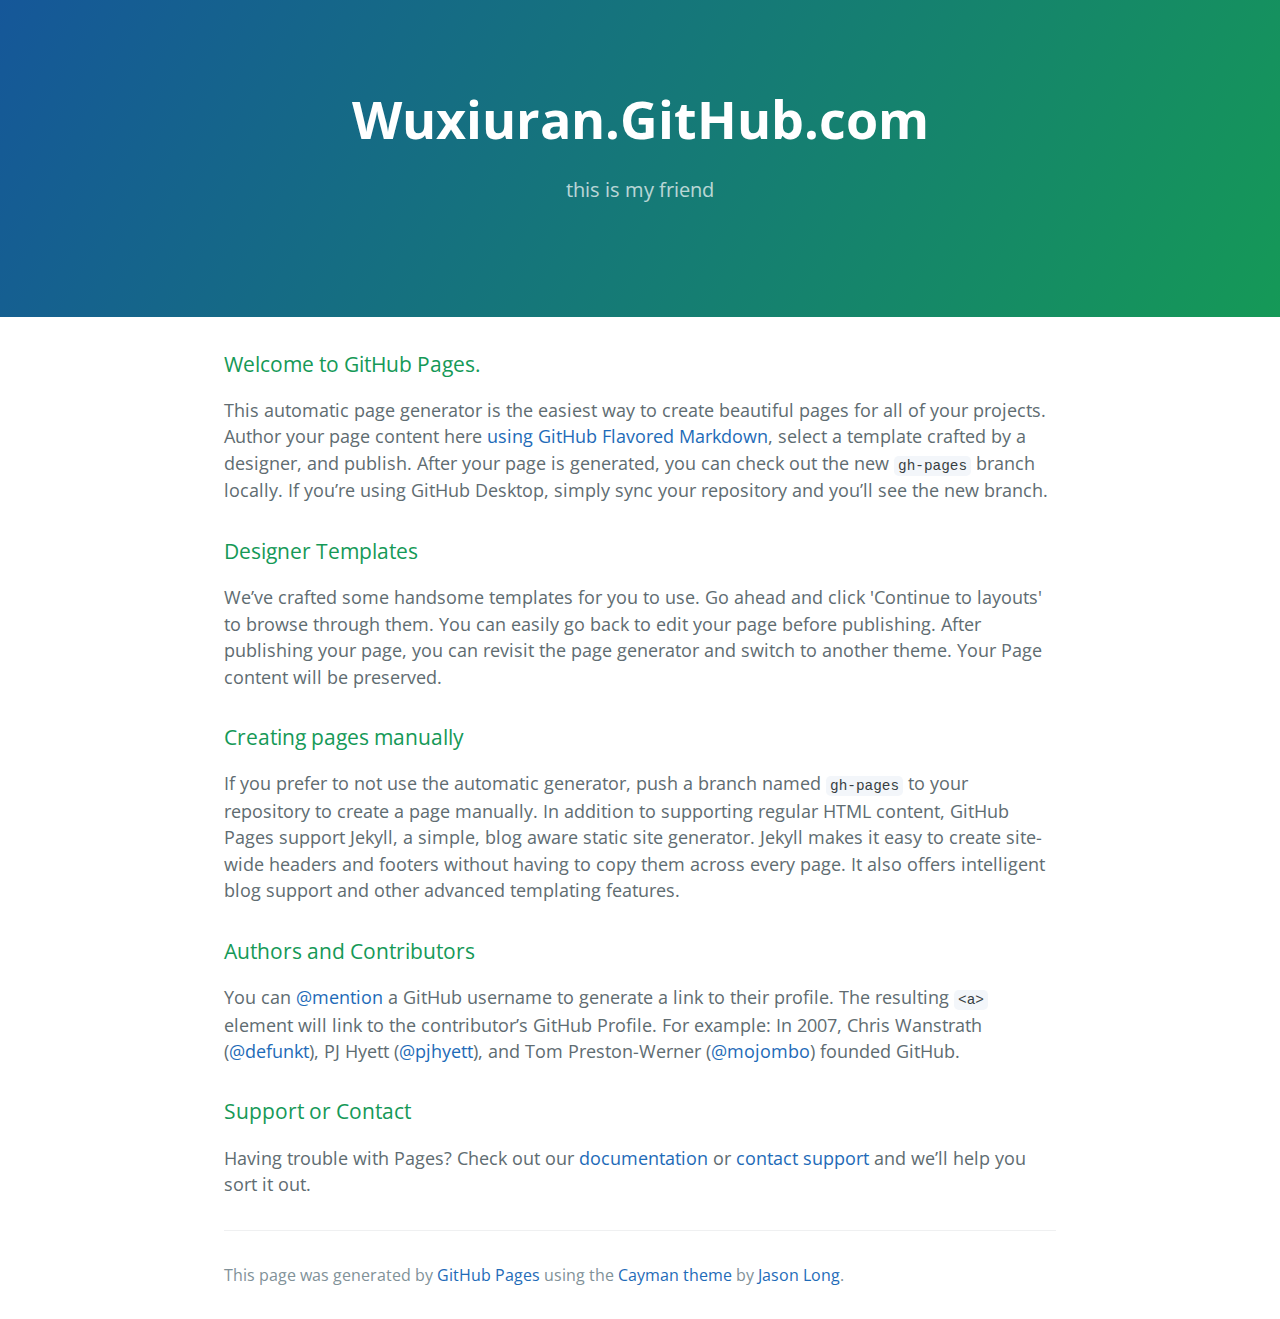
<file: index.html>
<!DOCTYPE html>
<html lang="en-us">
  <head>
    <meta charset="UTF-8">
    <title>Wuxiuran.GitHub.com by wuxiuran</title>
    <meta name="viewport" content="width=device-width, initial-scale=1">
    <link rel="stylesheet" type="text/css" href="stylesheets/normalize.css" media="screen">
    <link href='https://fonts.googleapis.com/css?family=Open+Sans:400,700' rel='stylesheet' type='text/css'>
    <link rel="stylesheet" type="text/css" href="stylesheets/stylesheet.css" media="screen">
    <link rel="stylesheet" type="text/css" href="stylesheets/github-light.css" media="screen">
  </head>
  <body>
    <section class="page-header">
      <h1 class="project-name">Wuxiuran.GitHub.com</h1>
      <h2 class="project-tagline">this is my friend</h2>
    </section>

    <section class="main-content">
      <h3>
<a id="welcome-to-github-pages" class="anchor" href="#welcome-to-github-pages" aria-hidden="true"><span aria-hidden="true" class="octicon octicon-link"></span></a>Welcome to GitHub Pages.</h3>

<p>This automatic page generator is the easiest way to create beautiful pages for all of your projects. Author your page content here <a href="https://guides.github.com/features/mastering-markdown/">using GitHub Flavored Markdown</a>, select a template crafted by a designer, and publish. After your page is generated, you can check out the new <code>gh-pages</code> branch locally. If you’re using GitHub Desktop, simply sync your repository and you’ll see the new branch.</p>

<h3>
<a id="designer-templates" class="anchor" href="#designer-templates" aria-hidden="true"><span aria-hidden="true" class="octicon octicon-link"></span></a>Designer Templates</h3>

<p>We’ve crafted some handsome templates for you to use. Go ahead and click 'Continue to layouts' to browse through them. You can easily go back to edit your page before publishing. After publishing your page, you can revisit the page generator and switch to another theme. Your Page content will be preserved.</p>

<h3>
<a id="creating-pages-manually" class="anchor" href="#creating-pages-manually" aria-hidden="true"><span aria-hidden="true" class="octicon octicon-link"></span></a>Creating pages manually</h3>

<p>If you prefer to not use the automatic generator, push a branch named <code>gh-pages</code> to your repository to create a page manually. In addition to supporting regular HTML content, GitHub Pages support Jekyll, a simple, blog aware static site generator. Jekyll makes it easy to create site-wide headers and footers without having to copy them across every page. It also offers intelligent blog support and other advanced templating features.</p>

<h3>
<a id="authors-and-contributors" class="anchor" href="#authors-and-contributors" aria-hidden="true"><span aria-hidden="true" class="octicon octicon-link"></span></a>Authors and Contributors</h3>

<p>You can <a href="https://help.github.com/articles/basic-writing-and-formatting-syntax/#mentioning-users-and-teams" class="user-mention">@mention</a> a GitHub username to generate a link to their profile. The resulting <code>&lt;a&gt;</code> element will link to the contributor’s GitHub Profile. For example: In 2007, Chris Wanstrath (<a href="https://github.com/defunkt" class="user-mention">@defunkt</a>), PJ Hyett (<a href="https://github.com/pjhyett" class="user-mention">@pjhyett</a>), and Tom Preston-Werner (<a href="https://github.com/mojombo" class="user-mention">@mojombo</a>) founded GitHub.</p>

<h3>
<a id="support-or-contact" class="anchor" href="#support-or-contact" aria-hidden="true"><span aria-hidden="true" class="octicon octicon-link"></span></a>Support or Contact</h3>

<p>Having trouble with Pages? Check out our <a href="https://help.github.com/pages">documentation</a> or <a href="https://github.com/contact">contact support</a> and we’ll help you sort it out.</p>

      <footer class="site-footer">

        <span class="site-footer-credits">This page was generated by <a href="https://pages.github.com">GitHub Pages</a> using the <a href="https://github.com/jasonlong/cayman-theme">Cayman theme</a> by <a href="https://twitter.com/jasonlong">Jason Long</a>.</span>
      </footer>

    </section>

  
  </body>
</html>
</file>
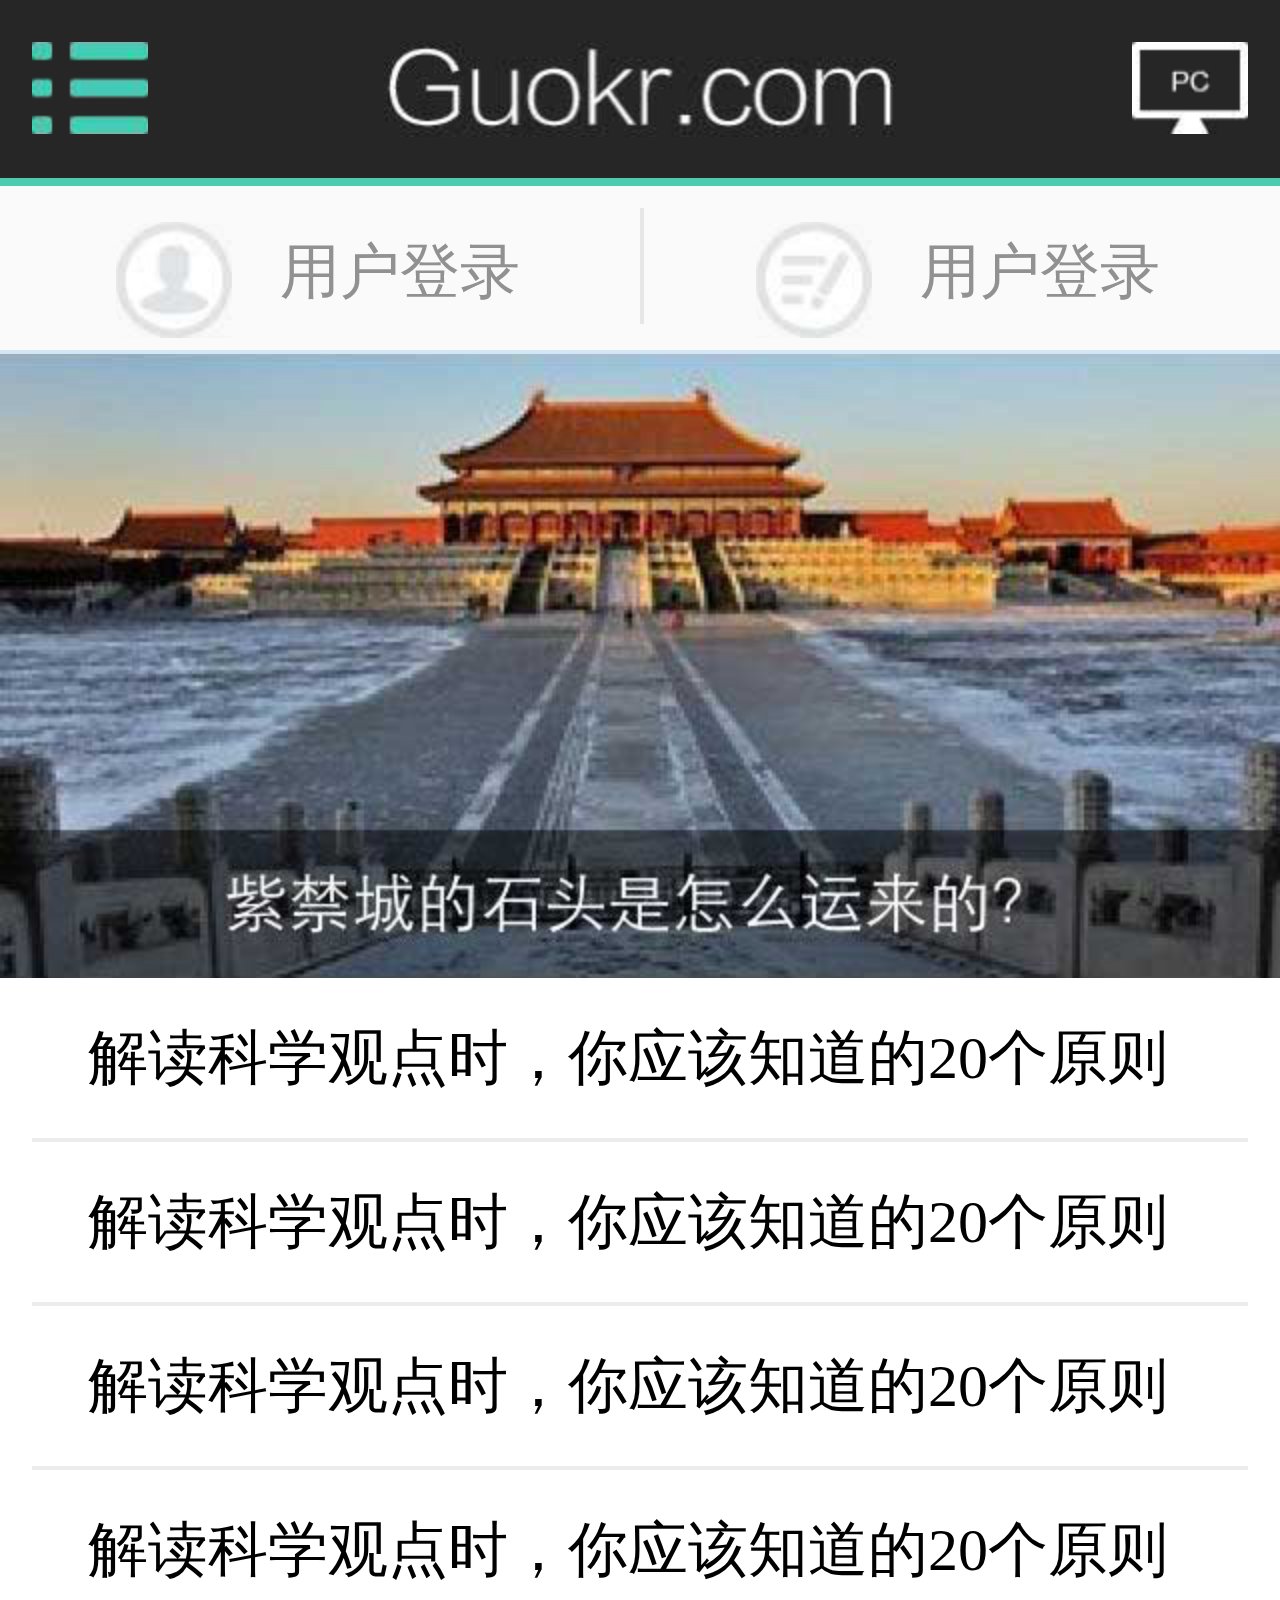
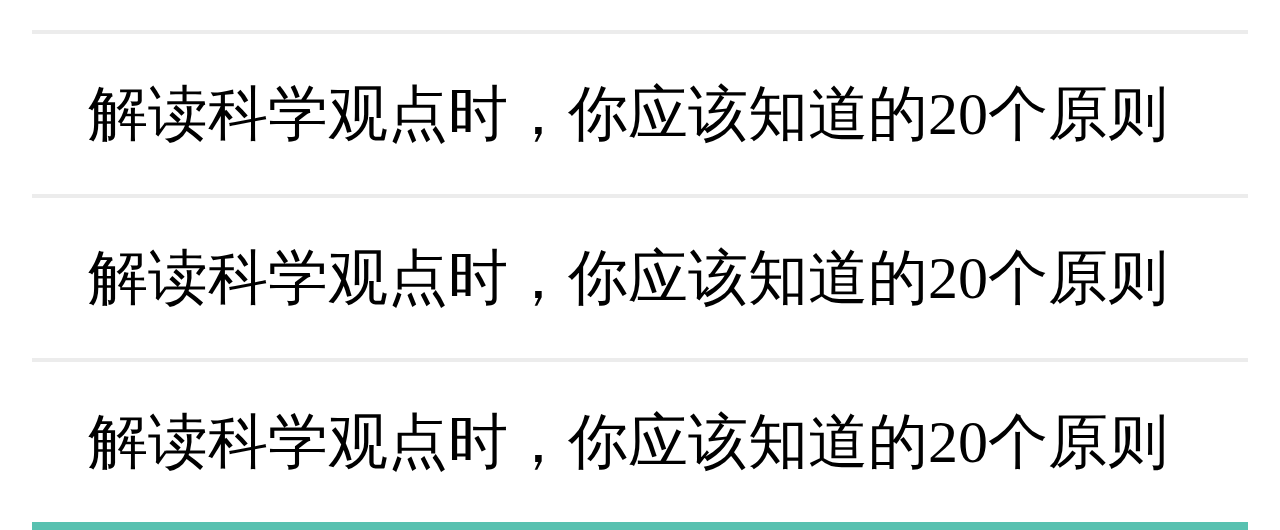
<file: aaa/相对单位布局.html>
<!doctype html>
<html>
<head>
<meta charset="utf-8">
<title>无标题文档</title>
<meta name="viewport" content="width=device-width, user-scalable=no, initial-scale=1.0">
<meta name="apple-mobile-web-app-capable" content="yes">
<meta name="apple-mobile-web-app-status-bar-style" content="black">
<link href="base.css" type="text/css" rel="stylesheet" />
<style>

html{ font-size:20px;}
header{ width:16rem; height:2.225rem; background:#262626; margin:0 auto; border-bottom:0.1rem  solid #4bccae; position:relative;}
.h_nav{ width:1.45rem; height:1.15rem; float:left; background:url(img/nav_bg.png) no-repeat; margin-top:0.525rem; margin-left:0.4rem; background-size:100%; cursor:pointer;}
.h_logo{ width:6.4rem; height:1.2rem; position:absolute; top:50%; left:50%; margin-top:-0.6rem; margin-left:-3.2rem; background:url(img/logo.png) no-repeat; text-indent:-999999rem; background-size:100%;}
.changePc{ width:1.45rem; height:1.15rem; float:right; margin-right:0.4rem; margin-top:0.525rem; background:url(img/pc_bg.png) no-repeat; background-size:100%;}
.login_box{ width:16rem; height:2.05rem; border-bottom:0.05rem solid #d1e6f7; margin:0 auto; display:-webkit-box;background:#fafafa;}
.login_box li{ -webkit-box-flex:1; box-sizing:border-box;}
.user_p,.register_p{ width:1.45rem; height:1.45rem; margin-top:0.45rem; margin-left:1.45rem; float:left;}
.user_p{ background:url(img/login.png) no-repeat; background-size:100%;}
.register_p{ background:url(img/register.png) no-repeat; background-size:100%;}
.user_login,.user_register{ float:left; font-size:0.75rem; color:#919191; height:0.75rem; line-height:0.75rem; margin-top:0.7rem; margin-left:0.6rem;}
.register_border{ width:0.05rem; height:1.45rem; background:#e6e6e6; position:absolute; top:0.275rem; left:0;}

section{ width:16rem; margin:0 auto;}

.new_box,.new_list,.new_pic{ width:16rem; height:7.8rem;}
.new_word{ width:15.2rem; margin:0 auto; border-bottom:0.1rem solid #58c1b0;}
.new_word_list{ width:15.2rem; height:2rem; border-bottom:0.05rem solid #ececec; text-overflow:ellipsis; white-space:nowrap; overflow:hidden; line-height:2rem; font-size:0.75rem; text-indent:0.7rem;}

</style>
<script>
window.onload=window.onresize=function (){
	document.documentElement.style.fontSize=document.documentElement.clientWidth/320*20+'px';	
};
</script>
</head>

<body>
<header class="clearfix">
	<nav class="h_nav"></nav>
	<h1 class="h_logo">Guokr.com</h1>
	<a href="javascript:;" class="changePc"></a>
</header>
<ul class="login_box clearfix">
	<li>
		<span class="user_p"></span>
		<a href="javascript:;" class="user_login">用户登录</a>
	</li>
	<li style=" position:relative;">
		<i class="register_border"></i>
		<span class="register_p"></span>
		<a href="javascript:;" class="user_register">用户登录</a>
	</li>
</ul>
<section>
	<ul class="new_box">
		<li class="new_list">
			<a class="new_link" href="javascript:;">
				<img class="new_pic" src="img/gugong.png" alt=""/>
			</a>
		</li>
	</ul>
	<ul class="new_word">
		<li class="new_word_list">
			<a href="javascript:;">
				解读科学观点时，你应该知道的20个原则
			</a>
		</li>
		<li class="new_word_list">
			<a href="javascript:;">
				解读科学观点时，你应该知道的20个原则
			</a>
		</li>
		<li class="new_word_list">
			<a href="javascript:;">
				解读科学观点时，你应该知道的20个原则
			</a>
		</li>
		<li class="new_word_list">
			<a href="javascript:;">
				解读科学观点时，你应该知道的20个原则
			</a>
		</li>
		<li class="new_word_list">
			<a href="javascript:;">
				解读科学观点时，你应该知道的20个原则
			</a>
		</li>
		<li class="new_word_list">
			<a href="javascript:;">
				解读科学观点时，你应该知道的20个原则
			</a>
		</li>
		<li class="new_word_list" style="border-bottom:none;">
			<a href="javascript:;">
				解读科学观点时，你应该知道的20个原则
			</a>
		</li>
	</ul>
</section>
</body>
</html>
</file>
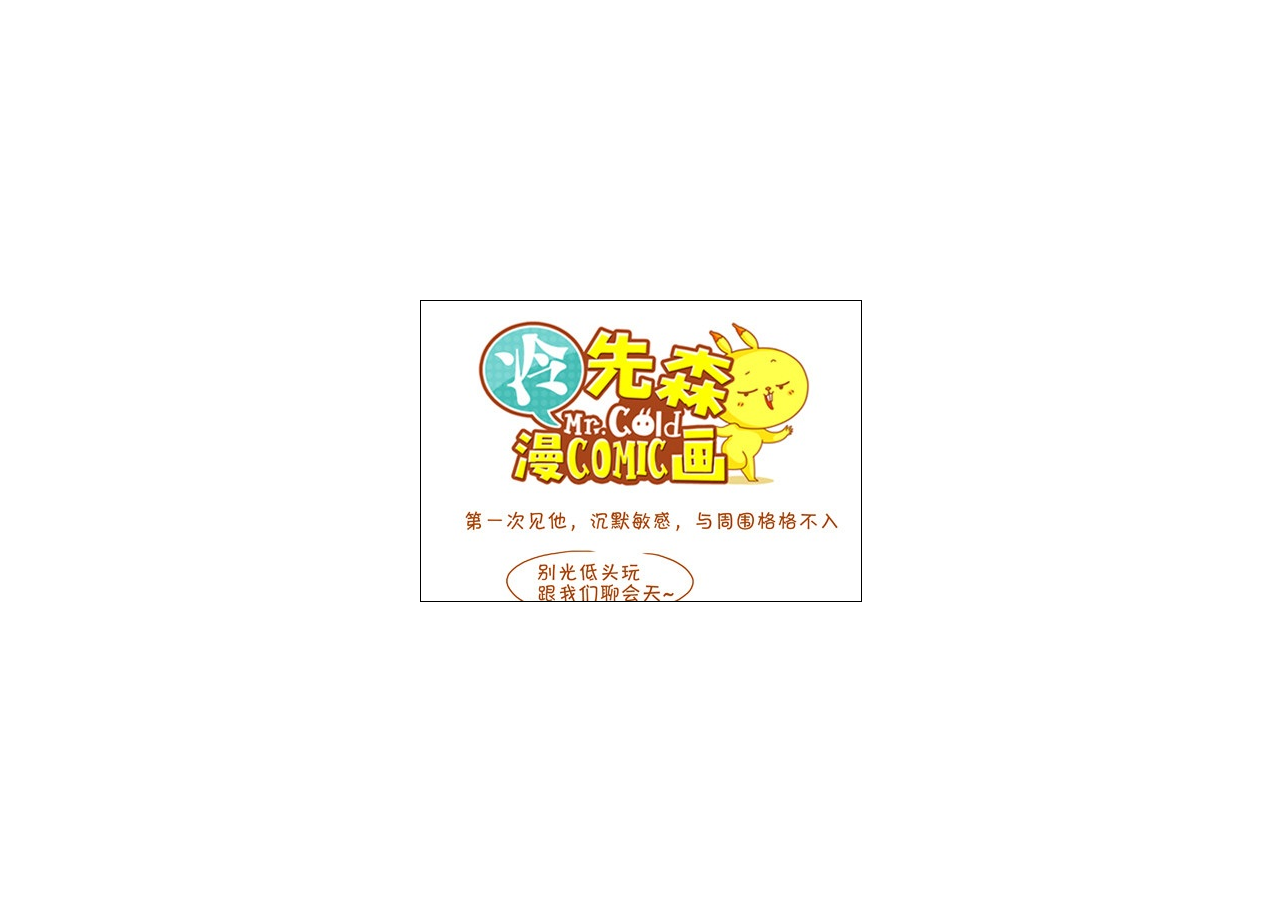
<file: wxr/html/2.html>
<!doctype html>
<html>
<head>
<meta charset="utf-8">
<meta name="author" content="智能社 - zhinengshe.com" />
<meta name="copyright" content="智能社 - zhinengshe.com" />
<meta name="description" content="智能社是一家专注于web前端开发技术的公司，目前主要提供JavaScript培训和HTML5培训两项服务，同时还推出了大量javascript基础知识教程，智能课堂为你带来全新的学习方法和快乐的学习体验。" />
<title>智能社— http://www.zhinengshe.com</title>
<style>
*{ margin:0; padding:0; list-style:none;}
#div1{ width:440px; height:300px; border:1px solid #000; position:absolute; left:50%; margin-left:-220px; margin-top:-150px; top:50%; overflow:hidden;}
#div1 img{ position:absolute; left:0; top:0; z-index:1;}
#div1 a{ position:absolute; left:0;width:100%; height:150px;  z-index:2; opacity:0; filter:alpha(opacity:0);}
#top{ top:0;background:red;}
#down{ bottom:0;background:green;}
</style>
<script>
window.onload=function (){
	var oUp=document.getElementById('top');
	var oDown=document.getElementById('down');
	var oImg=document.getElementById('img1');
	var timer=null;
	var n=0;
	oUp.onmouseover=function (){
		timer=setInterval(function (){
			n-=15;
			if(n<=-3595)
			{
				n=-3595;
			}
			oImg.style.top=n+'px';
		},30)
	};
	
	oDown.onmouseover=function (){
		timer=setInterval(function (){
			n+=15;
			if(n>=0)
			{
				n=0;
			}
			oImg.style.top=n+'px';
		},30)
	};
	
	oUp.onmouseout=oDown.onmouseout=function (){
		clearInterval(timer);
	};
};
</script>
</head>

<body>
<div id="div1">
	<img src="1.jpg" id="img1">
    <a href="javascript:;" id="top"></a>
    <a href="javascript:;" id="down"></a>
</div>
</body>
</html>
</file>
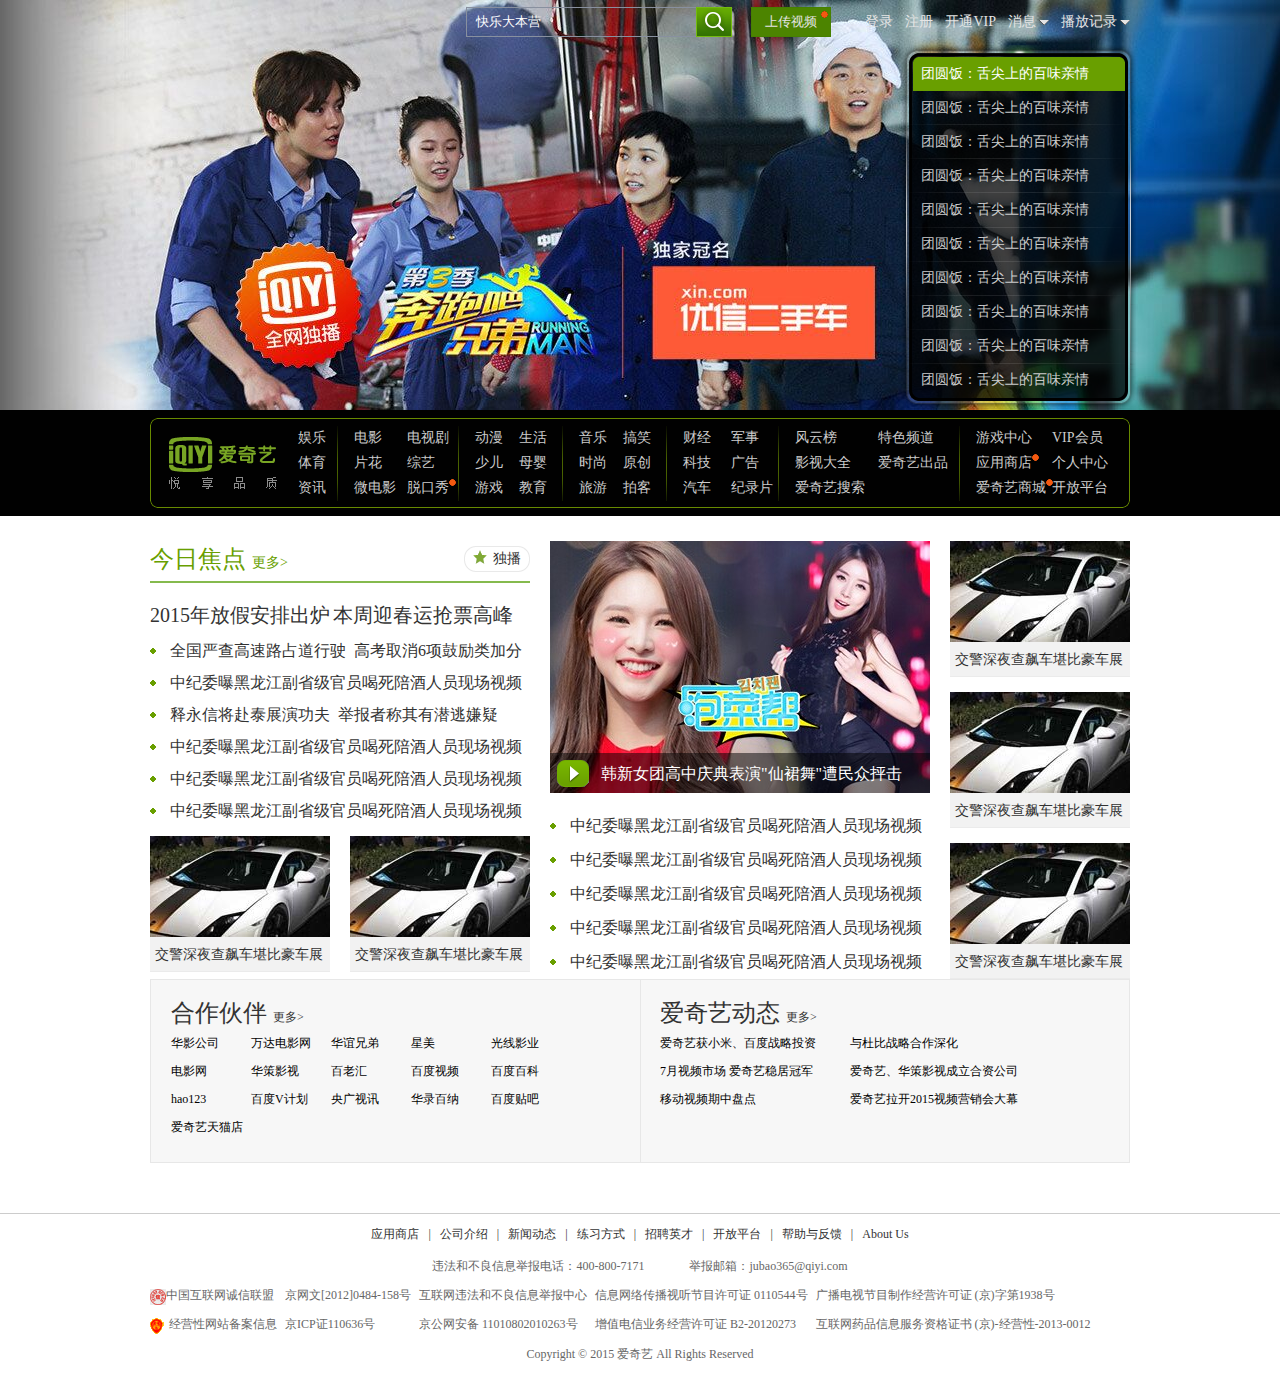
<file: wxr/html/aqy/5.html>
<!DOCTYPE html PUBLIC "-//W3C//DTD XHTML 1.0 Transitional//EN" "http://www.w3.org/TR/xhtml1/DTD/xhtml1-transitional.dtd">
<html xmlns="http://www.w3.org/1999/xhtml">
<head>
<meta http-equiv="Content-Type" content="text/html; charset=utf-8" />
<title>武修然的爱奇艺</title>
 <link rel="stylesheet" href="css/base.css" />
 <link rel="stylesheet" href="css/aqy.css" />
 <script>
   window.onload=function(){
	   var oList=document.getElementById('bannerjsbox')
	   var oKeybox=document.getElementById('bannerjsboxkey')
	   var oKeyboxF=document.getElementById('keyfirst')
	   var oKey=oKeybox.getElementsByTagName('a')
	   var oBan=oList.getElementsByTagName('li')
	   var oAnglet=oKeyboxF.getElementsByTagName('i')
	   var oKeyboxL=document.getElementById('keylast')
	   var oAngleb=oKeyboxL.getElementsByTagName('i')
	      for(var i=0;i<10;i++){
			  oKey[i].index=i;
			  oKey[i].onmouseover=function(){
				  for(var i=0;i<2;i++){
					   oAnglet[i].style.display='none';
					   oAngleb[i].style.display='none'; 
					   }
				  for(var i=0;i<10;i++){
					  oKey[i].className='header_ban_menubox_link'
					  oBan[i].style.display='none';}
				  oBan[this.index].style.display='block'; 
				  this.className='header_ban_menubox_link_js'}
			            }
			  oKeyboxF.onmouseover=function(){
				    for(var i=0;i<2;i++){oAnglet[i].style.display='block';}
				  }
			  oKeyboxL.onmouseover=function(){for(var i=0;i<2;i++){
				  oAngleb[i].style.display='block';}
			  }
	   }
 </script>

</head>

<body>
  <!--header部分-->
   <div class="header">
      <div class="header_ban">
        <div class="header_ban_box">
         <ul id="bannerjsbox">
             <li class="header_ban_box_bannerlist" style=" display:block;"><a class="header_ban_link" href="#"></a></li>
             <li class="header_ban_box_bannerlist header_ban_box_bannerlist2"><a class="header_ban_link" href="#"></a></li>
             <li class="header_ban_box_bannerlist header_ban_box_bannerlist3"><a class="header_ban_link" href="#"></a></li>
             <li class="header_ban_box_bannerlist header_ban_box_bannerlist4"><a class="header_ban_link" href="#"></a></li>
             <li class="header_ban_box_bannerlist header_ban_box_bannerlist5"><a class="header_ban_link" href="#"></a></li>
             <li class="header_ban_box_bannerlist header_ban_box_bannerlist6"><a class="header_ban_link" href="#"></a></li>
             <li class="header_ban_box_bannerlist header_ban_box_bannerlist7"><a class="header_ban_link" href="#"></a></li>
             <li class="header_ban_box_bannerlist header_ban_box_bannerlist8"><a class="header_ban_link" href="#"></a></li>
             <li class="header_ban_box_bannerlist header_ban_box_bannerlist9"><a class="header_ban_link" href="#"></a></li>
             <li class="header_ban_box_bannerlist header_ban_box_bannerlist10"><a class="header_ban_link" href="#"></a></li>
         </ul>
         
         <div class="header_ban_search clearfix">
            <ul class="header_ban_loginbar clearfix">
              <li class="header_ban_loginbar_list"><a class="header_ban_loginbar_link" href="#">登录</a></li>
              <li class="header_ban_loginbar_list"><a class="header_ban_loginbar_link" href="#">注册</a></li>
              <li class="header_ban_loginbar_list"><a class="header_ban_loginbar_link" href="#">开通VIP</a></li>
              <li class="header_ban_loginbar_list"><a class="header_ban_loginbar_link" href="#">消息<i class="header_ban_loginbar_link_bg"></i></a></li>
              <li class="header_ban_loginbar_list"><a class="header_ban_loginbar_link" href="#">播放记录<i class="header_ban_loginbar_link_bg"></i></a></li>
              
            </ul>
            <div class="header_ban_search_box">
              <form action="#">
              <div class="header_ban_search_lbox clearfix">
               <input class="header_inp_tex" type="text" placeholder="快乐大本营"  name="keyword"  />
               <input class="header_inp_sub" type="submit" value=""; />
              </div>
              <input class="header_inp_fil" type="button" value="上传视频" />
              <i class="pos_point"></i>
              </form>
            </div>
         </div>
         <div class="header_ban_menu">
             <ul class="header_ban_menubox" id="bannerjsboxkey">
                <li id="keyfirst"><a class="header_ban_menubox_link moren" href="#">团圆饭：舌尖上的百味亲情
                 <i class="header_ban_menubox_link_tl"></i>
                 <i class="header_ban_menubox_link_tr"></i>
                </a>
                  
                </li>
                <li><a class="header_ban_menubox_link" href="#">团圆饭：舌尖上的百味亲情</a></li>
                <li><a class="header_ban_menubox_link" href="#">团圆饭：舌尖上的百味亲情</a></li>
                <li><a class="header_ban_menubox_link" href="#">团圆饭：舌尖上的百味亲情</a></li>
                <li><a class="header_ban_menubox_link" href="#">团圆饭：舌尖上的百味亲情</a></li>
                <li><a class="header_ban_menubox_link" href="#">团圆饭：舌尖上的百味亲情</a></li>
                <li><a class="header_ban_menubox_link" href="#">团圆饭：舌尖上的百味亲情</a></li>
                <li><a class="header_ban_menubox_link" href="#">团圆饭：舌尖上的百味亲情</a></li>
                <li><a class="header_ban_menubox_link" href="#">团圆饭：舌尖上的百味亲情</a></li>
                <li id="keylast"><a class="header_ban_menubox_link" href="#">团圆饭：舌尖上的百味亲情
                <i class="header_ban_menubox_link_bl"></i>
                 <i class="header_ban_menubox_link_br"></i>
                </a>
                
                </li>
             </ul>
         </div>
       </div>
      </div>  
      
      <div class="header_bbox clearfix">
         <div class="header_bbox_angle_tl"></div>
         <div class="header_bbox_angle_tr"></div>
         <div class="header_bbox_angle_bl"></div>
         <div class="header_bbox_angle_br"></div>
         <div class="header_bbox_logobox clearfix">
            <h1 class="header_bbox_logo"><a class="header_bbox_logo_link" href="#">爱奇艺</a>
            </h1>
            
            <div class="header_bbox_yxpz"><img src="img/logoyxpz_new.png" /></div>
            </div>
            <ul class="header_bbox_list1">
              <li class="header_bbox_list1_con"><a class="header_bbox_list1_link" href="#">娱乐</a></li>
              <li class="header_bbox_list1_con"><a class="header_bbox_list1_link" href="#">体育</a></li>
              <li class="header_bbox_list1_con"><a class="header_bbox_list1_link" href="#">资讯</a></li>
            </ul>
            <ul class="header_bbox_list1 header_bbox_list2 clearfix">
              <li class="header_bbox_list1_con2"><a class="header_bbox_list1_link" href="#">电影</a></li>
              <li class="header_bbox_list1_con2"><a class="header_bbox_list1_link" href="#">电视剧</a></li>
              <li class="header_bbox_list1_con2"><a class="header_bbox_list1_link" href="#">片花</a></li>
              <li class="header_bbox_list1_con2"><a class="header_bbox_list1_link" href="#">综艺</a></li>
              <li class="header_bbox_list1_con2"><a class="header_bbox_list1_link" href="#">微电影</a></li>
              <li class="header_bbox_list1_con2"><a class="header_bbox_list1_link" href="#">脱口秀<i class="header_point2"></i></a></li>
            </ul>
            <ul class="header_bbox_list1 header_bbox_list3 clearfix">
              <li class="header_bbox_list1_con2"><a class="header_bbox_list1_link" href="#">动漫</a></li>
              <li class="header_bbox_list1_con2"><a class="header_bbox_list1_link" href="#">生活</a></li>
              <li class="header_bbox_list1_con2"><a class="header_bbox_list1_link" href="#">少儿</a></li>
              <li class="header_bbox_list1_con2"><a class="header_bbox_list1_link" href="#">母婴</a></li>
              <li class="header_bbox_list1_con2"><a class="header_bbox_list1_link" href="#">游戏</a></li>
              <li class="header_bbox_list1_con2"><a class="header_bbox_list1_link" href="#">教育</a></li>
            </ul>
            <ul class="header_bbox_list1 header_bbox_list3 clearfix">
              <li class="header_bbox_list1_con2"><a class="header_bbox_list1_link" href="#">音乐</a></li>
              <li class="header_bbox_list1_con2"><a class="header_bbox_list1_link" href="#">搞笑</a></li>
              <li class="header_bbox_list1_con2"><a class="header_bbox_list1_link" href="#">时尚</a></li>
              <li class="header_bbox_list1_con2"><a class="header_bbox_list1_link" href="#">原创</a></li>
              <li class="header_bbox_list1_con2"><a class="header_bbox_list1_link" href="#">旅游</a></li>
              <li class="header_bbox_list1_con2"><a class="header_bbox_list1_link" href="#">拍客</a></li>
            </ul>
            <ul class="header_bbox_list1 header_bbox_list4 clearfix">
              <li class="header_bbox_list1_con2"><a class="header_bbox_list1_link" href="#">财经</a></li>
              <li class="header_bbox_list1_con2"><a class="header_bbox_list1_link" href="#">军事</a></li>
              <li class="header_bbox_list1_con2"><a class="header_bbox_list1_link" href="#">科技</a></li>
              <li class="header_bbox_list1_con2"><a class="header_bbox_list1_link" href="#">广告</a></li>
              <li class="header_bbox_list1_con2"><a class="header_bbox_list1_link" href="#">汽车</a></li>
              <li class="header_bbox_list1_con2"><a class="header_bbox_list1_link" href="#">纪录片</a></li>
            </ul>
            <ul class="header_bbox_list1 header_bbox_list5 clearfix">
              <li class="header_bbox_list1_con2"><a class="header_bbox_list1_link" href="#">风云榜</a></li>
              <li class="header_bbox_list1_con2"><a class="header_bbox_list1_link" href="#">特色频道</a></li>
              <li class="header_bbox_list1_con2"><a class="header_bbox_list1_link" href="#">影视大全</a></li>
              <li class="header_bbox_list1_con2"><a class="header_bbox_list1_link" href="#">爱奇艺出品</a></li>
              <li class="header_bbox_list1_con2"><a class="header_bbox_list1_link" href="#">爱奇艺搜索</a></li>
              
            </ul>
            <ul class="header_bbox_list1 header_bbox_list6 clearfix">
              <li class="header_bbox_list1_con2"><a class="header_bbox_list1_link" href="#">游戏中心</a></li>
              <li class="header_bbox_list1_con2"><a class="header_bbox_list1_link" href="#">VIP会员</a></li>
              <li class="header_bbox_list1_con2"><a class="header_bbox_list1_link" href="#">应用商店<i class="header_point2"></i></a></li>
              <li class="header_bbox_list1_con2"><a class="header_bbox_list1_link" href="#">个人中心</a></li>
              <li class="header_bbox_list1_con2"><a class="header_bbox_list1_link" href="#">爱奇艺商城<i class="header_point2"></i></a></li>
              <li class="header_bbox_list1_con2"><a class="header_bbox_list1_link" href="#">开放平台</a></li>
            </ul>
      </div>
   
   </div>
  <!--header部分结束-->
   <div class="main1 clearfix">
      <div class="main1_l">
         <h2 class="main1_l_h clearfix">
            <a class="main1_l_h_link" href="#">今日焦点 <span>更多&gt;</span></a>
            <a class="main1_l_h_link2" href="#">独播</a>
         </h2>
         <h3 class="main1_l_h2 clearfix"><a class="main1_l_h2_link" href="#">2015年放假安排出炉</a> <a class="main1_l_h2_link" href="#">本周迎春运抢票高峰</a></h3>
         <ul class="main1_l_list clearfix">
             <li class="main1_l_con">
                 <i class="main1_l_con_bg"></i>
                 <a class="main1_l_con_link" href="#">全国严查高速路占道行驶</a>&nbsp;
                 <a class="main1_l_con_link" href="#">高考取消6项鼓励类加分</a>
             </li>
             <li class="main1_l_con">
                 <i class="main1_l_con_bg"></i>
                 <a class="main1_l_con_link" href="#">中纪委曝黑龙江副省级官员喝死陪酒人员现场视频</a>
                 
             </li>
             <li class="main1_l_con">
                 <i class="main1_l_con_bg"></i>
                 <a class="main1_l_con_link" href="#">释永信将赴泰展演功夫</a>&nbsp;
                 <a class="main1_l_con_link" href="#">举报者称其有潜逃嫌疑</a>
                 
             </li>
             <li class="main1_l_con">
                 <i class="main1_l_con_bg"></i>
                 <a class="main1_l_con_link" href="#">中纪委曝黑龙江副省级官员喝死陪酒人员现场视频</a>
                 
             </li>
             <li class="main1_l_con">
                 <i class="main1_l_con_bg"></i>
                 <a class="main1_l_con_link" href="#">中纪委曝黑龙江副省级官员喝死陪酒人员现场视频</a>
                 
             </li>
             <li class="main1_l_con">
                 <i class="main1_l_con_bg"></i>
                 <a class="main1_l_con_link" href="#">中纪委曝黑龙江副省级官员喝死陪酒人员现场视频</a>
                 
             </li>
          
         </ul>
         <ul class="main1_l_list_2 clearfix">
             <li class="main1_l_list_2_sp" style="margin-right:20px;">
                 <a href="#"><img src="img/19.jpg" alt="a" /></a>
                 <div class="main1_l_list_2_sp_wordbox">
                     <p class="main1_l_list_2_sp_p"><a class="main1_l_list_2_sp_link" href="#">交警深夜查飙车堪比豪车展</a></p>
                 </div>
                 
             </li>
             <li class="main1_l_list_2_sp">
                 <a href="#"><img src="img/19.jpg" alt="a" /></a>
                 <div class="main1_l_list_2_sp_wordbox">
                     <p class="main1_l_list_2_sp_p"><a class="main1_l_list_2_sp_link" href="#">交警深夜查飙车堪比豪车展</a></p>
                 </div>
                 
             </li>
           
         </ul>
         
      </div>
      <div class="main1_c">
         <div class="main1_c_t">
            <a class="main1_c_t_link" href="#">
               <img src="img/21.jpg" alt="a" />
               <div class="main1_c_t_opabox">
                   <div class="main1_c_t_opabg">
                   </div>
                   <div class="main1_c_t_opabox_wordbox clearfix">
                      <i class="main1_c_t_opabg_bf"></i>
                      <p class="main1_c_t_opabg_word">韩新女团高中庆典表演"仙裙舞"遭民众抨击</p>
                   </div>
               </div>
            </a>
         </div>
         <ul class="main1_c_b">
             <li class="main1_l_con main1_l_con2">
                 <i class="main1_l_con_bg"></i>
                 <a class="main1_l_con_link" href="#">中纪委曝黑龙江副省级官员喝死陪酒人员现场视频</a>
                 
             </li>
             <li class="main1_l_con main1_l_con2">
                 <i class="main1_l_con_bg"></i>
                 <a class="main1_l_con_link" href="#">中纪委曝黑龙江副省级官员喝死陪酒人员现场视频</a>
                 
             </li>
             <li class="main1_l_con main1_l_con2">
                 <i class="main1_l_con_bg"></i>
                 <a class="main1_l_con_link" href="#">中纪委曝黑龙江副省级官员喝死陪酒人员现场视频</a>
                 
             </li>
             <li class="main1_l_con main1_l_con2">
                 <i class="main1_l_con_bg"></i>
                 <a class="main1_l_con_link" href="#">中纪委曝黑龙江副省级官员喝死陪酒人员现场视频</a>
                 
             </li>
             <li class="main1_l_con main1_l_con2">
                 <i class="main1_l_con_bg"></i>
                 <a class="main1_l_con_link" href="#">中纪委曝黑龙江副省级官员喝死陪酒人员现场视频</a>
                 
             </li>
             
         </ul>
      </div>
      <ul class="main1_r">
          <li class="main1_l_list_2_sp main1_l_list_2_sp2">
                 <a href="#"><img src="img/19.jpg" alt="a" /></a>
                 <div class="main1_l_list_2_sp_wordbox">
                     <p class="main1_l_list_2_sp_p"><a class="main1_l_list_2_sp_link" href="#">交警深夜查飙车堪比豪车展</a></p>
                 </div>
                 
             </li>
             <li class="main1_l_list_2_sp main1_l_list_2_sp2">
                 <a href="#"><img src="img/19.jpg" alt="a" /></a>
                 <div class="main1_l_list_2_sp_wordbox">
                     <p class="main1_l_list_2_sp_p"><a class="main1_l_list_2_sp_link" href="#">交警深夜查飙车堪比豪车展</a></p>
                 </div>
                 
             </li>
             <li class="main1_l_list_2_sp main1_l_list_2_sp2">
                 <a href="#"><img src="img/19.jpg" alt="a" /></a>
                 <div class="main1_l_list_2_sp_wordbox">
                     <p class="main1_l_list_2_sp_p"><a class="main1_l_list_2_sp_link" href="#">交警深夜查飙车堪比豪车展</a></p>
                 </div>
                 
             </li>
      
      </ul>
   </div> 
  <!--footer部分--> 
   <div class="footer_t">
      <div class="footer_t_l">
         <h2 class="footer_t_l_h">
            <a class="footer_t_l_h_link" href="#">合作伙伴&nbsp;<span>更多&gt;</span></a>
         </h2>
         <ul class="footer_t_l_list clearfix">
            <li class="footer_t_l_con">
                <a class="footer_t_l_list_link" href="#">华影公司</a>
            </li>
            <li class="footer_t_l_con">
                <a class="footer_t_l_list_link" href="#">万达电影网</a>
            </li>
            <li class="footer_t_l_con">
                <a class="footer_t_l_list_link" href="#">华谊兄弟</a>
            </li>
            <li class="footer_t_l_con">
                <a class="footer_t_l_list_link" href="#">星美</a>
            </li>
            <li class="footer_t_l_con">
                <a class="footer_t_l_list_link" href="#">光线影业</a>
            </li>
            <li class="footer_t_l_con">
                <a class="footer_t_l_list_link" href="#">电影网</a>
            </li>
            <li class="footer_t_l_con">
                <a class="footer_t_l_list_link" href="#">华策影视</a>
            </li>
            <li class="footer_t_l_con">
                <a class="footer_t_l_list_link" href="#">百老汇</a>
            </li>
            <li class="footer_t_l_con">
                <a class="footer_t_l_list_link" href="#">百度视频</a>
            </li>
            <li class="footer_t_l_con">
                <a class="footer_t_l_list_link" href="#">百度百科</a>
            </li>
            <li class="footer_t_l_con">
                <a class="footer_t_l_list_link" href="#">hao123</a>
            </li>
            <li class="footer_t_l_con">
                <a class="footer_t_l_list_link" href="#">百度V计划</a>
            </li>
            <li class="footer_t_l_con">
                <a class="footer_t_l_list_link" href="#">央广视讯</a>
            </li>
            <li class="footer_t_l_con">
                <a class="footer_t_l_list_link" href="#">华录百纳</a>
            </li>
            <li class="footer_t_l_con">
                <a class="footer_t_l_list_link" href="#">百度贴吧</a>
            </li>
            <li class="footer_t_l_con">
                <a class="footer_t_l_list_link" href="#">爱奇艺天猫店</a>
            </li>
         </ul>
      </div>
      
      <div class="footer_t_r clearfix">
         <h2 class="footer_t_l_h">
            <a class="footer_t_l_h_link" href="#">爱奇艺动态&nbsp;<span>更多&gt;</span></a>
         </h2>
          <ul class="footer_t_l_list clearfix">
            <li class="footer_t_l_con footer_t_l_con2">
                <a class="footer_t_l_list_link" href="#">爱奇艺获小米、百度战略投资</a>
            </li>
            <li class="footer_t_l_con footer_t_l_con2">
                <a class="footer_t_l_list_link" href="#">与杜比战略合作深化</a>
            </li>
            <li class="footer_t_l_con footer_t_l_con2">
                <a class="footer_t_l_list_link" href="#">7月视频市场 爱奇艺稳居冠军</a>
            </li>
            <li class="footer_t_l_con footer_t_l_con2">
                <a class="footer_t_l_list_link" href="#">爱奇艺、华策影视成立合资公司</a>
            </li>
            <li class="footer_t_l_con footer_t_l_con2">
                <a class="footer_t_l_list_link" href="#">移动视频期中盘点</a>
            </li>
            <li class="footer_t_l_con footer_t_l_con2">
                <a class="footer_t_l_list_link" href="#">爱奇艺拉开2015视频营销会大幕</a>
            </li>
           
            
         </ul>
        
      </div>
   
   </div>
   <div class="footer_b">
     
      <div class="footer_b_t_p clearfix">
          <a class="footer_b_t_link" href="#">应用商店</a>
          <i class="footer_b_t_i">|</i>
          <a class="footer_b_t_link" href="#">公司介绍</a>
          <i class="footer_b_t_i">|</i>
          <a class="footer_b_t_link" href="#">新闻动态</a>
          <i class="footer_b_t_i">|</i>
          <a class="footer_b_t_link" href="#">练习方式</a>
          <i class="footer_b_t_i">|</i>
          <a class="footer_b_t_link" href="#">招聘英才</a>
          <i class="footer_b_t_i">|</i>
          <a class="footer_b_t_link" href="#">开放平台</a>
          <i class="footer_b_t_i">|</i>
          <a class="footer_b_t_link" href="#">帮助与反馈</a>
          <i class="footer_b_t_i">|</i>
          <a class="footer_b_t_link" href="#">About Us</a>
      </div>
    
      <p class="footer_b_t_p2">
         违法和不良信息举报电话：400-800-7171&nbsp;&nbsp;&nbsp;&nbsp;&nbsp;&nbsp;&nbsp;&nbsp;&nbsp;&nbsp;&nbsp;&nbsp;&nbsp;&nbsp; 举报邮箱：jubao365@qiyi.com
      </p>
      <ul class="footer_b_t_list clearfix">
         <li class="footer_b_t_con">
            <p class="footer_b_t_con_p1 clearfix"><i class="footer_b_t_con_i1"></i><a class="footer_b_t_con_a" href="#">中国互联网诚信联盟</a></p>
            <p class="footer_b_t_con_p2 clearfix"><i class="footer_b_t_con_i2"></i><a class="footer_b_t_con_a" href="#">经营性网站备案信息</a></p>
         </li>
         
         <li class="footer_b_t_con">
            <p class="footer_b_t_con_p1 clearfix"><a class="footer_b_t_con_a" href="#">京网文[2012]0484-158号</a></p>
            <p class="footer_b_t_con_p2 clearfix"><a class="footer_b_t_con_a" href="#">京ICP证110636号</a></p>
         </li>
         <li class="footer_b_t_con">
            <p class="footer_b_t_con_p1 clearfix"><a class="footer_b_t_con_a" href="#">互联网违法和不良信息举报中心</a></p>
            <p class="footer_b_t_con_p2 clearfix">京公网安备 11010802010263号</p>
         </li>
         <li class="footer_b_t_con">
            <p class="footer_b_t_con_p1 clearfix"><a class="footer_b_t_con_a" href="#">信息网络传播视听节目许可证 0110544号</a></p>
            <p class="footer_b_t_con_p2 clearfix"><a class="footer_b_t_con_a" href="#">增值电信业务经营许可证 B2-20120273</a></p>
         </li>
         <li class="footer_b_t_con" style=" margin-right:0px;">
            <p class="footer_b_t_con_p1 clearfix"><a class="footer_b_t_con_a" href="#">广播电视节目制作经营许可证 (京)字第1938号</a></p>
            <p class="footer_b_t_con_p2 clearfix"><a class="footer_b_t_con_a" href="#">互联网药品信息服务资格证书 (京)-经营性-2013-0012</a></p>
         </li>
      </ul>
      <p class="footer_b_t_p_last">Copyright © 2015 爱奇艺 All Rights Reserved</p>
      
      
   </div>
  
</body>
</html>
</file>
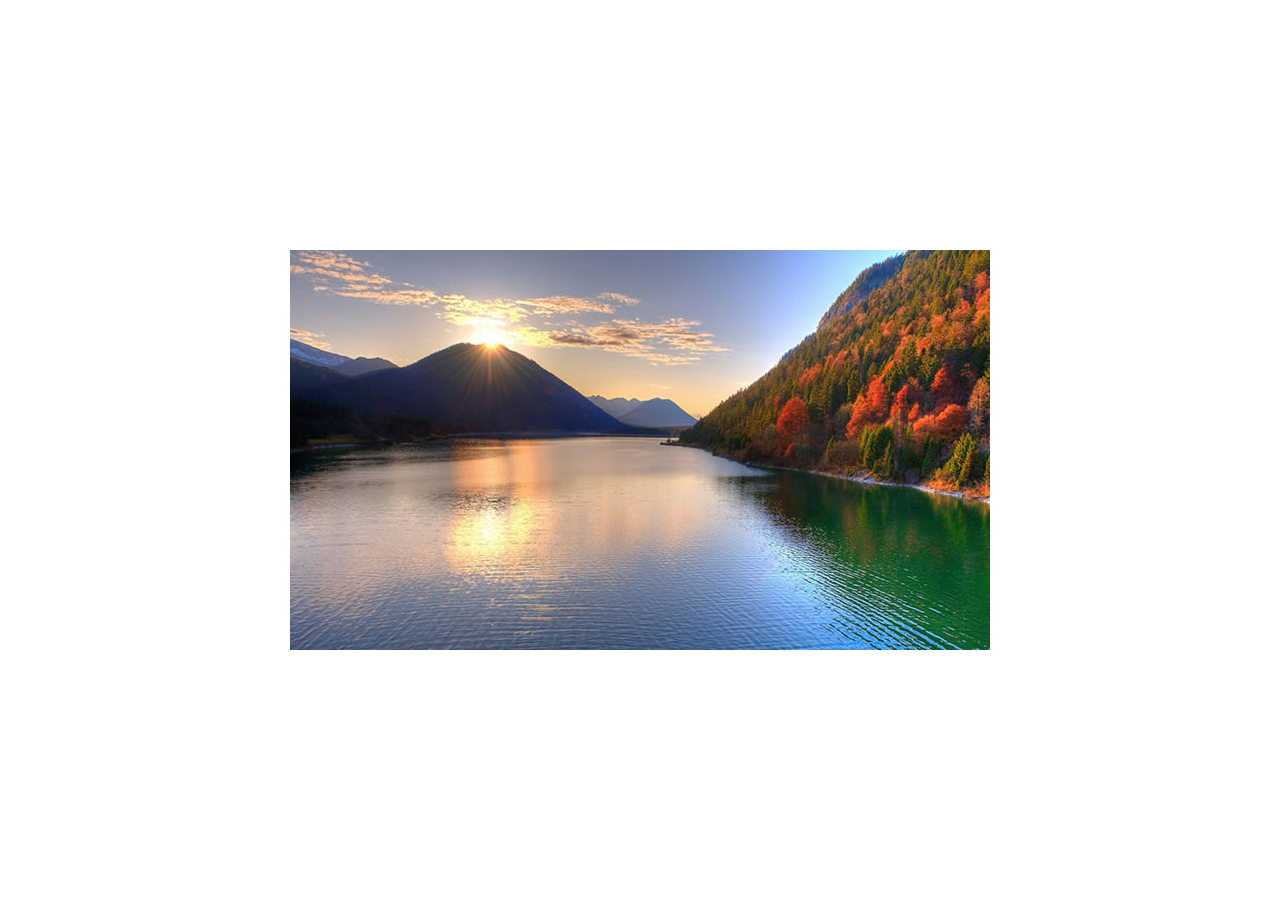
<file: wxr/html/boom/3.html>
<!doctype html>
<html>
<head>
<meta charset="utf-8">
<title>无标题文档</title>
<style>
div{ width:700px; height:400px; position:absolute; top:50%; left:50%; margin-left:-350px; margin-top:-200px; background:url(img/1.jpg) no-repeat; transform-style:preserve-3d;}
div span{ transform: perspective(800px) translate(0px,0px)  rotateX(0deg) rotateY(0deg); transition:0.6s all ease; opacity:1;}
</style>
<script>
window.onload=function (){
	var oBox=document.getElementById('box');
	var iNow=0;
	var row=4;
	var C=7;
	var xArr=[];
	var yArr=[];
	var bFlag=false;
	for(var r=0; r<row; r++)
	{
		for(var c=0; c<C; c++)
		{
			var oSpan=document.createElement('span');
			
			oSpan.style.position='absolute';
			
			oSpan.style.width=oBox.offsetWidth/C+'px';
			oSpan.style.height=oBox.offsetHeight/row+'px';
			
			
			
			oSpan.style.left=oBox.offsetWidth/C*c+'px';
			oSpan.style.top=oBox.offsetHeight/row*r+'px';
			
			oSpan.style.background='url(img/'+iNow%3+'.jpg) no-repeat';
			xArr.push(oBox.offsetWidth/C*c);
			yArr.push(oBox.offsetHeight/row*r);
			oSpan.style.backgroundPosition='-'+oBox.offsetWidth/C*c+'px -'+oBox.offsetHeight/row*r+'px';
			oSpan.style.transform='perspective(800px) translate(0px,0px) rotateX(0deg) rotateY(0deg)';
			oBox.appendChild(oSpan);
		}
	}
	
	var aSpan=oBox.children;
	document.onclick=function (){
		console.log(bFlag);
		if(bFlag)return;
		bFlag=true;
		iNow++;
		oBox.style.background='url(img/'+iNow%3+'.jpg) no-repeat';
		for(var i=0; i<aSpan.length; i++)
		{
			aSpan[i].style.transition='0.4s all ease';
			
			var x=aSpan[i].offsetLeft+aSpan[i].offsetWidth/2-oBox.offsetWidth/2;
			var y=aSpan[i].offsetTop+aSpan[i].offsetHeight/2-oBox.offsetHeight/2;	
			var xR=getRandom(-180,180);
			var yR=getRandom(-180,180);
			aSpan[i].style.transform='translate('+x+'px,'+y+'px) rotateX('+xR+'deg) rotateY('+yR+'deg) scale(1.5)';
			aSpan[i].style.opacity=0;
		}
		
		
		
		aSpan[0].addEventListener('transitionend', function (){
			bFlag=false;
			for(var i=0; i<aSpan.length; i++)
			{
				aSpan[i].style.transition='none';
				aSpan[i].style.transform='translate(0px,0px)  rotateX(0deg) rotateY(0deg)';
				aSpan[i].style.background='url(img/'+iNow%3+'.jpg) no-repeat';
				aSpan[i].style.backgroundPosition='-'+xArr[i]+'px -'+yArr[i]+'px';
				aSpan[i].style.opacity=1;
			}
			
		}, false);
			
			
				
	};
	
	function getRandom(n,m)
	{
		return Math.floor(Math.random()*(m-n)+n);	
	}
};
</script>
</head>

<body>
<div id="box">
	
</div>
</body>
</html>
</file>
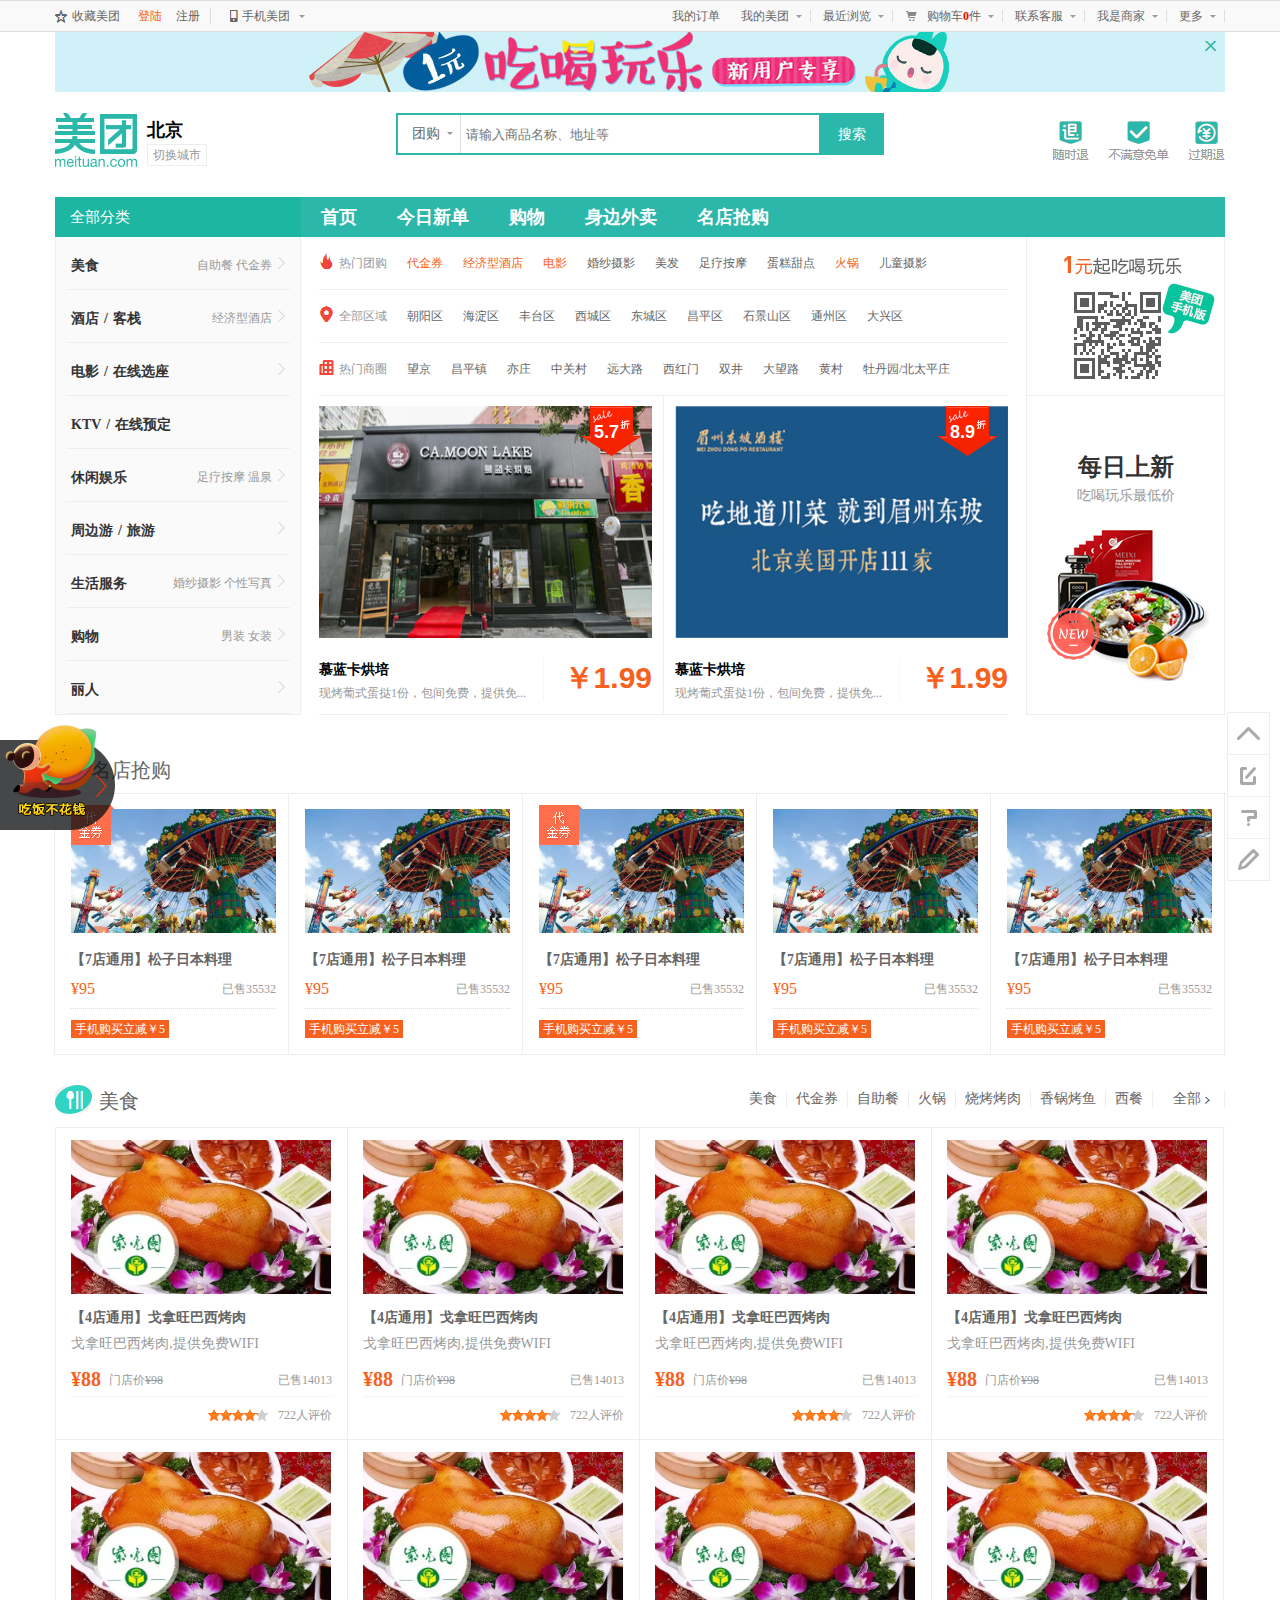
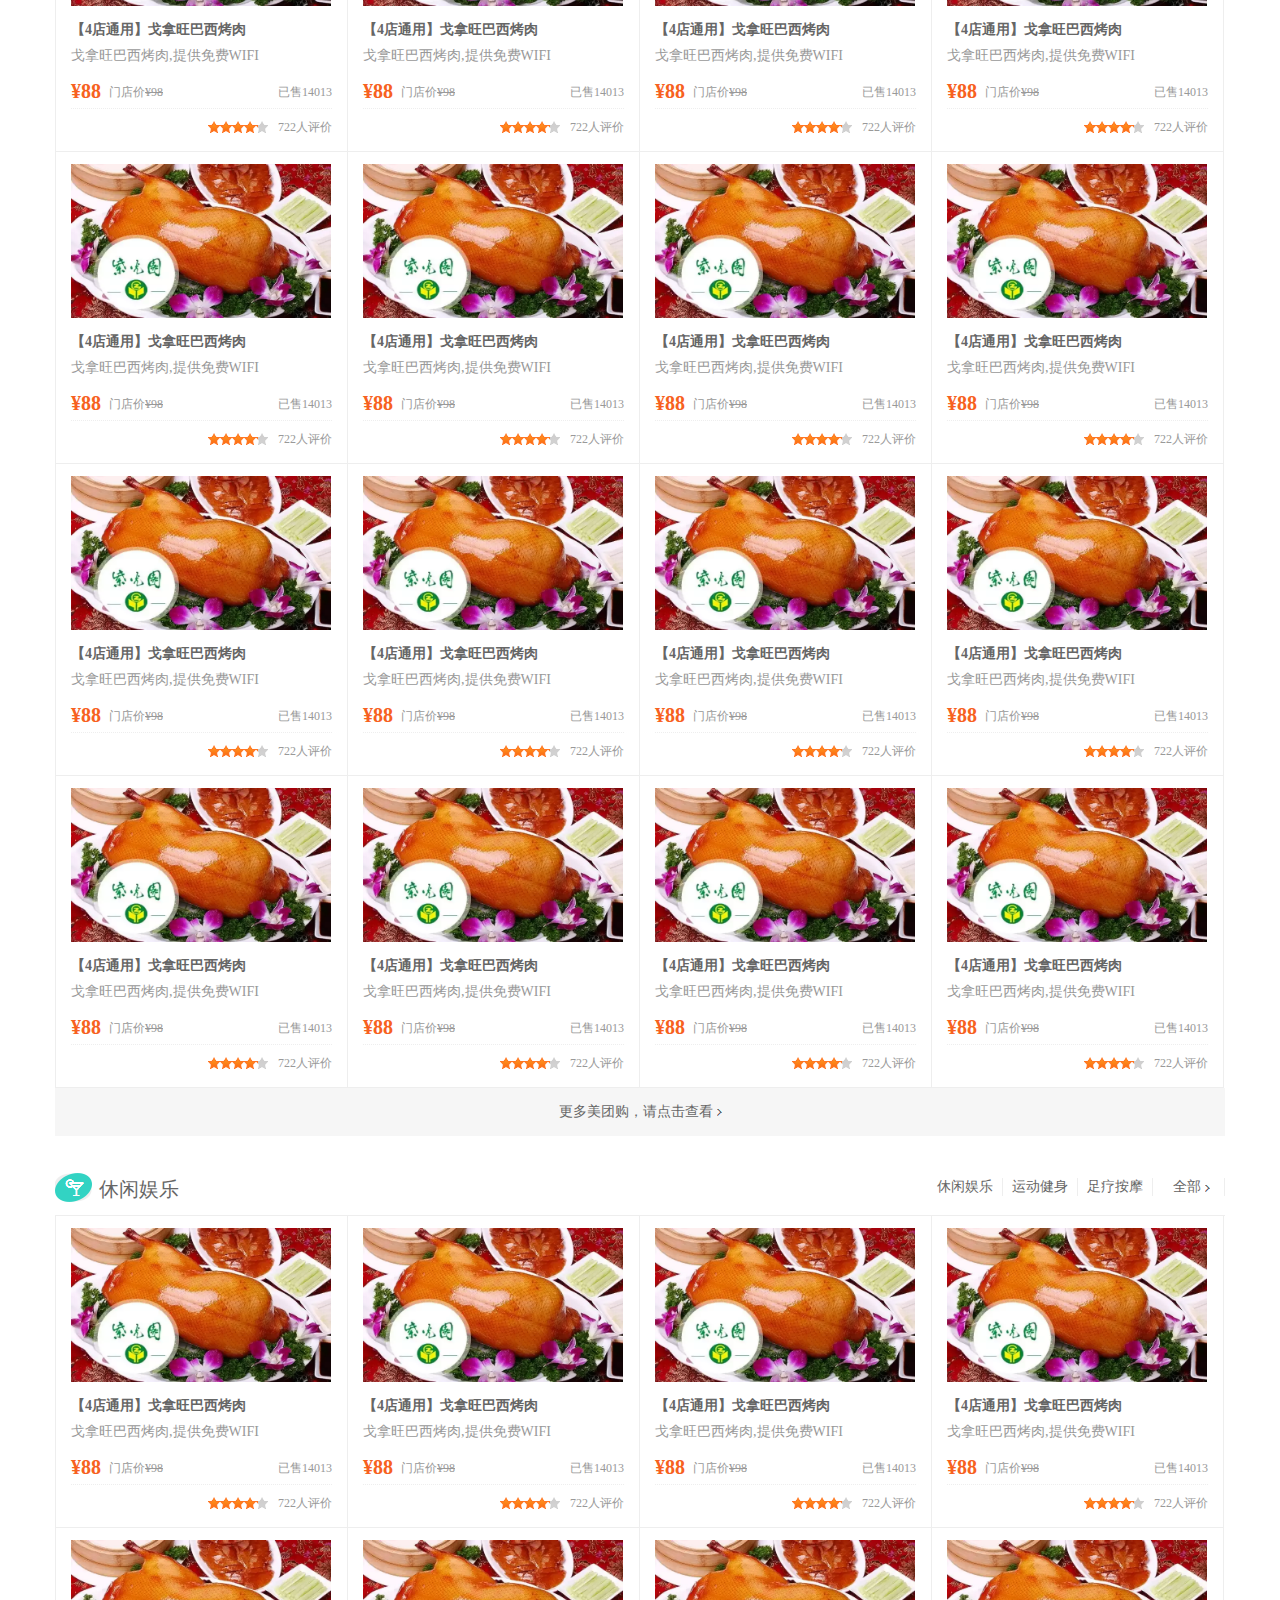
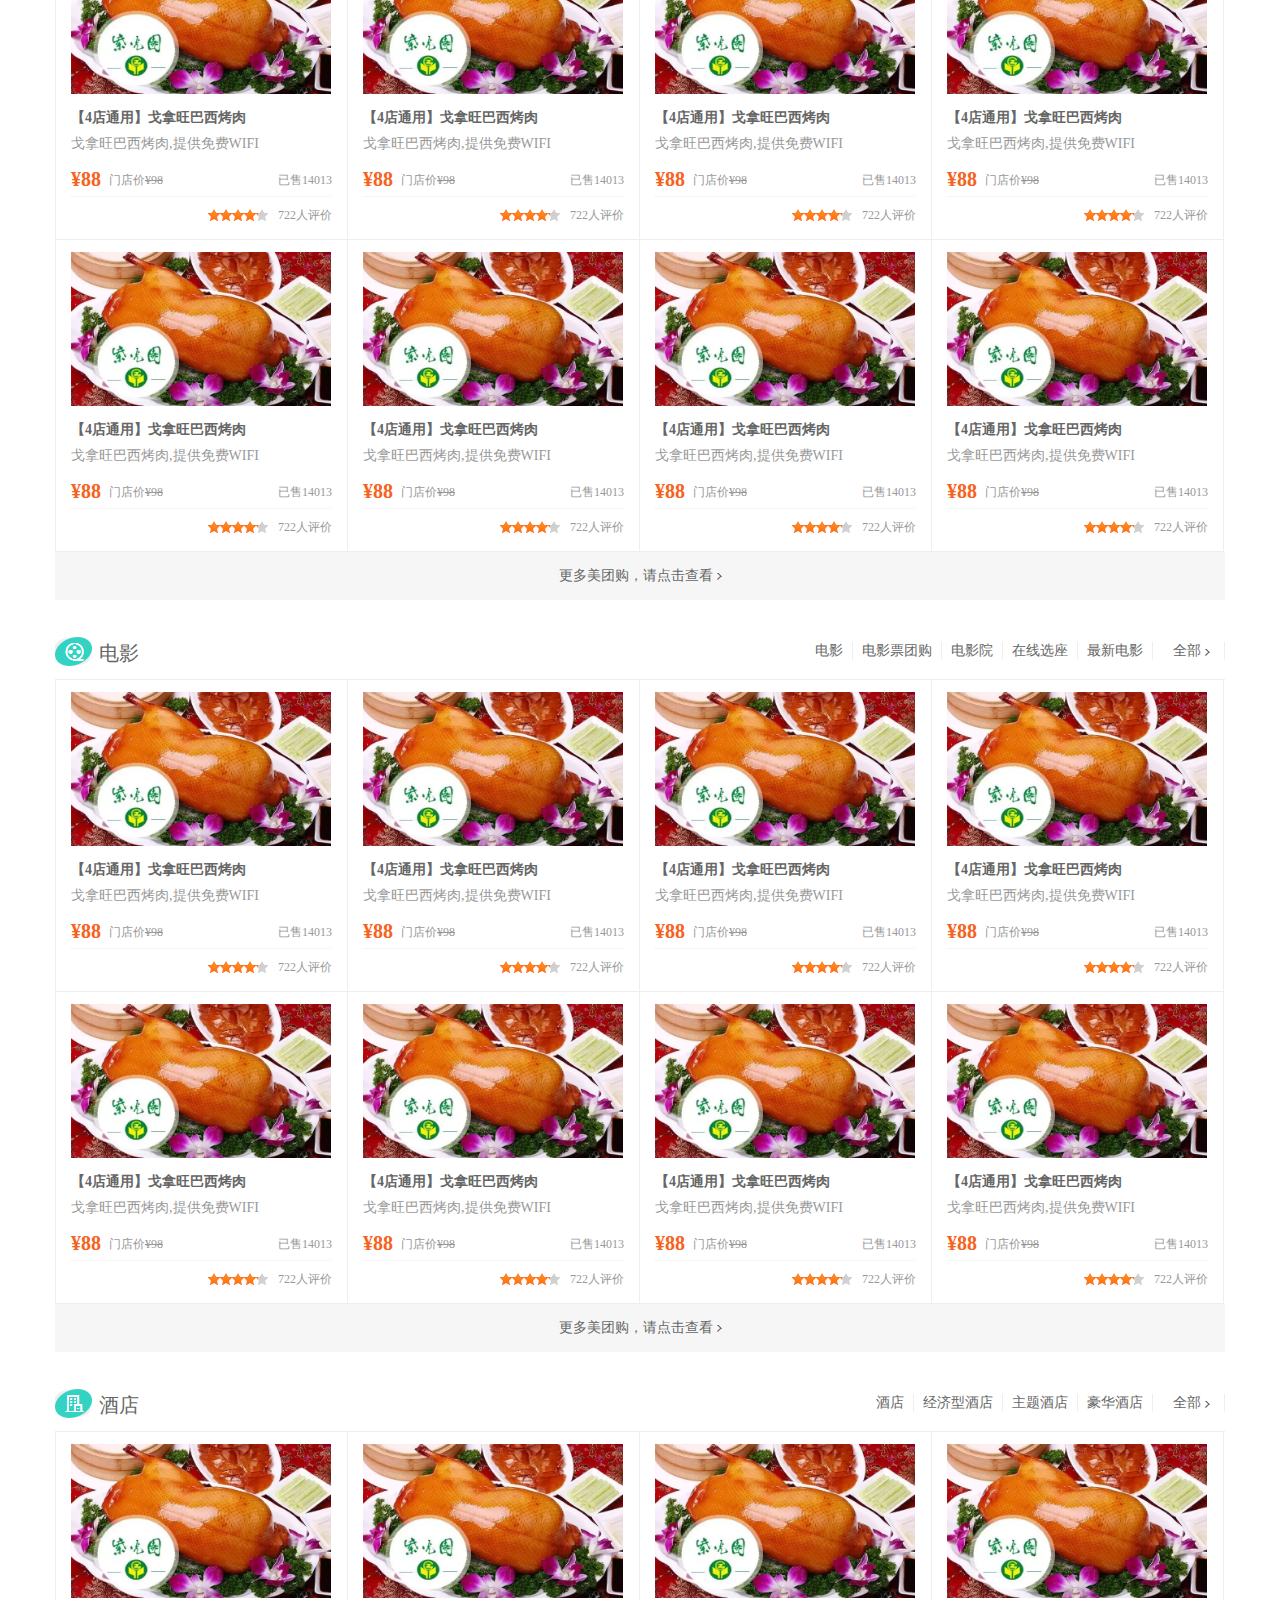
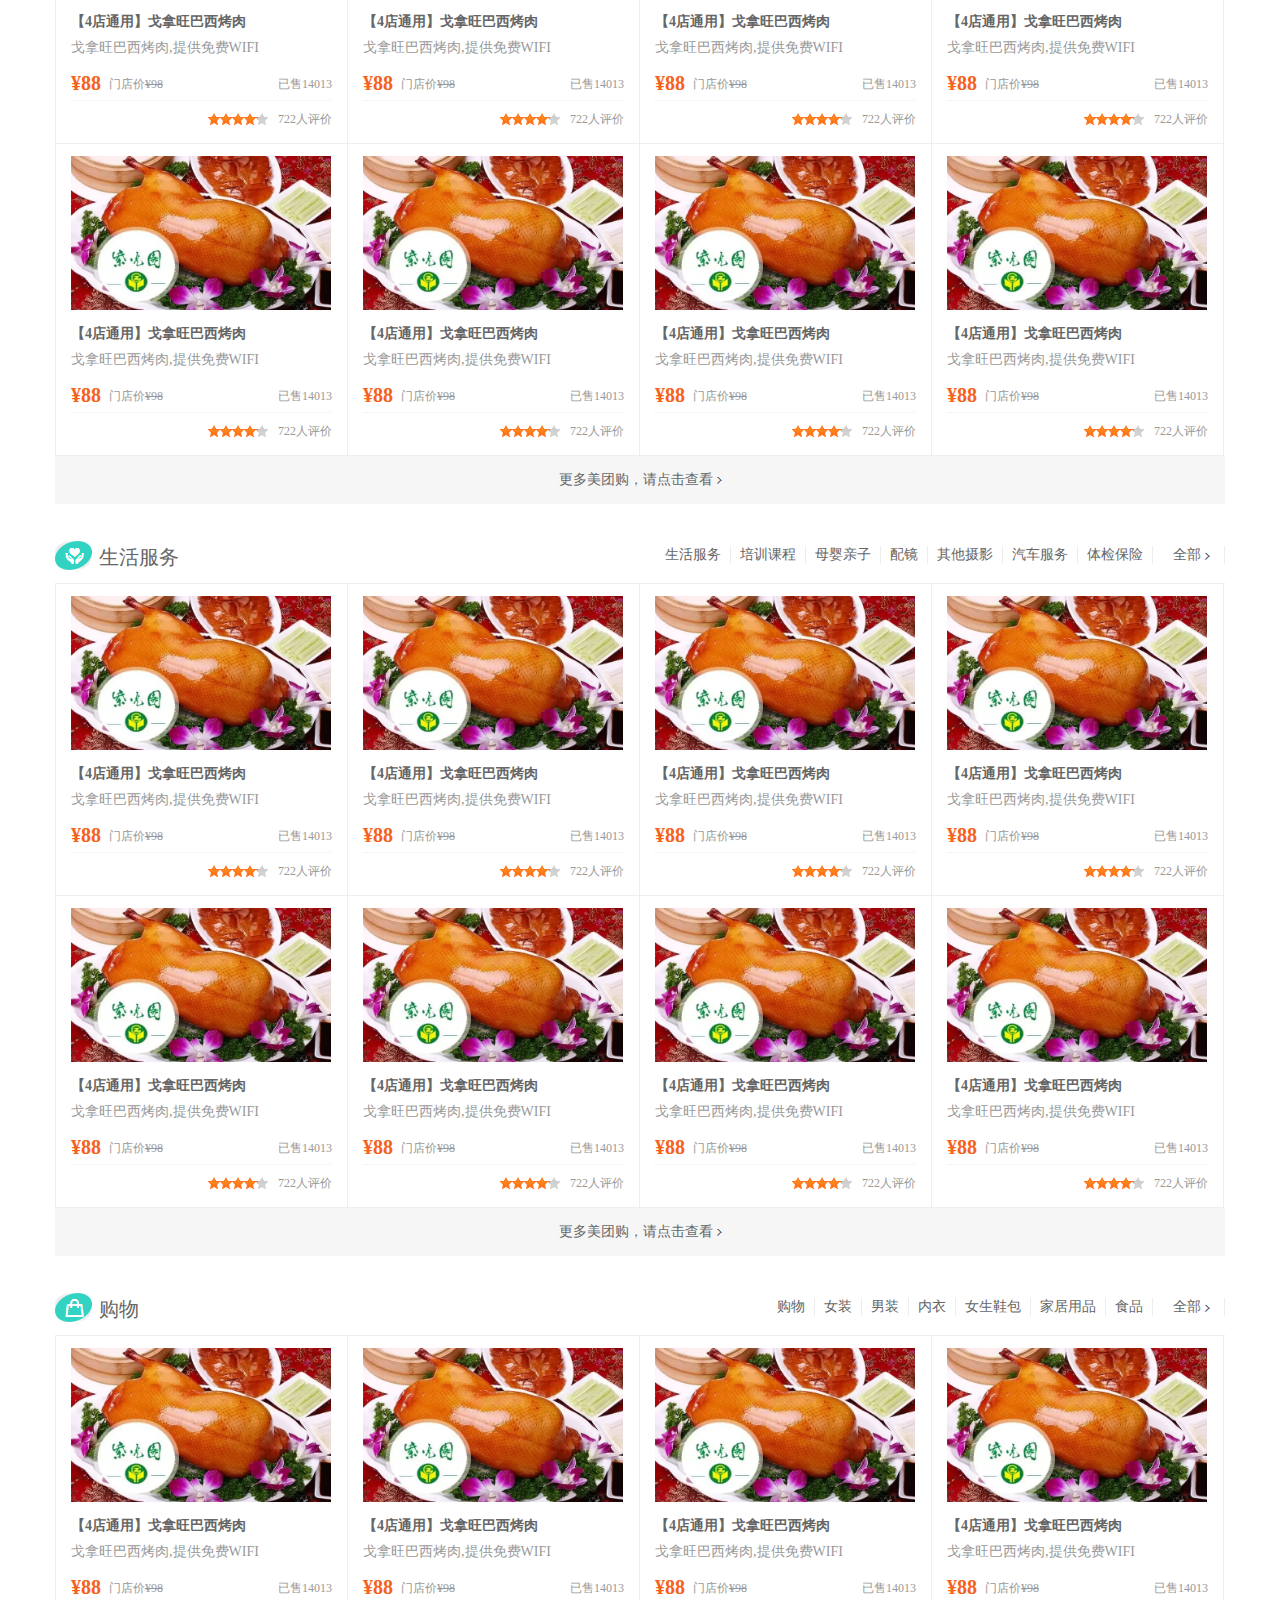
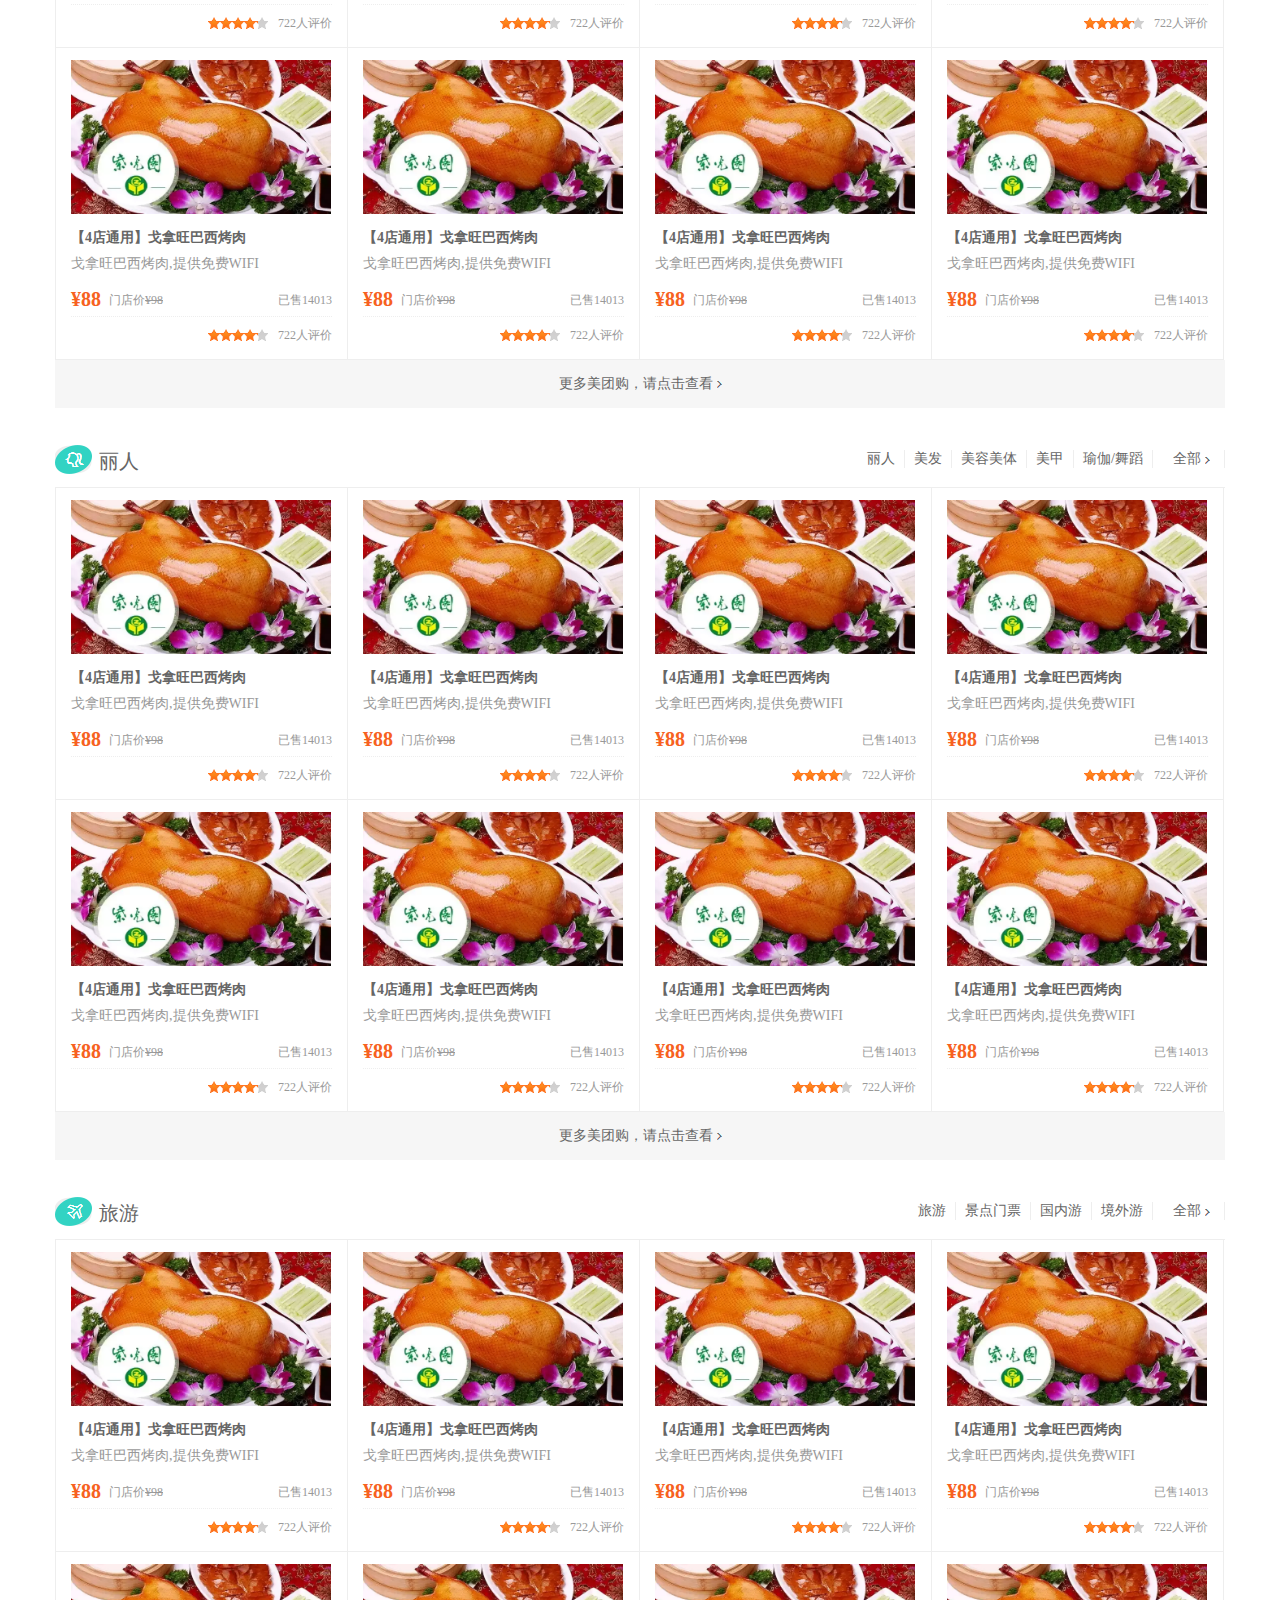
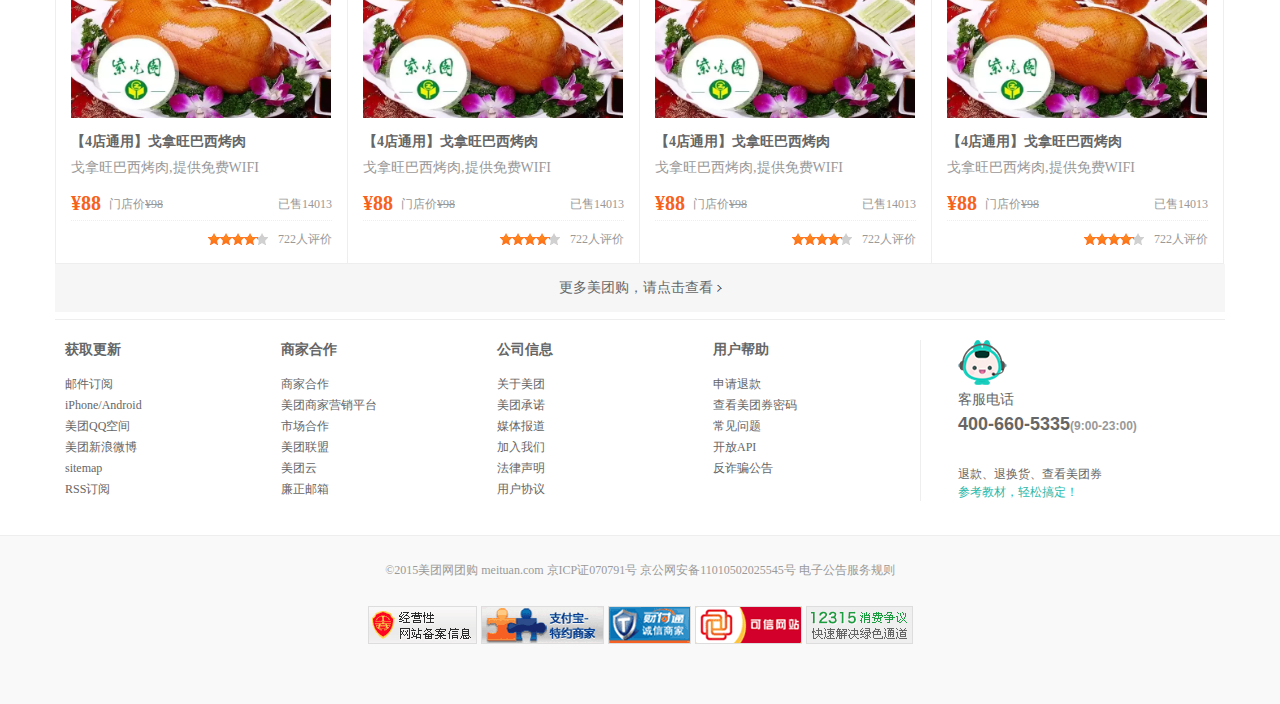
<file: wxr/html/meituan/6.html>
<!DOCTYPE html PUBLIC "-//W3C//DTD XHTML 1.0 Transitional//EN" "http://www.w3.org/TR/xhtml1/DTD/xhtml1-transitional.dtd">
<html xmlns="http://www.w3.org/1999/xhtml">
<head>
<meta http-equiv="Content-Type" content="text/html; charset=utf-8" />
<title>无标题文档</title>
<link rel="stylesheet" href="css/index.css" />
<link rel="stylesheet" href="css/base.css" />
<script src="js/jquery-1.7.2.js"></script>
<script src="js/jquery.easing.1.3.js"></script>
<script src="js/index.js"></script>
<script>
$(function (){
	zns.public.client();
	zns.public.topBanner();
	zns.public.searchBox();
	zns.index.banner();
	zns.index.leftNav();
	zns.public.clientTotop();
});

</script>
</head>

<body>
<!--右下角可视区-->

<div class="fixed_rb_box">
	
		<a class="fixed_rb_box_a fixed_rb_box_a1 j_to_top" href="javascript:;"></a>
	
	
		<a class="fixed_rb_box_a fixed_rb_box_a2" href="javascript:;"></a>
	
	
		<a class="fixed_rb_box_a fixed_rb_box_a3" href="javascript:;"></a>
	
	
		<a class="fixed_rb_box_a fixed_rb_box_a4" href="javascript:;"></a>
	
</div>

<!--右下角可视区结束-->

<!--左下角可视区-->

<a id="j_lb_box_start" class="fixed_lb_box_start" href="javascript:;"></a>
<div id="j_lb_box_end" class="fixed_lb_box_end">
	<div class="fixed_lb_box_end_opa">
		<a id="j_lb_box_close" class="fixed_lb_box_end_close" href="javascript:;"></a>
	</div>
	<img src="img/new_year.png" />
	
</div>

<!--左下角可视区结束-->

<div class="header_top">
	<div class="header_topbox clearfix">
		<ul class="header_left_list clearfix">
		
			<li class="header_topbox_list1">
				<a href="#" class="header_topbox_link1 clearfix">
					<i></i>
					收藏美团
				</a>
			</li>
			
			<li class="header_topbox_list1 clearfix">
				<a class="header_login" href="#">登陆</a>
				<a class="header_regsiter" href="#">注册</a>
			</li>
			
			<li class="header_topbox_list2">
				<a class="header_phone_link" href="#">
					<i class="header_phone_link_phonebg"></i>
					手机美团
					<i class="header_phone_link_downbg"></i>
				</a>
				
				
				<!--JS隐藏块~-->
				<div></div>
				
				
			</li>
			
		</ul>
		
		
		<ul class="header_right_list clearfix">
			<li class="header_topbox_list3">
				<a href="#">我的订单</a>
			</li>
			
			<li class="header_topbox_list4">
				<a class="header_topbox_list4_link" href="#">
					我的美团
					<i class="header_topbox_list4_link_i1"></i>
					<i class="header_topbox_list4_link_i2"></i>
				</a>
				
			</li>
			<li class="header_topbox_list4">
				<a class="header_topbox_list4_link" href="#">
					最近浏览
					<i class="header_topbox_list4_link_i1"></i>
					<i class="header_topbox_list4_link_i2"></i>
				</a>
				
			</li>
			<li class="header_topbox_list4">
				<a class="header_topbox_list4_link" style="padding-left:34px;" href="#">
					购物车<span>0</span>件
					<i class="header_topbox_list4_link_buycar"></i>
					<i class="header_topbox_list4_link_i1"></i>
					<i class="header_topbox_list4_link_i2"></i>
				</a>
				
			</li>
			<li class="header_topbox_list4">
				<a class="header_topbox_list4_link" href="#">
					联系客服
					<i class="header_topbox_list4_link_i1"></i>
					<i class="header_topbox_list4_link_i2"></i>
				</a>
				
			</li>
			<li class="header_topbox_list4">
				<a class="header_topbox_list4_link" href="#">
					我是商家
					<i class="header_topbox_list4_link_i1"></i>
					<i class="header_topbox_list4_link_i2"></i>
				</a>
				
			</li>
			<li class="header_topbox_list4">
				<a class="header_topbox_list4_link" href="#">
					更多
					<i class="header_topbox_list4_link_i1"></i>
					<i class="header_topbox_list4_link_i2"></i>
				</a>
				
			</li>
		</ul>
	</div>
</div>
<!-- 头部广告-->
<div id="header_topbanner" class="header_topbanner">
	<a class="header_topbanner_a1" href="#"></a>
	<a id="header_topbanner_closed" class="header_topbanner_closed" href="javascript:;"></a>
</div>
<!-- logo-->
<div class="header_hBox">
	<h1 class="header_logo">
		<a class="header_logo_link" href="#">
			美团网
		</a>
	</h1>
	<div class="header_h2box">
		<h2 class="header_h2box_h2">
			<a class="header_h2box_h2_a" href="#">北京</a>
		</h2>
		<a class="header_h2box_citylink" href="#">切换城市</a>
	</div>
	
	
	<div class="header_searchbox">
		<form action="#" class="clearfix">
			<div class="header_searchbox_sel">
				<select id="header_search" style="display:none;">
					<option value="团购">团购</option>
					<option value="商家">商家</option>
				</select>
				<a class="header_searchbox_sel_a1" href="javascript:;">
					<span>团购</span>
					<i></i>
					<!--<b class="header_searchbox_sel_a1_b">
						<span id="search_selected"></span>
						<span id="search_select"></span>
					</b>-->
				</a>
			</div>
			<input type="text" name="keyword" class="header_search_text" placeholder="请输入商品名称、地址等" />
			<input type="submit"  value="搜索" class="header_search_btn" />
		</form>
	</div>
	
	<a class="header_service" href="#">
	
	</a>
</div>

<!-- 头部结束-->

<div class="nav_box clearfix">
	<div class="nav_left">
		<h3>全部分类</h3>
		<div class="nav_left_pos_father j_nav_left_pos_father">
			<ul>
				<li class="j_nav_left">
					<div class="clearfix nav_left_h">
						<a class="nav_left_h_h" href="#">美食</a>
					</div>
					<p class="nav_left_h_sonh">
							<a href="#">自助餐</a>
							<a href="#">代金券</a>
						</p>
					<i></i>
				</li>
				<li class="j_nav_left">
					<div class="clearfix nav_left_h">
						<a class="nav_left_h_h" href="#">酒店</a>
						<span class="nav_left_h_h">/</span>
						<a class="nav_left_h_h" href="#">客栈</a>
					</div>
					<p class="nav_left_h_sonh">
							<a href="#">经济型酒店</a>
						</p>
					<i></i>
				</li>
				<li class="j_nav_left">
					<div class="clearfix nav_left_h">
						<a class="nav_left_h_h" href="#">电影</a>
						<span class="nav_left_h_h">/</span>
						<a class="nav_left_h_h" href="#">在线选座</a>
					</div>
					<i></i>
				</li>
				<li class="j_nav_left">
					<div class="clearfix nav_left_h">
						<a class="nav_left_h_h" href="#">KTV</a>
						<span class="nav_left_h_h">/</span>
						<a class="nav_left_h_h" href="#">在线预定</a>
					</div>
					
				</li>
				<li class="j_nav_left">
					<div class="clearfix nav_left_h">
						<a class="nav_left_h_h" href="#">休闲娱乐</a>
						
					</div>
					<p class="nav_left_h_sonh">
							<a href="#">足疗按摩</a>
							<a href="#">温泉</a>
						</p>
					<i></i>
				</li>
				<li class="j_nav_left">
					<div class="clearfix nav_left_h">
						<a class="nav_left_h_h" href="#">周边游</a>
						<span class="nav_left_h_h">/</span>
						<a class="nav_left_h_h" href="#">旅游</a>
					</div>
					<i></i>
				</li>
				<li class="j_nav_left">
					<div class="clearfix nav_left_h">
						<a class="nav_left_h_h" href="#">生活服务</a>
						
					</div>
					<p class="nav_left_h_sonh">
							<a href="#">婚纱摄影</a>
							<a href="#">个性写真</a>
						</p>
					<i></i>
				</li>
				<li class="j_nav_left">
					<div class="clearfix nav_left_h">
						<a class="nav_left_h_h" href="#">购物</a>
						
					</div>
					<p class="nav_left_h_sonh">
							<a href="#">男装</a>
							<a href="#">女装</a>
						</p>
					<i></i>
				</li>
				<li class="j_nav_left">
					<div class="clearfix nav_left_h">
						<a class="nav_left_h_h" href="#">丽人</a>
					</div>
					<i></i>
				</li>
			</ul>
			<div class="nav_left_hide j_nav_left_hide clearfix"></div>
		</div>
	</div>
	
	<div class="nav_right">
		<div class="nav_right_top">
			<ul class="clearfix">
				<li class="nav_right_top_list">
					<a class="nav_right_top_list_link" href="#">首页</a>
				</li>
				<li class="nav_right_top_list">
					<a class="nav_right_top_list_link" href="#">今日新单</a>
				</li>
				<li class="nav_right_top_list">
					<a class="nav_right_top_list_link" href="#">购物</a>
				</li>
				<li class="nav_right_top_list">
					<a class="nav_right_top_list_link" href="#">身边外卖</a>
				</li>
				<li class="nav_right_top_list">
					<a class="nav_right_top_list_link" href="#">名店抢购</a>
				</li>
			</ul>
		</div>
		
		<div class="nav_right_bottom clearfix">
				
			<div class="nav_center">
				<div class="nav_center_top">
					<div class="nav_center_top_box clearfix">
						<i class="nav_center_top_box_bg1"></i>
						<h3 class="nav_center_top_h">热门团购</h3>
						<a class="nav_center_top_link2" href="#">代金券</a>
						<a class="nav_center_top_link2" href="#">经济型酒店</a>
						<a class="nav_center_top_link2" href="#">电影</a>
						<a class="nav_center_top_link1" href="#">婚纱摄影</a>
						<a class="nav_center_top_link1" href="#">美发</a>
						<a class="nav_center_top_link1" href="#">足疗按摩</a>
						<a class="nav_center_top_link1" href="#">蛋糕甜点</a>
						<a class="nav_center_top_link2" href="#">火锅</a>
						<a class="nav_center_top_link1" href="#">儿童摄影</a>
					</div>
					<div class="nav_center_top_box clearfix">
						<i class="nav_center_top_box_bg2"></i>
						<h3 class="nav_center_top_h">全部区域</h3>
						<a class="nav_center_top_link1" href="#">朝阳区</a>
						<a class="nav_center_top_link1" href="#">海淀区</a>
						<a class="nav_center_top_link1" href="#">丰台区</a>
						<a class="nav_center_top_link1" href="#">西城区</a>
						<a class="nav_center_top_link1" href="#">东城区</a>
						<a class="nav_center_top_link1" href="#">昌平区</a>
						<a class="nav_center_top_link1" href="#">石景山区</a>
						<a class="nav_center_top_link1" href="#">通州区</a>
						<a class="nav_center_top_link1" href="#">大兴区</a>
					</div>
					<div class="nav_center_top_box clearfix">
						<i class="nav_center_top_box_bg3"></i>
						<h3 class="nav_center_top_h">热门商圈</h3>
						<a class="nav_center_top_link1" href="#">望京</a>
						<a class="nav_center_top_link1" href="#">昌平镇</a>
						<a class="nav_center_top_link1" href="#">亦庄</a>
						<a class="nav_center_top_link1" href="#">中关村</a>
						<a class="nav_center_top_link1" href="#">远大路</a>
						<a class="nav_center_top_link1" href="#">西红门</a>
						<a class="nav_center_top_link1" href="#">双井</a>
						<a class="nav_center_top_link1" href="#">大望路</a>
						<a class="nav_center_top_link1" href="#">黄村</a>
						<a class="nav_center_top_link1" href="#">牡丹园/北太平庄</a>
					</div>
				</div>
				<div id="nav_center_bottom" class="nav_center_bottom">
					<ul id="nav_center_banner"  class="nav_center_bottom_box clearfix">
						<li class="nav_center_list j_nav_center_list clearfix">
							<div class="nav_center_list_left">
								<a class="nav_center_list_word_left_h_a" href="#">
									<div class="price_war">
										<i>5.7</i>
									</div>
									<img src="img/399a231febb08c6acbbfbc229812699397528.jpg" />
								</a>
								<div class="nav_center_list_word clearfix">
									<div class="nav_center_list_word_left">
										<p class="nav_center_list_word_left_h">
											<a href="#">
												慕蓝卡烘培
											</a>
										</p>
										<p class="nav_center_list_word_left_cont">
											现烤葡式蛋挞1份，包间免费，提供免...
										</p>
									</div>
									<div class="nav_center_list_price">
										￥1.99
									</div>
								</div>
							</div>
							
							<div class="nav_center_list_right">
								<a class="nav_center_list_word_left_h_a" href="#">
									<div class="price_war">
										<i>8.9</i>
									</div>
									<img src="img/93e5ede30d6c14072951a96e1d69239b45688.jpg" />
								</a>
								<div class="nav_center_list_word clearfix">
									<div class="nav_center_list_word_left">
										<p class="nav_center_list_word_left_h">
											<a href="#">
												慕蓝卡烘培
											</a>
										</p>
										<p class="nav_center_list_word_left_cont">
											现烤葡式蛋挞1份，包间免费，提供免...
										</p>
									</div>
									<div class="nav_center_list_price">
										￥1.99
									</div>
								</div>
							</div>
						</li>
						
						<li class="nav_center_list j_nav_center_list clearfix">
							<div class="nav_center_list_left">
								<a class="nav_center_list_word_left_h_a" href="#">
									<div class="price_war">
										<i>5.7</i>
									</div>
									<img src="img/14b0c9c33f9549589e868eefa8dc5a9535569 (1).jpg@0_22_720_436a-388h_640w_2e_90q.jpg" />
								</a>
								<div class="nav_center_list_word clearfix">
									<div class="nav_center_list_word_left">
										<p class="nav_center_list_word_left_h">
											<a href="#">
												慕蓝卡烘培
											</a>
										</p>
										<p class="nav_center_list_word_left_cont">
											现烤葡式蛋挞1份，包间免费，提供免...
										</p>
									</div>
									<div class="nav_center_list_price">
										￥1.99
									</div>
								</div>
							</div>
							
							<div class="nav_center_list_right">
								<a class="nav_center_list_word_left_h_a" href="#">
									<div class="price_war">
										<i>8.9</i>
									</div>
									<img src="img/8dd96dc770c5a5f9b11cb9b29801d63664406.jpg" />
								</a>
								<div class="nav_center_list_word clearfix">
									<div class="nav_center_list_word_left">
										<p class="nav_center_list_word_left_h">
											<a href="#">
												慕蓝卡烘培
											</a>
										</p>
										<p class="nav_center_list_word_left_cont">
											现烤葡式蛋挞1份，包间免费，提供免...
										</p>
									</div>
									<div class="nav_center_list_price">
										￥1.99
									</div>
								</div>
							</div>
						</li>
						
						<li class="nav_center_list j_nav_center_list clearfix">
							<div class="nav_center_list_left">
								<a class="nav_center_list_word_left_h_a" href="#">
									<div class="price_war">
										<i>5.7</i>
									</div>
									<img src="img/7c5387150a43d451f2e18c69b2300533385556.jpg" />
								</a>
								<div class="nav_center_list_word clearfix">
									<div class="nav_center_list_word_left">
										<p class="nav_center_list_word_left_h">
											<a href="#">
												慕蓝卡烘培
											</a>
										</p>
										<p class="nav_center_list_word_left_cont">
											现烤葡式蛋挞1份，包间免费，提供免...
										</p>
									</div>
									<div class="nav_center_list_price">
										￥1.99
									</div>
								</div>
							</div>
							
							<div class="nav_center_list_right">
								<a class="nav_center_list_word_left_h_a" href="#">
									<div class="price_war">
										<i>8.9</i>
									</div>
									<img src="img/09131f9b07569780ad8a8908c12a8ddd138334.jpg" />
								</a>
								<div class="nav_center_list_word clearfix">
									<div class="nav_center_list_word_left">
										<p class="nav_center_list_word_left_h">
											<a href="#">
												慕蓝卡烘培
											</a>
										</p>
										<p class="nav_center_list_word_left_cont">
											现烤葡式蛋挞1份，包间免费，提供免...
										</p>
									</div>
									<div class="nav_center_list_price">
										￥1.99
									</div>
								</div>
							</div>
						</li>
						
						<li class="nav_center_list j_nav_center_list clearfix">
							<div class="nav_center_list_left">
								<a class="nav_center_list_word_left_h_a" href="#">
									<div class="price_war">
										<i>5.7</i>
									</div>
									<img src="img/86e8347635fd4bf9373cfc0561b57aa3233734.jpg" />
								</a>
								<div class="nav_center_list_word clearfix">
									<div class="nav_center_list_word_left">
										<p class="nav_center_list_word_left_h">
											<a href="#">
												慕蓝卡烘培
											</a>
										</p>
										<p class="nav_center_list_word_left_cont">
											现烤葡式蛋挞1份，包间免费，提供免...
										</p>
									</div>
									<div class="nav_center_list_price">
										￥1.99
									</div>
								</div>
							</div>
							
							<div class="nav_center_list_right">
								<a class="nav_center_list_word_left_h_a" href="#">
									<div class="price_war">
										<i>8.9</i>
									</div>
									<img src="img/732623827e138be7166187bf7217b8de85780.jpg" />
								</a>
								<div class="nav_center_list_word clearfix">
									<div class="nav_center_list_word_left">
										<p class="nav_center_list_word_left_h">
											<a href="#">
												慕蓝卡烘培
											</a>
										</p>
										<p class="nav_center_list_word_left_cont">
											现烤葡式蛋挞1份，包间免费，提供免...
										</p>
									</div>
									<div class="nav_center_list_price">
										￥1.99
									</div>
								</div>
							</div>
						</li>
						
						<li class="nav_center_list j_nav_center_list clearfix">
							<div class="nav_center_list_left">
								<a class="nav_center_list_word_left_h_a" href="#">
									<div class="price_war">
										<i>5.7</i>
									</div>
									<img src="img/75263af32e252b12b300c3c5a802260e304778.jpg" />
								</a>
								<div class="nav_center_list_word clearfix">
									<div class="nav_center_list_word_left">
										<p class="nav_center_list_word_left_h">
											<a href="#">
												慕蓝卡烘培
											</a>
										</p>
										<p class="nav_center_list_word_left_cont">
											现烤葡式蛋挞1份，包间免费，提供免...
										</p>
									</div>
									<div class="nav_center_list_price">
										￥1.99
									</div>
								</div>
							</div>
							
							<div class="nav_center_list_right">
								<a class="nav_center_list_word_left_h_a" href="#">
									<div class="price_war">
										<i>8.9</i>
									</div>
									<img src="img/__37526989__7384294.jpg" />
								</a>
								<div class="nav_center_list_word clearfix">
									<div class="nav_center_list_word_left">
										<p class="nav_center_list_word_left_h">
											<a href="#">
												慕蓝卡烘培
											</a>
										</p>
										<p class="nav_center_list_word_left_cont">
											现烤葡式蛋挞1份，包间免费，提供免...
										</p>
									</div>
									<div class="nav_center_list_price">
										￥1.99
									</div>
								</div>
							</div>
						</li>
						
						<li class="nav_center_list j_nav_center_list clearfix">
							<div class="nav_center_list_left">
								<a class="nav_center_list_word_left_h_a" href="#">
									<div class="price_war">
										<i>5.7</i>
									</div>
									<img src="img/732623827e138be7166187bf7217b8de85780.jpg" />
								</a>
								<div class="nav_center_list_word clearfix">
									<div class="nav_center_list_word_left">
										<p class="nav_center_list_word_left_h">
											<a href="#">
												慕蓝卡烘培
											</a>
										</p>
										<p class="nav_center_list_word_left_cont">
											现烤葡式蛋挞1份，包间免费，提供免...
										</p>
									</div>
									<div class="nav_center_list_price">
										￥1.99
									</div>
								</div>
							</div>
							
							<div class="nav_center_list_right">
								<a class="nav_center_list_word_left_h_a" href="#">
									<div class="price_war">
										<i>8.9</i>
									</div>
									<img src="img/cc459e2a03f0ad88836745ca7a7956d5109979.jpg" />
								</a>
								<div class="nav_center_list_word clearfix">
									<div class="nav_center_list_word_left">
										<p class="nav_center_list_word_left_h">
											<a href="#">
												慕蓝卡烘培
											</a>
										</p>
										<p class="nav_center_list_word_left_cont">
											现烤葡式蛋挞1份，包间免费，提供免...
										</p>
									</div>
									<div class="nav_center_list_price">
										￥1.99
									</div>
								</div>
							</div>
						</li>
					</ul>
					<a class="nav_center_bottom_toleft" href="javascript:;"></a>
					<a class="nav_center_bottom_toright" href="javascript:;">
						<span class="nav_center_bottom_toright_word">1/6</span>
					</a>
				</div>
			</div>
		
			<div class="nav_right_bottom_right">
				<div class="nav_right_bottom_right_phonedown">
				</div>
				<div class="nav_right_bottom_right_b">
					<p class="nav_right_bottom_right_b_p1">
						<a href="#">
							每日上新
						</a>
					</p>
					<p class="nav_right_bottom_right_b_p2">
						<a href="#">
							吃喝玩乐最低价
						</a>
					</p>
					<a class="nav_right_bottom_right_b_piclink" href="#">
						<img src="img/a90e6f506f86cb29f4b4eb70a628ccba37411.png" />
					</a>
				</div>
			</div>
		</div>
		
		
	
	</div>
	
</div>

<!-- 导航结束-->

<!--第一部分-->

<div class="main1">
	<div class="main1_top">
		<a class="main1_top_h clearfix" href="#">
			<i class="main1_top_h_bg"></i>
			<span class="main1_top_h_word">名店抢购</span>
		</a>
	</div>
	<ul class="main1_tab clearfix">
		<li class="main1_tab_list">
			<div class="main1_tab_list_box clearfix">
			
			
				<div class="main1_tab_list_cont">
					<a class="main1_tab_list_cont_pic_link" href="#">
						<div class="main1_tab_list_cont_pic_link_pos_money"></div>
						<img src="img/4db1933f3bb915a8bedd58c8ed044798135993.jpg" />
					</a>
					<div class="main1_tab_list_cont_word_box">
						<a class="main1_tab_list_cont_word_link" href="#">【7店通用】松子日本料理</a>
						<div class="main1_tab_list_cont_word_price clearfix">
							<span>¥95</span>
							<i>已售35532</i> 
						</div>
					</div>
					<div class="main1_tab_list_cont_bottom clearfix">
						<p class="main1_tab_list_cont_bottom_word">
							手机购买立减￥5
						</p>
					</div>
				</div>
				
				<div class="main1_tab_list_cont">
					<a class="main1_tab_list_cont_pic_link" href="#">
						<img src="img/4db1933f3bb915a8bedd58c8ed044798135993.jpg" />
					</a>
					<div class="main1_tab_list_cont_word_box">
						<a class="main1_tab_list_cont_word_link" href="#">【7店通用】松子日本料理</a>
						<div class="main1_tab_list_cont_word_price clearfix">
							<span>¥95</span>
							<i>已售35532</i> 
						</div>
					</div>
					<div class="main1_tab_list_cont_bottom clearfix">
						<p class="main1_tab_list_cont_bottom_word">
							手机购买立减￥5
						</p>
					</div>
				</div>
				
				<div class="main1_tab_list_cont">
					<a class="main1_tab_list_cont_pic_link" href="#">
						<div class="main1_tab_list_cont_pic_link_pos_money"></div>
						<img src="img/4db1933f3bb915a8bedd58c8ed044798135993.jpg" />
					</a>
					<div class="main1_tab_list_cont_word_box">
						<a class="main1_tab_list_cont_word_link" href="#">【7店通用】松子日本料理</a>
						<div class="main1_tab_list_cont_word_price clearfix">
							<span>¥95</span>
							<i>已售35532</i> 
						</div>
					</div>
					<div class="main1_tab_list_cont_bottom clearfix">
						<p class="main1_tab_list_cont_bottom_word">
							手机购买立减￥5
						</p>
					</div>
				</div>
				
				<div class="main1_tab_list_cont">
					<a class="main1_tab_list_cont_pic_link" href="#">
						<img src="img/4db1933f3bb915a8bedd58c8ed044798135993.jpg" />
					</a>
					<div class="main1_tab_list_cont_word_box">
						<a class="main1_tab_list_cont_word_link" href="#">【7店通用】松子日本料理</a>
						<div class="main1_tab_list_cont_word_price clearfix">
							<span>¥95</span>
							<i>已售35532</i> 
						</div>
					</div>
					<div class="main1_tab_list_cont_bottom clearfix">
						<p class="main1_tab_list_cont_bottom_word">
							手机购买立减￥5
						</p>
					</div>
				</div>
				
				<div class="main1_tab_list_cont">
					<a class="main1_tab_list_cont_pic_link" href="#">
						<img src="img/4db1933f3bb915a8bedd58c8ed044798135993.jpg" />
					</a>
					<div class="main1_tab_list_cont_word_box">
						<a class="main1_tab_list_cont_word_link" href="#">【7店通用】松子日本料理</a>
						<div class="main1_tab_list_cont_word_price clearfix">
							<span>¥95</span>
							<i>已售35532</i> 
						</div>
					</div>
					<div class="main1_tab_list_cont_bottom clearfix">
						<p class="main1_tab_list_cont_bottom_word">
							手机购买立减￥5
						</p>
					</div>
				</div>
			</div>
		</li>
	</ul>
</div>

<!--第二部分-->

<div class="main2">
	<h2 class="main2_h clearfix">
		<a class="main2_h_link clearfix" href="#">
			<i></i>
			<span>
				美食
			</span>
		</a>
		<ul class="main2_h_list clearfix">
			<li>
				<a class="main2_h_list_link" href="#">
					美食
				</a>
			</li>
			<li>
				<a class="main2_h_list_link" href="#">
					代金券
				</a>
			</li>
			<li>
				<a class="main2_h_list_link" href="#">
					自助餐
				</a>
			</li>
			<li>
				<a class="main2_h_list_link" href="#">
					火锅
				</a>
			</li>
			<li>
				<a class="main2_h_list_link" href="#">
					烧烤烤肉
				</a>
			</li>
			<li>
				<a class="main2_h_list_link" href="#">
					香锅烤鱼
				</a>
			</li>
			<li>
				<a class="main2_h_list_link" href="#">
					西餐
				</a>
			</li>
			<li>
				<a class="main2_h_list_lastlink" href="#">
					全部
					<i></i>
				</a>
			</li>
		</ul>
	</h2>
	
	<ul class="main2_cont clearfix">
		<li class="main2_cont_list">
			<a class="main2_cont_list_pic_link" href="#">
				<img src="img/fc54561ba467257c85b470e2a37ac899106396.jpg" />
			</a>
			<a class="main2_cont_list_word_link" href="#">
				<span>【4店通用】戈拿旺巴西烤肉</span>
				<i>戈拿旺巴西烤肉,提供免费WIFI</i>
			</a>
			<p class="main2_cont_list_word_cont clearfix">
				<span class="main2_cont_list_word_cont_s1">
					¥88
				</span>
				<span class="main2_cont_list_word_cont_s2">
					门店价<i>¥98</i>
				</span>
				<span class="main2_cont_list_word_cont_s3">
					已售14013
				</span>
			</p>
			<div class="main2_cont_list_bottom clearfix">
				<a class="main2_cont_list_bottom_link" href="#">
					<span></span>
					722人评价
				</a>
			</div>
		</li>
		
		<li class="main2_cont_list">
			<a class="main2_cont_list_pic_link" href="#">
				<img src="img/fc54561ba467257c85b470e2a37ac899106396.jpg" />			</a>
			<a class="main2_cont_list_word_link" href="#">
				<span>【4店通用】戈拿旺巴西烤肉</span>
				<i>戈拿旺巴西烤肉,提供免费WIFI</i>
			</a>
			<p class="main2_cont_list_word_cont clearfix">
				<span class="main2_cont_list_word_cont_s1">
					¥88
				</span>
				<span class="main2_cont_list_word_cont_s2">
					门店价<i>¥98</i>
				</span>
				<span class="main2_cont_list_word_cont_s3">
					已售14013
				</span>
			</p>
			<div class="main2_cont_list_bottom clearfix">
				<a class="main2_cont_list_bottom_link" href="#">
					<span></span>
					722人评价
				</a>
			</div>
		</li>
		
		<li class="main2_cont_list">
			<a class="main2_cont_list_pic_link" href="#">
				<img src="img/fc54561ba467257c85b470e2a37ac899106396.jpg" />			</a>
			<a class="main2_cont_list_word_link" href="#">
				<span>【4店通用】戈拿旺巴西烤肉</span>
				<i>戈拿旺巴西烤肉,提供免费WIFI</i>
			</a>
			<p class="main2_cont_list_word_cont clearfix">
				<span class="main2_cont_list_word_cont_s1">
					¥88
				</span>
				<span class="main2_cont_list_word_cont_s2">
					门店价<i>¥98</i>
				</span>
				<span class="main2_cont_list_word_cont_s3">
					已售14013
				</span>
			</p>
			<div class="main2_cont_list_bottom clearfix">
				<a class="main2_cont_list_bottom_link" href="#">
					<span></span>
					722人评价
				</a>
			</div>
		</li>
		
		<li class="main2_cont_list">
			<a class="main2_cont_list_pic_link" href="#">
				<img src="img/fc54561ba467257c85b470e2a37ac899106396.jpg" />			</a>
			<a class="main2_cont_list_word_link" href="#">
				<span>【4店通用】戈拿旺巴西烤肉</span>
				<i>戈拿旺巴西烤肉,提供免费WIFI</i>
			</a>
			<p class="main2_cont_list_word_cont clearfix">
				<span class="main2_cont_list_word_cont_s1">
					¥88
				</span>
				<span class="main2_cont_list_word_cont_s2">
					门店价<i>¥98</i>
				</span>
				<span class="main2_cont_list_word_cont_s3">
					已售14013
				</span>
			</p>
			<div class="main2_cont_list_bottom clearfix">
				<a class="main2_cont_list_bottom_link" href="#">
					<span></span>
					722人评价
				</a>
			</div>
		</li>
		
		
		<li class="main2_cont_list">
			<a class="main2_cont_list_pic_link" href="#">
				<img src="img/fc54561ba467257c85b470e2a37ac899106396.jpg" />			</a>
			<a class="main2_cont_list_word_link" href="#">
				<span>【4店通用】戈拿旺巴西烤肉</span>
				<i>戈拿旺巴西烤肉,提供免费WIFI</i>
			</a>
			<p class="main2_cont_list_word_cont clearfix">
				<span class="main2_cont_list_word_cont_s1">
					¥88
				</span>
				<span class="main2_cont_list_word_cont_s2">
					门店价<i>¥98</i>
				</span>
				<span class="main2_cont_list_word_cont_s3">
					已售14013
				</span>
			</p>
			<div class="main2_cont_list_bottom clearfix">
				<a class="main2_cont_list_bottom_link" href="#">
					<span></span>
					722人评价
				</a>
			</div>
		</li>
		
		<li class="main2_cont_list">
			<a class="main2_cont_list_pic_link" href="#">
				<img src="img/fc54561ba467257c85b470e2a37ac899106396.jpg" />			</a>
			<a class="main2_cont_list_word_link" href="#">
				<span>【4店通用】戈拿旺巴西烤肉</span>
				<i>戈拿旺巴西烤肉,提供免费WIFI</i>
			</a>
			<p class="main2_cont_list_word_cont clearfix">
				<span class="main2_cont_list_word_cont_s1">
					¥88
				</span>
				<span class="main2_cont_list_word_cont_s2">
					门店价<i>¥98</i>
				</span>
				<span class="main2_cont_list_word_cont_s3">
					已售14013
				</span>
			</p>
			<div class="main2_cont_list_bottom clearfix">
				<a class="main2_cont_list_bottom_link" href="#">
					<span></span>
					722人评价
				</a>
			</div>
		</li>
		
		<li class="main2_cont_list">
			<a class="main2_cont_list_pic_link" href="#">
				<img src="img/fc54561ba467257c85b470e2a37ac899106396.jpg" />			</a>
			<a class="main2_cont_list_word_link" href="#">
				<span>【4店通用】戈拿旺巴西烤肉</span>
				<i>戈拿旺巴西烤肉,提供免费WIFI</i>
			</a>
			<p class="main2_cont_list_word_cont clearfix">
				<span class="main2_cont_list_word_cont_s1">
					¥88
				</span>
				<span class="main2_cont_list_word_cont_s2">
					门店价<i>¥98</i>
				</span>
				<span class="main2_cont_list_word_cont_s3">
					已售14013
				</span>
			</p>
			<div class="main2_cont_list_bottom clearfix">
				<a class="main2_cont_list_bottom_link" href="#">
					<span></span>
					722人评价
				</a>
			</div>
		</li>
		
		<li class="main2_cont_list">
			<a class="main2_cont_list_pic_link" href="#">
				<img src="img/fc54561ba467257c85b470e2a37ac899106396.jpg" />			</a>
			<a class="main2_cont_list_word_link" href="#">
				<span>【4店通用】戈拿旺巴西烤肉</span>
				<i>戈拿旺巴西烤肉,提供免费WIFI</i>
			</a>
			<p class="main2_cont_list_word_cont clearfix">
				<span class="main2_cont_list_word_cont_s1">
					¥88
				</span>
				<span class="main2_cont_list_word_cont_s2">
					门店价<i>¥98</i>
				</span>
				<span class="main2_cont_list_word_cont_s3">
					已售14013
				</span>
			</p>
			<div class="main2_cont_list_bottom clearfix">
				<a class="main2_cont_list_bottom_link" href="#">
					<span></span>
					722人评价
				</a>
			</div>
		</li>
		
		
		<li class="main2_cont_list">
			<a class="main2_cont_list_pic_link" href="#">
				<img src="img/fc54561ba467257c85b470e2a37ac899106396.jpg" />			</a>
			<a class="main2_cont_list_word_link" href="#">
				<span>【4店通用】戈拿旺巴西烤肉</span>
				<i>戈拿旺巴西烤肉,提供免费WIFI</i>
			</a>
			<p class="main2_cont_list_word_cont clearfix">
				<span class="main2_cont_list_word_cont_s1">
					¥88
				</span>
				<span class="main2_cont_list_word_cont_s2">
					门店价<i>¥98</i>
				</span>
				<span class="main2_cont_list_word_cont_s3">
					已售14013
				</span>
			</p>
			<div class="main2_cont_list_bottom clearfix">
				<a class="main2_cont_list_bottom_link" href="#">
					<span></span>
					722人评价
				</a>
			</div>
		</li>
		
		<li class="main2_cont_list">
			<a class="main2_cont_list_pic_link" href="#">
				<img src="img/fc54561ba467257c85b470e2a37ac899106396.jpg" />			</a>
			<a class="main2_cont_list_word_link" href="#">
				<span>【4店通用】戈拿旺巴西烤肉</span>
				<i>戈拿旺巴西烤肉,提供免费WIFI</i>
			</a>
			<p class="main2_cont_list_word_cont clearfix">
				<span class="main2_cont_list_word_cont_s1">
					¥88
				</span>
				<span class="main2_cont_list_word_cont_s2">
					门店价<i>¥98</i>
				</span>
				<span class="main2_cont_list_word_cont_s3">
					已售14013
				</span>
			</p>
			<div class="main2_cont_list_bottom clearfix">
				<a class="main2_cont_list_bottom_link" href="#">
					<span></span>
					722人评价
				</a>
			</div>
		</li>
		
		<li class="main2_cont_list">
			<a class="main2_cont_list_pic_link" href="#">
				<img src="img/fc54561ba467257c85b470e2a37ac899106396.jpg" />			</a>
			<a class="main2_cont_list_word_link" href="#">
				<span>【4店通用】戈拿旺巴西烤肉</span>
				<i>戈拿旺巴西烤肉,提供免费WIFI</i>
			</a>
			<p class="main2_cont_list_word_cont clearfix">
				<span class="main2_cont_list_word_cont_s1">
					¥88
				</span>
				<span class="main2_cont_list_word_cont_s2">
					门店价<i>¥98</i>
				</span>
				<span class="main2_cont_list_word_cont_s3">
					已售14013
				</span>
			</p>
			<div class="main2_cont_list_bottom clearfix">
				<a class="main2_cont_list_bottom_link" href="#">
					<span></span>
					722人评价
				</a>
			</div>
		</li>
		
		<li class="main2_cont_list">
			<a class="main2_cont_list_pic_link" href="#">
				<img src="img/fc54561ba467257c85b470e2a37ac899106396.jpg" />			</a>
			<a class="main2_cont_list_word_link" href="#">
				<span>【4店通用】戈拿旺巴西烤肉</span>
				<i>戈拿旺巴西烤肉,提供免费WIFI</i>
			</a>
			<p class="main2_cont_list_word_cont clearfix">
				<span class="main2_cont_list_word_cont_s1">
					¥88
				</span>
				<span class="main2_cont_list_word_cont_s2">
					门店价<i>¥98</i>
				</span>
				<span class="main2_cont_list_word_cont_s3">
					已售14013
				</span>
			</p>
			<div class="main2_cont_list_bottom clearfix">
				<a class="main2_cont_list_bottom_link" href="#">
					<span></span>
					722人评价
				</a>
			</div>
		</li>
		
		
		<li class="main2_cont_list">
			<a class="main2_cont_list_pic_link" href="#">
				<img src="img/fc54561ba467257c85b470e2a37ac899106396.jpg" />			</a>
			<a class="main2_cont_list_word_link" href="#">
				<span>【4店通用】戈拿旺巴西烤肉</span>
				<i>戈拿旺巴西烤肉,提供免费WIFI</i>
			</a>
			<p class="main2_cont_list_word_cont clearfix">
				<span class="main2_cont_list_word_cont_s1">
					¥88
				</span>
				<span class="main2_cont_list_word_cont_s2">
					门店价<i>¥98</i>
				</span>
				<span class="main2_cont_list_word_cont_s3">
					已售14013
				</span>
			</p>
			<div class="main2_cont_list_bottom clearfix">
				<a class="main2_cont_list_bottom_link" href="#">
					<span></span>
					722人评价
				</a>
			</div>
		</li>
		
		<li class="main2_cont_list">
			<a class="main2_cont_list_pic_link" href="#">
				<img src="img/fc54561ba467257c85b470e2a37ac899106396.jpg" />			</a>
			<a class="main2_cont_list_word_link" href="#">
				<span>【4店通用】戈拿旺巴西烤肉</span>
				<i>戈拿旺巴西烤肉,提供免费WIFI</i>
			</a>
			<p class="main2_cont_list_word_cont clearfix">
				<span class="main2_cont_list_word_cont_s1">
					¥88
				</span>
				<span class="main2_cont_list_word_cont_s2">
					门店价<i>¥98</i>
				</span>
				<span class="main2_cont_list_word_cont_s3">
					已售14013
				</span>
			</p>
			<div class="main2_cont_list_bottom clearfix">
				<a class="main2_cont_list_bottom_link" href="#">
					<span></span>
					722人评价
				</a>
			</div>
		</li>
		
		<li class="main2_cont_list">
			<a class="main2_cont_list_pic_link" href="#">
				<img src="img/fc54561ba467257c85b470e2a37ac899106396.jpg" />			</a>
			<a class="main2_cont_list_word_link" href="#">
				<span>【4店通用】戈拿旺巴西烤肉</span>
				<i>戈拿旺巴西烤肉,提供免费WIFI</i>
			</a>
			<p class="main2_cont_list_word_cont clearfix">
				<span class="main2_cont_list_word_cont_s1">
					¥88
				</span>
				<span class="main2_cont_list_word_cont_s2">
					门店价<i>¥98</i>
				</span>
				<span class="main2_cont_list_word_cont_s3">
					已售14013
				</span>
			</p>
			<div class="main2_cont_list_bottom clearfix">
				<a class="main2_cont_list_bottom_link" href="#">
					<span></span>
					722人评价
				</a>
			</div>
		</li>
		
		<li class="main2_cont_list">
			<a class="main2_cont_list_pic_link" href="#">
				<img src="img/fc54561ba467257c85b470e2a37ac899106396.jpg" />			</a>
			<a class="main2_cont_list_word_link" href="#">
				<span>【4店通用】戈拿旺巴西烤肉</span>
				<i>戈拿旺巴西烤肉,提供免费WIFI</i>
			</a>
			<p class="main2_cont_list_word_cont clearfix">
				<span class="main2_cont_list_word_cont_s1">
					¥88
				</span>
				<span class="main2_cont_list_word_cont_s2">
					门店价<i>¥98</i>
				</span>
				<span class="main2_cont_list_word_cont_s3">
					已售14013
				</span>
			</p>
			<div class="main2_cont_list_bottom clearfix">
				<a class="main2_cont_list_bottom_link" href="#">
					<span></span>
					722人评价
				</a>
			</div>
		</li>
		
		
		<li class="main2_cont_list">
			<a class="main2_cont_list_pic_link" href="#">
				<img src="img/fc54561ba467257c85b470e2a37ac899106396.jpg" />			</a>
			<a class="main2_cont_list_word_link" href="#">
				<span>【4店通用】戈拿旺巴西烤肉</span>
				<i>戈拿旺巴西烤肉,提供免费WIFI</i>
			</a>
			<p class="main2_cont_list_word_cont clearfix">
				<span class="main2_cont_list_word_cont_s1">
					¥88
				</span>
				<span class="main2_cont_list_word_cont_s2">
					门店价<i>¥98</i>
				</span>
				<span class="main2_cont_list_word_cont_s3">
					已售14013
				</span>
			</p>
			<div class="main2_cont_list_bottom clearfix">
				<a class="main2_cont_list_bottom_link" href="#">
					<span></span>
					722人评价
				</a>
			</div>
		</li>
		
		<li class="main2_cont_list">
			<a class="main2_cont_list_pic_link" href="#">
				<img src="img/fc54561ba467257c85b470e2a37ac899106396.jpg" />			</a>
			<a class="main2_cont_list_word_link" href="#">
				<span>【4店通用】戈拿旺巴西烤肉</span>
				<i>戈拿旺巴西烤肉,提供免费WIFI</i>
			</a>
			<p class="main2_cont_list_word_cont clearfix">
				<span class="main2_cont_list_word_cont_s1">
					¥88
				</span>
				<span class="main2_cont_list_word_cont_s2">
					门店价<i>¥98</i>
				</span>
				<span class="main2_cont_list_word_cont_s3">
					已售14013
				</span>
			</p>
			<div class="main2_cont_list_bottom clearfix">
				<a class="main2_cont_list_bottom_link" href="#">
					<span></span>
					722人评价
				</a>
			</div>
		</li>
		
		<li class="main2_cont_list">
			<a class="main2_cont_list_pic_link" href="#">
				<img src="img/fc54561ba467257c85b470e2a37ac899106396.jpg" />			</a>
			<a class="main2_cont_list_word_link" href="#">
				<span>【4店通用】戈拿旺巴西烤肉</span>
				<i>戈拿旺巴西烤肉,提供免费WIFI</i>
			</a>
			<p class="main2_cont_list_word_cont clearfix">
				<span class="main2_cont_list_word_cont_s1">
					¥88
				</span>
				<span class="main2_cont_list_word_cont_s2">
					门店价<i>¥98</i>
				</span>
				<span class="main2_cont_list_word_cont_s3">
					已售14013
				</span>
			</p>
			<div class="main2_cont_list_bottom clearfix">
				<a class="main2_cont_list_bottom_link" href="#">
					<span></span>
					722人评价
				</a>
			</div>
		</li>
		
		<li class="main2_cont_list">
			<a class="main2_cont_list_pic_link" href="#">
				<img src="img/fc54561ba467257c85b470e2a37ac899106396.jpg" />			</a>
			<a class="main2_cont_list_word_link" href="#">
				<span>【4店通用】戈拿旺巴西烤肉</span>
				<i>戈拿旺巴西烤肉,提供免费WIFI</i>
			</a>
			<p class="main2_cont_list_word_cont clearfix">
				<span class="main2_cont_list_word_cont_s1">
					¥88
				</span>
				<span class="main2_cont_list_word_cont_s2">
					门店价<i>¥98</i>
				</span>
				<span class="main2_cont_list_word_cont_s3">
					已售14013
				</span>
			</p>
			<div class="main2_cont_list_bottom clearfix">
				<a class="main2_cont_list_bottom_link" href="#">
					<span></span>
					722人评价
				</a>
			</div>
		</li>
	</ul>
	<div class="main2_footer">
		<a class="main2_footer_link" href="#">
			更多美团购，请点击查看<span></span>
		</a>
	</div>
</div>


<div class="main3">
	<h2 class="main2_h clearfix">
		<a class="main2_h_link main3_h_link clearfix" href="#">
			<i></i>
			<span>
				休闲娱乐
			</span>
		</a>
		<ul class="main2_h_list clearfix">
			<li>
				<a class="main2_h_list_link" href="#">
					休闲娱乐
				</a>
			</li>
			<li>
				<a class="main2_h_list_link" href="#">
					运动健身
				</a>
			</li>
			<li>
				<a class="main2_h_list_link" href="#">
					足疗按摩
				</a>
			</li>
			
			<li>
				<a class="main2_h_list_lastlink" href="#">
					全部
					<i></i>
				</a>
			</li>
		</ul>
	</h2>
	
	<ul class="main3_cont">
		<li class="main2_cont_list">
			<a class="main2_cont_list_pic_link" href="#">
				<img src="img/fc54561ba467257c85b470e2a37ac899106396.jpg" />			</a>
			<a class="main2_cont_list_word_link" href="#">
				<span>【4店通用】戈拿旺巴西烤肉</span>
				<i>戈拿旺巴西烤肉,提供免费WIFI</i>
			</a>
			<p class="main2_cont_list_word_cont clearfix">
				<span class="main2_cont_list_word_cont_s1">
					¥88
				</span>
				<span class="main2_cont_list_word_cont_s2">
					门店价<i>¥98</i>
				</span>
				<span class="main2_cont_list_word_cont_s3">
					已售14013
				</span>
			</p>
			<div class="main2_cont_list_bottom clearfix">
				<a class="main2_cont_list_bottom_link" href="#">
					<span></span>
					722人评价
				</a>
			</div>
		</li>
		
		<li class="main2_cont_list">
			<a class="main2_cont_list_pic_link" href="#">
				<img src="img/fc54561ba467257c85b470e2a37ac899106396.jpg" />			</a>
			<a class="main2_cont_list_word_link" href="#">
				<span>【4店通用】戈拿旺巴西烤肉</span>
				<i>戈拿旺巴西烤肉,提供免费WIFI</i>
			</a>
			<p class="main2_cont_list_word_cont clearfix">
				<span class="main2_cont_list_word_cont_s1">
					¥88
				</span>
				<span class="main2_cont_list_word_cont_s2">
					门店价<i>¥98</i>
				</span>
				<span class="main2_cont_list_word_cont_s3">
					已售14013
				</span>
			</p>
			<div class="main2_cont_list_bottom clearfix">
				<a class="main2_cont_list_bottom_link" href="#">
					<span></span>
					722人评价
				</a>
			</div>
		</li>
		
		<li class="main2_cont_list">
			<a class="main2_cont_list_pic_link" href="#">
				<img src="img/fc54561ba467257c85b470e2a37ac899106396.jpg" />			</a>
			<a class="main2_cont_list_word_link" href="#">
				<span>【4店通用】戈拿旺巴西烤肉</span>
				<i>戈拿旺巴西烤肉,提供免费WIFI</i>
			</a>
			<p class="main2_cont_list_word_cont clearfix">
				<span class="main2_cont_list_word_cont_s1">
					¥88
				</span>
				<span class="main2_cont_list_word_cont_s2">
					门店价<i>¥98</i>
				</span>
				<span class="main2_cont_list_word_cont_s3">
					已售14013
				</span>
			</p>
			<div class="main2_cont_list_bottom clearfix">
				<a class="main2_cont_list_bottom_link" href="#">
					<span></span>
					722人评价
				</a>
			</div>
		</li>
		
		<li class="main2_cont_list">
			<a class="main2_cont_list_pic_link" href="#">
				<img src="img/fc54561ba467257c85b470e2a37ac899106396.jpg" />			</a>
			<a class="main2_cont_list_word_link" href="#">
				<span>【4店通用】戈拿旺巴西烤肉</span>
				<i>戈拿旺巴西烤肉,提供免费WIFI</i>
			</a>
			<p class="main2_cont_list_word_cont clearfix">
				<span class="main2_cont_list_word_cont_s1">
					¥88
				</span>
				<span class="main2_cont_list_word_cont_s2">
					门店价<i>¥98</i>
				</span>
				<span class="main2_cont_list_word_cont_s3">
					已售14013
				</span>
			</p>
			<div class="main2_cont_list_bottom clearfix">
				<a class="main2_cont_list_bottom_link" href="#">
					<span></span>
					722人评价
				</a>
			</div>
		</li>
		
		
		<li class="main2_cont_list">
			<a class="main2_cont_list_pic_link" href="#">
				<img src="img/fc54561ba467257c85b470e2a37ac899106396.jpg" />			</a>
			<a class="main2_cont_list_word_link" href="#">
				<span>【4店通用】戈拿旺巴西烤肉</span>
				<i>戈拿旺巴西烤肉,提供免费WIFI</i>
			</a>
			<p class="main2_cont_list_word_cont clearfix">
				<span class="main2_cont_list_word_cont_s1">
					¥88
				</span>
				<span class="main2_cont_list_word_cont_s2">
					门店价<i>¥98</i>
				</span>
				<span class="main2_cont_list_word_cont_s3">
					已售14013
				</span>
			</p>
			<div class="main2_cont_list_bottom clearfix">
				<a class="main2_cont_list_bottom_link" href="#">
					<span></span>
					722人评价
				</a>
			</div>
		</li>
		
		<li class="main2_cont_list">
			<a class="main2_cont_list_pic_link" href="#">
				<img src="img/fc54561ba467257c85b470e2a37ac899106396.jpg" />			</a>
			<a class="main2_cont_list_word_link" href="#">
				<span>【4店通用】戈拿旺巴西烤肉</span>
				<i>戈拿旺巴西烤肉,提供免费WIFI</i>
			</a>
			<p class="main2_cont_list_word_cont clearfix">
				<span class="main2_cont_list_word_cont_s1">
					¥88
				</span>
				<span class="main2_cont_list_word_cont_s2">
					门店价<i>¥98</i>
				</span>
				<span class="main2_cont_list_word_cont_s3">
					已售14013
				</span>
			</p>
			<div class="main2_cont_list_bottom clearfix">
				<a class="main2_cont_list_bottom_link" href="#">
					<span></span>
					722人评价
				</a>
			</div>
		</li>
		
		<li class="main2_cont_list">
			<a class="main2_cont_list_pic_link" href="#">
				<img src="img/fc54561ba467257c85b470e2a37ac899106396.jpg" />			</a>
			<a class="main2_cont_list_word_link" href="#">
				<span>【4店通用】戈拿旺巴西烤肉</span>
				<i>戈拿旺巴西烤肉,提供免费WIFI</i>
			</a>
			<p class="main2_cont_list_word_cont clearfix">
				<span class="main2_cont_list_word_cont_s1">
					¥88
				</span>
				<span class="main2_cont_list_word_cont_s2">
					门店价<i>¥98</i>
				</span>
				<span class="main2_cont_list_word_cont_s3">
					已售14013
				</span>
			</p>
			<div class="main2_cont_list_bottom clearfix">
				<a class="main2_cont_list_bottom_link" href="#">
					<span></span>
					722人评价
				</a>
			</div>
		</li>
		
		<li class="main2_cont_list">
			<a class="main2_cont_list_pic_link" href="#">
				<img src="img/fc54561ba467257c85b470e2a37ac899106396.jpg" />			</a>
			<a class="main2_cont_list_word_link" href="#">
				<span>【4店通用】戈拿旺巴西烤肉</span>
				<i>戈拿旺巴西烤肉,提供免费WIFI</i>
			</a>
			<p class="main2_cont_list_word_cont clearfix">
				<span class="main2_cont_list_word_cont_s1">
					¥88
				</span>
				<span class="main2_cont_list_word_cont_s2">
					门店价<i>¥98</i>
				</span>
				<span class="main2_cont_list_word_cont_s3">
					已售14013
				</span>
			</p>
			<div class="main2_cont_list_bottom clearfix">
				<a class="main2_cont_list_bottom_link" href="#">
					<span></span>
					722人评价
				</a>
			</div>
		</li>
		
		
		<li class="main2_cont_list">
			<a class="main2_cont_list_pic_link" href="#">
				<img src="img/fc54561ba467257c85b470e2a37ac899106396.jpg" />			</a>
			<a class="main2_cont_list_word_link" href="#">
				<span>【4店通用】戈拿旺巴西烤肉</span>
				<i>戈拿旺巴西烤肉,提供免费WIFI</i>
			</a>
			<p class="main2_cont_list_word_cont clearfix">
				<span class="main2_cont_list_word_cont_s1">
					¥88
				</span>
				<span class="main2_cont_list_word_cont_s2">
					门店价<i>¥98</i>
				</span>
				<span class="main2_cont_list_word_cont_s3">
					已售14013
				</span>
			</p>
			<div class="main2_cont_list_bottom clearfix">
				<a class="main2_cont_list_bottom_link" href="#">
					<span></span>
					722人评价
				</a>
			</div>
		</li>
		
		<li class="main2_cont_list">
			<a class="main2_cont_list_pic_link" href="#">
				<img src="img/fc54561ba467257c85b470e2a37ac899106396.jpg" />			</a>
			<a class="main2_cont_list_word_link" href="#">
				<span>【4店通用】戈拿旺巴西烤肉</span>
				<i>戈拿旺巴西烤肉,提供免费WIFI</i>
			</a>
			<p class="main2_cont_list_word_cont clearfix">
				<span class="main2_cont_list_word_cont_s1">
					¥88
				</span>
				<span class="main2_cont_list_word_cont_s2">
					门店价<i>¥98</i>
				</span>
				<span class="main2_cont_list_word_cont_s3">
					已售14013
				</span>
			</p>
			<div class="main2_cont_list_bottom clearfix">
				<a class="main2_cont_list_bottom_link" href="#">
					<span></span>
					722人评价
				</a>
			</div>
		</li>
		
		<li class="main2_cont_list">
			<a class="main2_cont_list_pic_link" href="#">
				<img src="img/fc54561ba467257c85b470e2a37ac899106396.jpg" />			</a>
			<a class="main2_cont_list_word_link" href="#">
				<span>【4店通用】戈拿旺巴西烤肉</span>
				<i>戈拿旺巴西烤肉,提供免费WIFI</i>
			</a>
			<p class="main2_cont_list_word_cont clearfix">
				<span class="main2_cont_list_word_cont_s1">
					¥88
				</span>
				<span class="main2_cont_list_word_cont_s2">
					门店价<i>¥98</i>
				</span>
				<span class="main2_cont_list_word_cont_s3">
					已售14013
				</span>
			</p>
			<div class="main2_cont_list_bottom clearfix">
				<a class="main2_cont_list_bottom_link" href="#">
					<span></span>
					722人评价
				</a>
			</div>
		</li>
		
		<li class="main2_cont_list">
			<a class="main2_cont_list_pic_link" href="#">
				<img src="img/fc54561ba467257c85b470e2a37ac899106396.jpg" />			</a>
			<a class="main2_cont_list_word_link" href="#">
				<span>【4店通用】戈拿旺巴西烤肉</span>
				<i>戈拿旺巴西烤肉,提供免费WIFI</i>
			</a>
			<p class="main2_cont_list_word_cont clearfix">
				<span class="main2_cont_list_word_cont_s1">
					¥88
				</span>
				<span class="main2_cont_list_word_cont_s2">
					门店价<i>¥98</i>
				</span>
				<span class="main2_cont_list_word_cont_s3">
					已售14013
				</span>
			</p>
			<div class="main2_cont_list_bottom clearfix">
				<a class="main2_cont_list_bottom_link" href="#">
					<span></span>
					722人评价
				</a>
			</div>
		</li>
	</ul>
	
	<div class="main2_footer">
		<a class="main2_footer_link" href="#">
			更多美团购，请点击查看<span></span>
		</a>
	</div>
</div>


<div class="main4">
	<h2 class="main2_h clearfix">
		<a class="main2_h_link main4_h_link clearfix" href="#">
			<i></i>
			<span>
				电影
			</span>
		</a>
		<ul class="main2_h_list clearfix">
			<li>
				<a class="main2_h_list_link" href="#">
					电影
				</a>
			</li>
			<li>
				<a class="main2_h_list_link" href="#">
					电影票团购
				</a>
			</li>
			<li>
				<a class="main2_h_list_link" href="#">
					电影院
				</a>
			</li>
			
			<li>
				<a class="main2_h_list_link" href="#">
					在线选座
				</a>
			</li>
			
			<li>
				<a class="main2_h_list_link" href="#">
					最新电影
				</a>
			</li>


			<li>
				<a class="main2_h_list_lastlink" href="#">
					全部
					<i></i>
				</a>
			</li>
		</ul>
	</h2>
	
	<ul class="main4_cont clearfix">
		<li class="main2_cont_list">
			<a class="main2_cont_list_pic_link" href="#">
				<img src="img/fc54561ba467257c85b470e2a37ac899106396.jpg" />			</a>
			<a class="main2_cont_list_word_link" href="#">
				<span>【4店通用】戈拿旺巴西烤肉</span>
				<i>戈拿旺巴西烤肉,提供免费WIFI</i>
			</a>
			<p class="main2_cont_list_word_cont clearfix">
				<span class="main2_cont_list_word_cont_s1">
					¥88
				</span>
				<span class="main2_cont_list_word_cont_s2">
					门店价<i>¥98</i>
				</span>
				<span class="main2_cont_list_word_cont_s3">
					已售14013
				</span>
			</p>
			<div class="main2_cont_list_bottom clearfix">
				<a class="main2_cont_list_bottom_link" href="#">
					<span></span>
					722人评价
				</a>
			</div>
		</li>
		
		<li class="main2_cont_list">
			<a class="main2_cont_list_pic_link" href="#">
				<img src="img/fc54561ba467257c85b470e2a37ac899106396.jpg" />			</a>
			<a class="main2_cont_list_word_link" href="#">
				<span>【4店通用】戈拿旺巴西烤肉</span>
				<i>戈拿旺巴西烤肉,提供免费WIFI</i>
			</a>
			<p class="main2_cont_list_word_cont clearfix">
				<span class="main2_cont_list_word_cont_s1">
					¥88
				</span>
				<span class="main2_cont_list_word_cont_s2">
					门店价<i>¥98</i>
				</span>
				<span class="main2_cont_list_word_cont_s3">
					已售14013
				</span>
			</p>
			<div class="main2_cont_list_bottom clearfix">
				<a class="main2_cont_list_bottom_link" href="#">
					<span></span>
					722人评价
				</a>
			</div>
		</li>
		
		<li class="main2_cont_list">
			<a class="main2_cont_list_pic_link" href="#">
				<img src="img/fc54561ba467257c85b470e2a37ac899106396.jpg" />			</a>
			<a class="main2_cont_list_word_link" href="#">
				<span>【4店通用】戈拿旺巴西烤肉</span>
				<i>戈拿旺巴西烤肉,提供免费WIFI</i>
			</a>
			<p class="main2_cont_list_word_cont clearfix">
				<span class="main2_cont_list_word_cont_s1">
					¥88
				</span>
				<span class="main2_cont_list_word_cont_s2">
					门店价<i>¥98</i>
				</span>
				<span class="main2_cont_list_word_cont_s3">
					已售14013
				</span>
			</p>
			<div class="main2_cont_list_bottom clearfix">
				<a class="main2_cont_list_bottom_link" href="#">
					<span></span>
					722人评价
				</a>
			</div>
		</li>
		
		<li class="main2_cont_list">
			<a class="main2_cont_list_pic_link" href="#">
				<img src="img/fc54561ba467257c85b470e2a37ac899106396.jpg" />			</a>
			<a class="main2_cont_list_word_link" href="#">
				<span>【4店通用】戈拿旺巴西烤肉</span>
				<i>戈拿旺巴西烤肉,提供免费WIFI</i>
			</a>
			<p class="main2_cont_list_word_cont clearfix">
				<span class="main2_cont_list_word_cont_s1">
					¥88
				</span>
				<span class="main2_cont_list_word_cont_s2">
					门店价<i>¥98</i>
				</span>
				<span class="main2_cont_list_word_cont_s3">
					已售14013
				</span>
			</p>
			<div class="main2_cont_list_bottom clearfix">
				<a class="main2_cont_list_bottom_link" href="#">
					<span></span>
					722人评价
				</a>
			</div>
		</li>
		
		
		<li class="main2_cont_list">
			<a class="main2_cont_list_pic_link" href="#">
				<img src="img/fc54561ba467257c85b470e2a37ac899106396.jpg" />			</a>
			<a class="main2_cont_list_word_link" href="#">
				<span>【4店通用】戈拿旺巴西烤肉</span>
				<i>戈拿旺巴西烤肉,提供免费WIFI</i>
			</a>
			<p class="main2_cont_list_word_cont clearfix">
				<span class="main2_cont_list_word_cont_s1">
					¥88
				</span>
				<span class="main2_cont_list_word_cont_s2">
					门店价<i>¥98</i>
				</span>
				<span class="main2_cont_list_word_cont_s3">
					已售14013
				</span>
			</p>
			<div class="main2_cont_list_bottom clearfix">
				<a class="main2_cont_list_bottom_link" href="#">
					<span></span>
					722人评价
				</a>
			</div>
		</li>
		
		<li class="main2_cont_list">
			<a class="main2_cont_list_pic_link" href="#">
				<img src="img/fc54561ba467257c85b470e2a37ac899106396.jpg" />			</a>
			<a class="main2_cont_list_word_link" href="#">
				<span>【4店通用】戈拿旺巴西烤肉</span>
				<i>戈拿旺巴西烤肉,提供免费WIFI</i>
			</a>
			<p class="main2_cont_list_word_cont clearfix">
				<span class="main2_cont_list_word_cont_s1">
					¥88
				</span>
				<span class="main2_cont_list_word_cont_s2">
					门店价<i>¥98</i>
				</span>
				<span class="main2_cont_list_word_cont_s3">
					已售14013
				</span>
			</p>
			<div class="main2_cont_list_bottom clearfix">
				<a class="main2_cont_list_bottom_link" href="#">
					<span></span>
					722人评价
				</a>
			</div>
		</li>
		
		<li class="main2_cont_list">
			<a class="main2_cont_list_pic_link" href="#">
				<img src="img/fc54561ba467257c85b470e2a37ac899106396.jpg" />			</a>
			<a class="main2_cont_list_word_link" href="#">
				<span>【4店通用】戈拿旺巴西烤肉</span>
				<i>戈拿旺巴西烤肉,提供免费WIFI</i>
			</a>
			<p class="main2_cont_list_word_cont clearfix">
				<span class="main2_cont_list_word_cont_s1">
					¥88
				</span>
				<span class="main2_cont_list_word_cont_s2">
					门店价<i>¥98</i>
				</span>
				<span class="main2_cont_list_word_cont_s3">
					已售14013
				</span>
			</p>
			<div class="main2_cont_list_bottom clearfix">
				<a class="main2_cont_list_bottom_link" href="#">
					<span></span>
					722人评价
				</a>
			</div>
		</li>
		
		<li class="main2_cont_list">
			<a class="main2_cont_list_pic_link" href="#">
				<img src="img/fc54561ba467257c85b470e2a37ac899106396.jpg" />			</a>
			<a class="main2_cont_list_word_link" href="#">
				<span>【4店通用】戈拿旺巴西烤肉</span>
				<i>戈拿旺巴西烤肉,提供免费WIFI</i>
			</a>
			<p class="main2_cont_list_word_cont clearfix">
				<span class="main2_cont_list_word_cont_s1">
					¥88
				</span>
				<span class="main2_cont_list_word_cont_s2">
					门店价<i>¥98</i>
				</span>
				<span class="main2_cont_list_word_cont_s3">
					已售14013
				</span>
			</p>
			<div class="main2_cont_list_bottom clearfix">
				<a class="main2_cont_list_bottom_link" href="#">
					<span></span>
					722人评价
				</a>
			</div>
		</li>
	</ul>
	
	<div class="main2_footer">
		<a class="main2_footer_link" href="#">
			更多美团购，请点击查看<span></span>
		</a>
	</div>
</div>


<div class="main5">
	<h2 class="main2_h clearfix">
		<a class="main2_h_link main5_h_link clearfix" href="#">
			<i></i>
			<span>
				酒店
			</span>
		</a>
		<ul class="main2_h_list clearfix">
			<li>
				<a class="main2_h_list_link" href="#">
					酒店
				</a>
			</li>
			<li>
				<a class="main2_h_list_link" href="#">
					经济型酒店
				</a>
			</li>
			<li>
				<a class="main2_h_list_link" href="#">
					主题酒店
				</a>
			</li>
			<li>
				<a class="main2_h_list_link" href="#">
					豪华酒店
				</a>
			</li>
			
			<li>
				<a class="main2_h_list_lastlink" href="#">
					全部
					<i></i>
				</a>
			</li>
		</ul>
	</h2>
	
	<ul class="main5_cont clearfix">
		<li class="main2_cont_list">
			<a class="main2_cont_list_pic_link" href="#">
				<img src="img/fc54561ba467257c85b470e2a37ac899106396.jpg" />			</a>
			<a class="main2_cont_list_word_link" href="#">
				<span>【4店通用】戈拿旺巴西烤肉</span>
				<i>戈拿旺巴西烤肉,提供免费WIFI</i>
			</a>
			<p class="main2_cont_list_word_cont clearfix">
				<span class="main2_cont_list_word_cont_s1">
					¥88
				</span>
				<span class="main2_cont_list_word_cont_s2">
					门店价<i>¥98</i>
				</span>
				<span class="main2_cont_list_word_cont_s3">
					已售14013
				</span>
			</p>
			<div class="main2_cont_list_bottom clearfix">
				<a class="main2_cont_list_bottom_link" href="#">
					<span></span>
					722人评价
				</a>
			</div>
		</li>
		
		<li class="main2_cont_list">
			<a class="main2_cont_list_pic_link" href="#">
				<img src="img/fc54561ba467257c85b470e2a37ac899106396.jpg" />			</a>
			<a class="main2_cont_list_word_link" href="#">
				<span>【4店通用】戈拿旺巴西烤肉</span>
				<i>戈拿旺巴西烤肉,提供免费WIFI</i>
			</a>
			<p class="main2_cont_list_word_cont clearfix">
				<span class="main2_cont_list_word_cont_s1">
					¥88
				</span>
				<span class="main2_cont_list_word_cont_s2">
					门店价<i>¥98</i>
				</span>
				<span class="main2_cont_list_word_cont_s3">
					已售14013
				</span>
			</p>
			<div class="main2_cont_list_bottom clearfix">
				<a class="main2_cont_list_bottom_link" href="#">
					<span></span>
					722人评价
				</a>
			</div>
		</li>
		
		<li class="main2_cont_list">
			<a class="main2_cont_list_pic_link" href="#">
				<img src="img/fc54561ba467257c85b470e2a37ac899106396.jpg" />			</a>
			<a class="main2_cont_list_word_link" href="#">
				<span>【4店通用】戈拿旺巴西烤肉</span>
				<i>戈拿旺巴西烤肉,提供免费WIFI</i>
			</a>
			<p class="main2_cont_list_word_cont clearfix">
				<span class="main2_cont_list_word_cont_s1">
					¥88
				</span>
				<span class="main2_cont_list_word_cont_s2">
					门店价<i>¥98</i>
				</span>
				<span class="main2_cont_list_word_cont_s3">
					已售14013
				</span>
			</p>
			<div class="main2_cont_list_bottom clearfix">
				<a class="main2_cont_list_bottom_link" href="#">
					<span></span>
					722人评价
				</a>
			</div>
		</li>
		
		<li class="main2_cont_list">
			<a class="main2_cont_list_pic_link" href="#">
				<img src="img/fc54561ba467257c85b470e2a37ac899106396.jpg" />			</a>
			<a class="main2_cont_list_word_link" href="#">
				<span>【4店通用】戈拿旺巴西烤肉</span>
				<i>戈拿旺巴西烤肉,提供免费WIFI</i>
			</a>
			<p class="main2_cont_list_word_cont clearfix">
				<span class="main2_cont_list_word_cont_s1">
					¥88
				</span>
				<span class="main2_cont_list_word_cont_s2">
					门店价<i>¥98</i>
				</span>
				<span class="main2_cont_list_word_cont_s3">
					已售14013
				</span>
			</p>
			<div class="main2_cont_list_bottom clearfix">
				<a class="main2_cont_list_bottom_link" href="#">
					<span></span>
					722人评价
				</a>
			</div>
		</li>
		
		
		<li class="main2_cont_list">
			<a class="main2_cont_list_pic_link" href="#">
				<img src="img/fc54561ba467257c85b470e2a37ac899106396.jpg" />			</a>
			<a class="main2_cont_list_word_link" href="#">
				<span>【4店通用】戈拿旺巴西烤肉</span>
				<i>戈拿旺巴西烤肉,提供免费WIFI</i>
			</a>
			<p class="main2_cont_list_word_cont clearfix">
				<span class="main2_cont_list_word_cont_s1">
					¥88
				</span>
				<span class="main2_cont_list_word_cont_s2">
					门店价<i>¥98</i>
				</span>
				<span class="main2_cont_list_word_cont_s3">
					已售14013
				</span>
			</p>
			<div class="main2_cont_list_bottom clearfix">
				<a class="main2_cont_list_bottom_link" href="#">
					<span></span>
					722人评价
				</a>
			</div>
		</li>
		
		<li class="main2_cont_list">
			<a class="main2_cont_list_pic_link" href="#">
				<img src="img/fc54561ba467257c85b470e2a37ac899106396.jpg" />			</a>
			<a class="main2_cont_list_word_link" href="#">
				<span>【4店通用】戈拿旺巴西烤肉</span>
				<i>戈拿旺巴西烤肉,提供免费WIFI</i>
			</a>
			<p class="main2_cont_list_word_cont clearfix">
				<span class="main2_cont_list_word_cont_s1">
					¥88
				</span>
				<span class="main2_cont_list_word_cont_s2">
					门店价<i>¥98</i>
				</span>
				<span class="main2_cont_list_word_cont_s3">
					已售14013
				</span>
			</p>
			<div class="main2_cont_list_bottom clearfix">
				<a class="main2_cont_list_bottom_link" href="#">
					<span></span>
					722人评价
				</a>
			</div>
		</li>
		
		<li class="main2_cont_list">
			<a class="main2_cont_list_pic_link" href="#">
				<img src="img/fc54561ba467257c85b470e2a37ac899106396.jpg" />			</a>
			<a class="main2_cont_list_word_link" href="#">
				<span>【4店通用】戈拿旺巴西烤肉</span>
				<i>戈拿旺巴西烤肉,提供免费WIFI</i>
			</a>
			<p class="main2_cont_list_word_cont clearfix">
				<span class="main2_cont_list_word_cont_s1">
					¥88
				</span>
				<span class="main2_cont_list_word_cont_s2">
					门店价<i>¥98</i>
				</span>
				<span class="main2_cont_list_word_cont_s3">
					已售14013
				</span>
			</p>
			<div class="main2_cont_list_bottom clearfix">
				<a class="main2_cont_list_bottom_link" href="#">
					<span></span>
					722人评价
				</a>
			</div>
		</li>
		
		<li class="main2_cont_list">
			<a class="main2_cont_list_pic_link" href="#">
				<img src="img/fc54561ba467257c85b470e2a37ac899106396.jpg" />			</a>
			<a class="main2_cont_list_word_link" href="#">
				<span>【4店通用】戈拿旺巴西烤肉</span>
				<i>戈拿旺巴西烤肉,提供免费WIFI</i>
			</a>
			<p class="main2_cont_list_word_cont clearfix">
				<span class="main2_cont_list_word_cont_s1">
					¥88
				</span>
				<span class="main2_cont_list_word_cont_s2">
					门店价<i>¥98</i>
				</span>
				<span class="main2_cont_list_word_cont_s3">
					已售14013
				</span>
			</p>
			<div class="main2_cont_list_bottom clearfix">
				<a class="main2_cont_list_bottom_link" href="#">
					<span></span>
					722人评价
				</a>
			</div>
		</li>
	</ul>
	
	<div class="main2_footer">
		<a class="main2_footer_link" href="#">
			更多美团购，请点击查看<span></span>
		</a>
	</div>
</div>


<div class="main6">
	<h2 class="main2_h clearfix">
		<a class="main2_h_link main6_h_link clearfix" href="#">
			<i></i>
			<span>
				生活服务
			</span>
		</a>
		<ul class="main2_h_list clearfix">
			<li>
				<a class="main2_h_list_link" href="#">
					生活服务
				</a>
			</li>
			<li>
				<a class="main2_h_list_link" href="#">
					培训课程
				</a>
			</li>
			<li>
				<a class="main2_h_list_link" href="#">
					母婴亲子
				</a>
			</li>
			<li>
				<a class="main2_h_list_link" href="#">
					配镜
				</a>
			</li>
			<li>
				<a class="main2_h_list_link" href="#">
					其他摄影
				</a>
			</li>
			<li>
				<a class="main2_h_list_link" href="#">
					汽车服务
				</a>
			</li>
			<li>
				<a class="main2_h_list_link" href="#">
					体检保险
				</a>
			</li>
			
			<li>
				<a class="main2_h_list_lastlink" href="#">
					全部
					<i></i>
				</a>
			</li>
		</ul>
	</h2>
	
	<ul class="main6_cont clearfix">
		<li class="main2_cont_list">
			<a class="main2_cont_list_pic_link" href="#">
				<img src="img/fc54561ba467257c85b470e2a37ac899106396.jpg" />			</a>
			<a class="main2_cont_list_word_link" href="#">
				<span>【4店通用】戈拿旺巴西烤肉</span>
				<i>戈拿旺巴西烤肉,提供免费WIFI</i>
			</a>
			<p class="main2_cont_list_word_cont clearfix">
				<span class="main2_cont_list_word_cont_s1">
					¥88
				</span>
				<span class="main2_cont_list_word_cont_s2">
					门店价<i>¥98</i>
				</span>
				<span class="main2_cont_list_word_cont_s3">
					已售14013
				</span>
			</p>
			<div class="main2_cont_list_bottom clearfix">
				<a class="main2_cont_list_bottom_link" href="#">
					<span></span>
					722人评价
				</a>
			</div>
		</li>
		
		<li class="main2_cont_list">
			<a class="main2_cont_list_pic_link" href="#">
				<img src="img/fc54561ba467257c85b470e2a37ac899106396.jpg" />			</a>
			<a class="main2_cont_list_word_link" href="#">
				<span>【4店通用】戈拿旺巴西烤肉</span>
				<i>戈拿旺巴西烤肉,提供免费WIFI</i>
			</a>
			<p class="main2_cont_list_word_cont clearfix">
				<span class="main2_cont_list_word_cont_s1">
					¥88
				</span>
				<span class="main2_cont_list_word_cont_s2">
					门店价<i>¥98</i>
				</span>
				<span class="main2_cont_list_word_cont_s3">
					已售14013
				</span>
			</p>
			<div class="main2_cont_list_bottom clearfix">
				<a class="main2_cont_list_bottom_link" href="#">
					<span></span>
					722人评价
				</a>
			</div>
		</li>
		
		<li class="main2_cont_list">
			<a class="main2_cont_list_pic_link" href="#">
				<img src="img/fc54561ba467257c85b470e2a37ac899106396.jpg" />			</a>
			<a class="main2_cont_list_word_link" href="#">
				<span>【4店通用】戈拿旺巴西烤肉</span>
				<i>戈拿旺巴西烤肉,提供免费WIFI</i>
			</a>
			<p class="main2_cont_list_word_cont clearfix">
				<span class="main2_cont_list_word_cont_s1">
					¥88
				</span>
				<span class="main2_cont_list_word_cont_s2">
					门店价<i>¥98</i>
				</span>
				<span class="main2_cont_list_word_cont_s3">
					已售14013
				</span>
			</p>
			<div class="main2_cont_list_bottom clearfix">
				<a class="main2_cont_list_bottom_link" href="#">
					<span></span>
					722人评价
				</a>
			</div>
		</li>
		
		<li class="main2_cont_list">
			<a class="main2_cont_list_pic_link" href="#">
				<img src="img/fc54561ba467257c85b470e2a37ac899106396.jpg" />			</a>
			<a class="main2_cont_list_word_link" href="#">
				<span>【4店通用】戈拿旺巴西烤肉</span>
				<i>戈拿旺巴西烤肉,提供免费WIFI</i>
			</a>
			<p class="main2_cont_list_word_cont clearfix">
				<span class="main2_cont_list_word_cont_s1">
					¥88
				</span>
				<span class="main2_cont_list_word_cont_s2">
					门店价<i>¥98</i>
				</span>
				<span class="main2_cont_list_word_cont_s3">
					已售14013
				</span>
			</p>
			<div class="main2_cont_list_bottom clearfix">
				<a class="main2_cont_list_bottom_link" href="#">
					<span></span>
					722人评价
				</a>
			</div>
		</li>
		
		
		<li class="main2_cont_list">
			<a class="main2_cont_list_pic_link" href="#">
				<img src="img/fc54561ba467257c85b470e2a37ac899106396.jpg" />			</a>
			<a class="main2_cont_list_word_link" href="#">
				<span>【4店通用】戈拿旺巴西烤肉</span>
				<i>戈拿旺巴西烤肉,提供免费WIFI</i>
			</a>
			<p class="main2_cont_list_word_cont clearfix">
				<span class="main2_cont_list_word_cont_s1">
					¥88
				</span>
				<span class="main2_cont_list_word_cont_s2">
					门店价<i>¥98</i>
				</span>
				<span class="main2_cont_list_word_cont_s3">
					已售14013
				</span>
			</p>
			<div class="main2_cont_list_bottom clearfix">
				<a class="main2_cont_list_bottom_link" href="#">
					<span></span>
					722人评价
				</a>
			</div>
		</li>
		
		<li class="main2_cont_list">
			<a class="main2_cont_list_pic_link" href="#">
				<img src="img/fc54561ba467257c85b470e2a37ac899106396.jpg" />			</a>
			<a class="main2_cont_list_word_link" href="#">
				<span>【4店通用】戈拿旺巴西烤肉</span>
				<i>戈拿旺巴西烤肉,提供免费WIFI</i>
			</a>
			<p class="main2_cont_list_word_cont clearfix">
				<span class="main2_cont_list_word_cont_s1">
					¥88
				</span>
				<span class="main2_cont_list_word_cont_s2">
					门店价<i>¥98</i>
				</span>
				<span class="main2_cont_list_word_cont_s3">
					已售14013
				</span>
			</p>
			<div class="main2_cont_list_bottom clearfix">
				<a class="main2_cont_list_bottom_link" href="#">
					<span></span>
					722人评价
				</a>
			</div>
		</li>
		
		<li class="main2_cont_list">
			<a class="main2_cont_list_pic_link" href="#">
				<img src="img/fc54561ba467257c85b470e2a37ac899106396.jpg" />			</a>
			<a class="main2_cont_list_word_link" href="#">
				<span>【4店通用】戈拿旺巴西烤肉</span>
				<i>戈拿旺巴西烤肉,提供免费WIFI</i>
			</a>
			<p class="main2_cont_list_word_cont clearfix">
				<span class="main2_cont_list_word_cont_s1">
					¥88
				</span>
				<span class="main2_cont_list_word_cont_s2">
					门店价<i>¥98</i>
				</span>
				<span class="main2_cont_list_word_cont_s3">
					已售14013
				</span>
			</p>
			<div class="main2_cont_list_bottom clearfix">
				<a class="main2_cont_list_bottom_link" href="#">
					<span></span>
					722人评价
				</a>
			</div>
		</li>
		
		<li class="main2_cont_list">
			<a class="main2_cont_list_pic_link" href="#">
				<img src="img/fc54561ba467257c85b470e2a37ac899106396.jpg" />			</a>
			<a class="main2_cont_list_word_link" href="#">
				<span>【4店通用】戈拿旺巴西烤肉</span>
				<i>戈拿旺巴西烤肉,提供免费WIFI</i>
			</a>
			<p class="main2_cont_list_word_cont clearfix">
				<span class="main2_cont_list_word_cont_s1">
					¥88
				</span>
				<span class="main2_cont_list_word_cont_s2">
					门店价<i>¥98</i>
				</span>
				<span class="main2_cont_list_word_cont_s3">
					已售14013
				</span>
			</p>
			<div class="main2_cont_list_bottom clearfix">
				<a class="main2_cont_list_bottom_link" href="#">
					<span></span>
					722人评价
				</a>
			</div>
		</li>
	</ul>
	
	<div class="main2_footer">
		<a class="main2_footer_link" href="#">
			更多美团购，请点击查看<span></span>
		</a>
	</div>
</div>


<div class="main7">
	<h2 class="main2_h clearfix">
		<a class="main2_h_link main7_h_link clearfix" href="#">
			<i></i>
			<span>
				购物
			</span>
		</a>
		<ul class="main2_h_list clearfix">
			<li>
				<a class="main2_h_list_link" href="#">
					购物
				</a>
			</li>
			<li>
				<a class="main2_h_list_link" href="#">
					女装
				</a>
			</li>
			<li>
				<a class="main2_h_list_link" href="#">
					男装
				</a>
			</li>
			<li>
				<a class="main2_h_list_link" href="#">
					内衣
				</a>
			</li>
			<li>
				<a class="main2_h_list_link" href="#">
					女生鞋包
				</a>
			</li>
			<li>
				<a class="main2_h_list_link" href="#">
					家居用品
				</a>
			</li>
			<li>
				<a class="main2_h_list_link" href="#">
					食品
				</a>
			</li>
			
			<li>
				<a class="main2_h_list_lastlink" href="#">
					全部
					<i></i>
				</a>
			</li>
		</ul>
	</h2>
	
	<ul class="main7_cont clearfix">
		<li class="main2_cont_list">
			<a class="main2_cont_list_pic_link" href="#">
				<img src="img/fc54561ba467257c85b470e2a37ac899106396.jpg" />			</a>
			<a class="main2_cont_list_word_link" href="#">
				<span>【4店通用】戈拿旺巴西烤肉</span>
				<i>戈拿旺巴西烤肉,提供免费WIFI</i>
			</a>
			<p class="main2_cont_list_word_cont clearfix">
				<span class="main2_cont_list_word_cont_s1">
					¥88
				</span>
				<span class="main2_cont_list_word_cont_s2">
					门店价<i>¥98</i>
				</span>
				<span class="main2_cont_list_word_cont_s3">
					已售14013
				</span>
			</p>
			<div class="main2_cont_list_bottom clearfix">
				<a class="main2_cont_list_bottom_link" href="#">
					<span></span>
					722人评价
				</a>
			</div>
		</li>
		
		<li class="main2_cont_list">
			<a class="main2_cont_list_pic_link" href="#">
				<img src="img/fc54561ba467257c85b470e2a37ac899106396.jpg" />			</a>
			<a class="main2_cont_list_word_link" href="#">
				<span>【4店通用】戈拿旺巴西烤肉</span>
				<i>戈拿旺巴西烤肉,提供免费WIFI</i>
			</a>
			<p class="main2_cont_list_word_cont clearfix">
				<span class="main2_cont_list_word_cont_s1">
					¥88
				</span>
				<span class="main2_cont_list_word_cont_s2">
					门店价<i>¥98</i>
				</span>
				<span class="main2_cont_list_word_cont_s3">
					已售14013
				</span>
			</p>
			<div class="main2_cont_list_bottom clearfix">
				<a class="main2_cont_list_bottom_link" href="#">
					<span></span>
					722人评价
				</a>
			</div>
		</li>
		
		<li class="main2_cont_list">
			<a class="main2_cont_list_pic_link" href="#">
				<img src="img/fc54561ba467257c85b470e2a37ac899106396.jpg" />			</a>
			<a class="main2_cont_list_word_link" href="#">
				<span>【4店通用】戈拿旺巴西烤肉</span>
				<i>戈拿旺巴西烤肉,提供免费WIFI</i>
			</a>
			<p class="main2_cont_list_word_cont clearfix">
				<span class="main2_cont_list_word_cont_s1">
					¥88
				</span>
				<span class="main2_cont_list_word_cont_s2">
					门店价<i>¥98</i>
				</span>
				<span class="main2_cont_list_word_cont_s3">
					已售14013
				</span>
			</p>
			<div class="main2_cont_list_bottom clearfix">
				<a class="main2_cont_list_bottom_link" href="#">
					<span></span>
					722人评价
				</a>
			</div>
		</li>
		
		<li class="main2_cont_list">
			<a class="main2_cont_list_pic_link" href="#">
				<img src="img/fc54561ba467257c85b470e2a37ac899106396.jpg" />			</a>
			<a class="main2_cont_list_word_link" href="#">
				<span>【4店通用】戈拿旺巴西烤肉</span>
				<i>戈拿旺巴西烤肉,提供免费WIFI</i>
			</a>
			<p class="main2_cont_list_word_cont clearfix">
				<span class="main2_cont_list_word_cont_s1">
					¥88
				</span>
				<span class="main2_cont_list_word_cont_s2">
					门店价<i>¥98</i>
				</span>
				<span class="main2_cont_list_word_cont_s3">
					已售14013
				</span>
			</p>
			<div class="main2_cont_list_bottom clearfix">
				<a class="main2_cont_list_bottom_link" href="#">
					<span></span>
					722人评价
				</a>
			</div>
		</li>
		
		
		<li class="main2_cont_list">
			<a class="main2_cont_list_pic_link" href="#">
				<img src="img/fc54561ba467257c85b470e2a37ac899106396.jpg" />			</a>
			<a class="main2_cont_list_word_link" href="#">
				<span>【4店通用】戈拿旺巴西烤肉</span>
				<i>戈拿旺巴西烤肉,提供免费WIFI</i>
			</a>
			<p class="main2_cont_list_word_cont clearfix">
				<span class="main2_cont_list_word_cont_s1">
					¥88
				</span>
				<span class="main2_cont_list_word_cont_s2">
					门店价<i>¥98</i>
				</span>
				<span class="main2_cont_list_word_cont_s3">
					已售14013
				</span>
			</p>
			<div class="main2_cont_list_bottom clearfix">
				<a class="main2_cont_list_bottom_link" href="#">
					<span></span>
					722人评价
				</a>
			</div>
		</li>
		
		<li class="main2_cont_list">
			<a class="main2_cont_list_pic_link" href="#">
				<img src="img/fc54561ba467257c85b470e2a37ac899106396.jpg" />			</a>
			<a class="main2_cont_list_word_link" href="#">
				<span>【4店通用】戈拿旺巴西烤肉</span>
				<i>戈拿旺巴西烤肉,提供免费WIFI</i>
			</a>
			<p class="main2_cont_list_word_cont clearfix">
				<span class="main2_cont_list_word_cont_s1">
					¥88
				</span>
				<span class="main2_cont_list_word_cont_s2">
					门店价<i>¥98</i>
				</span>
				<span class="main2_cont_list_word_cont_s3">
					已售14013
				</span>
			</p>
			<div class="main2_cont_list_bottom clearfix">
				<a class="main2_cont_list_bottom_link" href="#">
					<span></span>
					722人评价
				</a>
			</div>
		</li>
		
		<li class="main2_cont_list">
			<a class="main2_cont_list_pic_link" href="#">
				<img src="img/fc54561ba467257c85b470e2a37ac899106396.jpg" />			</a>
			<a class="main2_cont_list_word_link" href="#">
				<span>【4店通用】戈拿旺巴西烤肉</span>
				<i>戈拿旺巴西烤肉,提供免费WIFI</i>
			</a>
			<p class="main2_cont_list_word_cont clearfix">
				<span class="main2_cont_list_word_cont_s1">
					¥88
				</span>
				<span class="main2_cont_list_word_cont_s2">
					门店价<i>¥98</i>
				</span>
				<span class="main2_cont_list_word_cont_s3">
					已售14013
				</span>
			</p>
			<div class="main2_cont_list_bottom clearfix">
				<a class="main2_cont_list_bottom_link" href="#">
					<span></span>
					722人评价
				</a>
			</div>
		</li>
		
		<li class="main2_cont_list">
			<a class="main2_cont_list_pic_link" href="#">
				<img src="img/fc54561ba467257c85b470e2a37ac899106396.jpg" />			</a>
			<a class="main2_cont_list_word_link" href="#">
				<span>【4店通用】戈拿旺巴西烤肉</span>
				<i>戈拿旺巴西烤肉,提供免费WIFI</i>
			</a>
			<p class="main2_cont_list_word_cont clearfix">
				<span class="main2_cont_list_word_cont_s1">
					¥88
				</span>
				<span class="main2_cont_list_word_cont_s2">
					门店价<i>¥98</i>
				</span>
				<span class="main2_cont_list_word_cont_s3">
					已售14013
				</span>
			</p>
			<div class="main2_cont_list_bottom clearfix">
				<a class="main2_cont_list_bottom_link" href="#">
					<span></span>
					722人评价
				</a>
			</div>
		</li>
	</ul>
	
	<div class="main2_footer">
		<a class="main2_footer_link" href="#">
			更多美团购，请点击查看<span></span>
		</a>
	</div>
</div>


<div class="main8">
	<h2 class="main2_h clearfix">
		<a class="main2_h_link main8_h_link clearfix" href="#">
			<i></i>
			<span>
				丽人
			</span>
		</a>
		<ul class="main2_h_list clearfix">
			<li>
				<a class="main2_h_list_link" href="#">
					丽人
				</a>
			</li>
			<li>
				<a class="main2_h_list_link" href="#">
					美发
				</a>
			</li>
			<li>
				<a class="main2_h_list_link" href="#">
					美容美体
				</a>
			</li>
			<li>
				<a class="main2_h_list_link" href="#">
					美甲
				</a>
			</li>
			<li>
				<a class="main2_h_list_link" href="#">
					瑜伽/舞蹈
				</a>
			</li>
			
			
			<li>
				<a class="main2_h_list_lastlink" href="#">
					全部
					<i></i>
				</a>
			</li>
		</ul>
	</h2>
	
	<ul class="main8_cont clearfix">
		<li class="main2_cont_list">
			<a class="main2_cont_list_pic_link" href="#">
				<img src="img/fc54561ba467257c85b470e2a37ac899106396.jpg" />			</a>
			<a class="main2_cont_list_word_link" href="#">
				<span>【4店通用】戈拿旺巴西烤肉</span>
				<i>戈拿旺巴西烤肉,提供免费WIFI</i>
			</a>
			<p class="main2_cont_list_word_cont clearfix">
				<span class="main2_cont_list_word_cont_s1">
					¥88
				</span>
				<span class="main2_cont_list_word_cont_s2">
					门店价<i>¥98</i>
				</span>
				<span class="main2_cont_list_word_cont_s3">
					已售14013
				</span>
			</p>
			<div class="main2_cont_list_bottom clearfix">
				<a class="main2_cont_list_bottom_link" href="#">
					<span></span>
					722人评价
				</a>
			</div>
		</li>
		
		<li class="main2_cont_list">
			<a class="main2_cont_list_pic_link" href="#">
				<img src="img/fc54561ba467257c85b470e2a37ac899106396.jpg" />			</a>
			<a class="main2_cont_list_word_link" href="#">
				<span>【4店通用】戈拿旺巴西烤肉</span>
				<i>戈拿旺巴西烤肉,提供免费WIFI</i>
			</a>
			<p class="main2_cont_list_word_cont clearfix">
				<span class="main2_cont_list_word_cont_s1">
					¥88
				</span>
				<span class="main2_cont_list_word_cont_s2">
					门店价<i>¥98</i>
				</span>
				<span class="main2_cont_list_word_cont_s3">
					已售14013
				</span>
			</p>
			<div class="main2_cont_list_bottom clearfix">
				<a class="main2_cont_list_bottom_link" href="#">
					<span></span>
					722人评价
				</a>
			</div>
		</li>
		
		<li class="main2_cont_list">
			<a class="main2_cont_list_pic_link" href="#">
				<img src="img/fc54561ba467257c85b470e2a37ac899106396.jpg" />			</a>
			<a class="main2_cont_list_word_link" href="#">
				<span>【4店通用】戈拿旺巴西烤肉</span>
				<i>戈拿旺巴西烤肉,提供免费WIFI</i>
			</a>
			<p class="main2_cont_list_word_cont clearfix">
				<span class="main2_cont_list_word_cont_s1">
					¥88
				</span>
				<span class="main2_cont_list_word_cont_s2">
					门店价<i>¥98</i>
				</span>
				<span class="main2_cont_list_word_cont_s3">
					已售14013
				</span>
			</p>
			<div class="main2_cont_list_bottom clearfix">
				<a class="main2_cont_list_bottom_link" href="#">
					<span></span>
					722人评价
				</a>
			</div>
		</li>
		
		<li class="main2_cont_list">
			<a class="main2_cont_list_pic_link" href="#">
				<img src="img/fc54561ba467257c85b470e2a37ac899106396.jpg" />			</a>
			<a class="main2_cont_list_word_link" href="#">
				<span>【4店通用】戈拿旺巴西烤肉</span>
				<i>戈拿旺巴西烤肉,提供免费WIFI</i>
			</a>
			<p class="main2_cont_list_word_cont clearfix">
				<span class="main2_cont_list_word_cont_s1">
					¥88
				</span>
				<span class="main2_cont_list_word_cont_s2">
					门店价<i>¥98</i>
				</span>
				<span class="main2_cont_list_word_cont_s3">
					已售14013
				</span>
			</p>
			<div class="main2_cont_list_bottom clearfix">
				<a class="main2_cont_list_bottom_link" href="#">
					<span></span>
					722人评价
				</a>
			</div>
		</li>
		
		
		<li class="main2_cont_list">
			<a class="main2_cont_list_pic_link" href="#">
				<img src="img/fc54561ba467257c85b470e2a37ac899106396.jpg" />			</a>
			<a class="main2_cont_list_word_link" href="#">
				<span>【4店通用】戈拿旺巴西烤肉</span>
				<i>戈拿旺巴西烤肉,提供免费WIFI</i>
			</a>
			<p class="main2_cont_list_word_cont clearfix">
				<span class="main2_cont_list_word_cont_s1">
					¥88
				</span>
				<span class="main2_cont_list_word_cont_s2">
					门店价<i>¥98</i>
				</span>
				<span class="main2_cont_list_word_cont_s3">
					已售14013
				</span>
			</p>
			<div class="main2_cont_list_bottom clearfix">
				<a class="main2_cont_list_bottom_link" href="#">
					<span></span>
					722人评价
				</a>
			</div>
		</li>
		
		<li class="main2_cont_list">
			<a class="main2_cont_list_pic_link" href="#">
				<img src="img/fc54561ba467257c85b470e2a37ac899106396.jpg" />			</a>
			<a class="main2_cont_list_word_link" href="#">
				<span>【4店通用】戈拿旺巴西烤肉</span>
				<i>戈拿旺巴西烤肉,提供免费WIFI</i>
			</a>
			<p class="main2_cont_list_word_cont clearfix">
				<span class="main2_cont_list_word_cont_s1">
					¥88
				</span>
				<span class="main2_cont_list_word_cont_s2">
					门店价<i>¥98</i>
				</span>
				<span class="main2_cont_list_word_cont_s3">
					已售14013
				</span>
			</p>
			<div class="main2_cont_list_bottom clearfix">
				<a class="main2_cont_list_bottom_link" href="#">
					<span></span>
					722人评价
				</a>
			</div>
		</li>
		
		<li class="main2_cont_list">
			<a class="main2_cont_list_pic_link" href="#">
				<img src="img/fc54561ba467257c85b470e2a37ac899106396.jpg" />			</a>
			<a class="main2_cont_list_word_link" href="#">
				<span>【4店通用】戈拿旺巴西烤肉</span>
				<i>戈拿旺巴西烤肉,提供免费WIFI</i>
			</a>
			<p class="main2_cont_list_word_cont clearfix">
				<span class="main2_cont_list_word_cont_s1">
					¥88
				</span>
				<span class="main2_cont_list_word_cont_s2">
					门店价<i>¥98</i>
				</span>
				<span class="main2_cont_list_word_cont_s3">
					已售14013
				</span>
			</p>
			<div class="main2_cont_list_bottom clearfix">
				<a class="main2_cont_list_bottom_link" href="#">
					<span></span>
					722人评价
				</a>
			</div>
		</li>
		
		<li class="main2_cont_list">
			<a class="main2_cont_list_pic_link" href="#">
				<img src="img/fc54561ba467257c85b470e2a37ac899106396.jpg" />			</a>
			<a class="main2_cont_list_word_link" href="#">
				<span>【4店通用】戈拿旺巴西烤肉</span>
				<i>戈拿旺巴西烤肉,提供免费WIFI</i>
			</a>
			<p class="main2_cont_list_word_cont clearfix">
				<span class="main2_cont_list_word_cont_s1">
					¥88
				</span>
				<span class="main2_cont_list_word_cont_s2">
					门店价<i>¥98</i>
				</span>
				<span class="main2_cont_list_word_cont_s3">
					已售14013
				</span>
			</p>
			<div class="main2_cont_list_bottom clearfix">
				<a class="main2_cont_list_bottom_link" href="#">
					<span></span>
					722人评价
				</a>
			</div>
		</li>
	</ul>
	
	<div class="main2_footer">
		<a class="main2_footer_link" href="#">
			更多美团购，请点击查看<span></span>
		</a>
	</div>
</div>


<div class="main9">
	<h2 class="main2_h clearfix">
		<a class="main2_h_link main9_h_link clearfix" href="#">
			<i></i>
			<span>
				旅游
			</span>
		</a>
		<ul class="main2_h_list clearfix">
			<li>
				<a class="main2_h_list_link" href="#">
					旅游
				</a>
			</li>
			<li>
				<a class="main2_h_list_link" href="#">
					景点门票
				</a>
			</li>
			<li>
				<a class="main2_h_list_link" href="#">
					国内游
				</a>
			</li>
			<li>
				<a class="main2_h_list_link" href="#">
					境外游
				</a>
			</li>
						
			<li>
				<a class="main2_h_list_lastlink" href="#">
					全部
					<i></i>
				</a>
			</li>
		</ul>
	</h2>
	
	<ul class="main9_cont clearfix">
		<li class="main2_cont_list">
			<a class="main2_cont_list_pic_link" href="#">
				<img src="img/fc54561ba467257c85b470e2a37ac899106396.jpg" />			</a>
			<a class="main2_cont_list_word_link" href="#">
				<span>【4店通用】戈拿旺巴西烤肉</span>
				<i>戈拿旺巴西烤肉,提供免费WIFI</i>
			</a>
			<p class="main2_cont_list_word_cont clearfix">
				<span class="main2_cont_list_word_cont_s1">
					¥88
				</span>
				<span class="main2_cont_list_word_cont_s2">
					门店价<i>¥98</i>
				</span>
				<span class="main2_cont_list_word_cont_s3">
					已售14013
				</span>
			</p>
			<div class="main2_cont_list_bottom clearfix">
				<a class="main2_cont_list_bottom_link" href="#">
					<span></span>
					722人评价
				</a>
			</div>
		</li>
		
		<li class="main2_cont_list">
			<a class="main2_cont_list_pic_link" href="#">
				<img src="img/fc54561ba467257c85b470e2a37ac899106396.jpg" />			</a>
			<a class="main2_cont_list_word_link" href="#">
				<span>【4店通用】戈拿旺巴西烤肉</span>
				<i>戈拿旺巴西烤肉,提供免费WIFI</i>
			</a>
			<p class="main2_cont_list_word_cont clearfix">
				<span class="main2_cont_list_word_cont_s1">
					¥88
				</span>
				<span class="main2_cont_list_word_cont_s2">
					门店价<i>¥98</i>
				</span>
				<span class="main2_cont_list_word_cont_s3">
					已售14013
				</span>
			</p>
			<div class="main2_cont_list_bottom clearfix">
				<a class="main2_cont_list_bottom_link" href="#">
					<span></span>
					722人评价
				</a>
			</div>
		</li>
		
		<li class="main2_cont_list">
			<a class="main2_cont_list_pic_link" href="#">
				<img src="img/fc54561ba467257c85b470e2a37ac899106396.jpg" />			</a>
			<a class="main2_cont_list_word_link" href="#">
				<span>【4店通用】戈拿旺巴西烤肉</span>
				<i>戈拿旺巴西烤肉,提供免费WIFI</i>
			</a>
			<p class="main2_cont_list_word_cont clearfix">
				<span class="main2_cont_list_word_cont_s1">
					¥88
				</span>
				<span class="main2_cont_list_word_cont_s2">
					门店价<i>¥98</i>
				</span>
				<span class="main2_cont_list_word_cont_s3">
					已售14013
				</span>
			</p>
			<div class="main2_cont_list_bottom clearfix">
				<a class="main2_cont_list_bottom_link" href="#">
					<span></span>
					722人评价
				</a>
			</div>
		</li>
		
		<li class="main2_cont_list">
			<a class="main2_cont_list_pic_link" href="#">
				<img src="img/fc54561ba467257c85b470e2a37ac899106396.jpg" />			</a>
			<a class="main2_cont_list_word_link" href="#">
				<span>【4店通用】戈拿旺巴西烤肉</span>
				<i>戈拿旺巴西烤肉,提供免费WIFI</i>
			</a>
			<p class="main2_cont_list_word_cont clearfix">
				<span class="main2_cont_list_word_cont_s1">
					¥88
				</span>
				<span class="main2_cont_list_word_cont_s2">
					门店价<i>¥98</i>
				</span>
				<span class="main2_cont_list_word_cont_s3">
					已售14013
				</span>
			</p>
			<div class="main2_cont_list_bottom clearfix">
				<a class="main2_cont_list_bottom_link" href="#">
					<span></span>
					722人评价
				</a>
			</div>
		</li>
		
		
		<li class="main2_cont_list">
			<a class="main2_cont_list_pic_link" href="#">
				<img src="img/fc54561ba467257c85b470e2a37ac899106396.jpg" />			</a>
			<a class="main2_cont_list_word_link" href="#">
				<span>【4店通用】戈拿旺巴西烤肉</span>
				<i>戈拿旺巴西烤肉,提供免费WIFI</i>
			</a>
			<p class="main2_cont_list_word_cont clearfix">
				<span class="main2_cont_list_word_cont_s1">
					¥88
				</span>
				<span class="main2_cont_list_word_cont_s2">
					门店价<i>¥98</i>
				</span>
				<span class="main2_cont_list_word_cont_s3">
					已售14013
				</span>
			</p>
			<div class="main2_cont_list_bottom clearfix">
				<a class="main2_cont_list_bottom_link" href="#">
					<span></span>
					722人评价
				</a>
			</div>
		</li>
		
		<li class="main2_cont_list">
			<a class="main2_cont_list_pic_link" href="#">
				<img src="img/fc54561ba467257c85b470e2a37ac899106396.jpg" />			</a>
			<a class="main2_cont_list_word_link" href="#">
				<span>【4店通用】戈拿旺巴西烤肉</span>
				<i>戈拿旺巴西烤肉,提供免费WIFI</i>
			</a>
			<p class="main2_cont_list_word_cont clearfix">
				<span class="main2_cont_list_word_cont_s1">
					¥88
				</span>
				<span class="main2_cont_list_word_cont_s2">
					门店价<i>¥98</i>
				</span>
				<span class="main2_cont_list_word_cont_s3">
					已售14013
				</span>
			</p>
			<div class="main2_cont_list_bottom clearfix">
				<a class="main2_cont_list_bottom_link" href="#">
					<span></span>
					722人评价
				</a>
			</div>
		</li>
		
		<li class="main2_cont_list">
			<a class="main2_cont_list_pic_link" href="#">
				<img src="img/fc54561ba467257c85b470e2a37ac899106396.jpg" />			</a>
			<a class="main2_cont_list_word_link" href="#">
				<span>【4店通用】戈拿旺巴西烤肉</span>
				<i>戈拿旺巴西烤肉,提供免费WIFI</i>
			</a>
			<p class="main2_cont_list_word_cont clearfix">
				<span class="main2_cont_list_word_cont_s1">
					¥88
				</span>
				<span class="main2_cont_list_word_cont_s2">
					门店价<i>¥98</i>
				</span>
				<span class="main2_cont_list_word_cont_s3">
					已售14013
				</span>
			</p>
			<div class="main2_cont_list_bottom clearfix">
				<a class="main2_cont_list_bottom_link" href="#">
					<span></span>
					722人评价
				</a>
			</div>
		</li>
		
		<li class="main2_cont_list">
			<a class="main2_cont_list_pic_link" href="#">
				<img src="img/fc54561ba467257c85b470e2a37ac899106396.jpg" />			</a>
			<a class="main2_cont_list_word_link" href="#">
				<span>【4店通用】戈拿旺巴西烤肉</span>
				<i>戈拿旺巴西烤肉,提供免费WIFI</i>
			</a>
			<p class="main2_cont_list_word_cont clearfix">
				<span class="main2_cont_list_word_cont_s1">
					¥88
				</span>
				<span class="main2_cont_list_word_cont_s2">
					门店价<i>¥98</i>
				</span>
				<span class="main2_cont_list_word_cont_s3">
					已售14013
				</span>
			</p>
			<div class="main2_cont_list_bottom clearfix">
				<a class="main2_cont_list_bottom_link" href="#">
					<span></span>
					722人评价
				</a>
			</div>
		</li>
	</ul>
	
	<div class="main2_footer">
		<a class="main2_footer_link" href="#">
			更多美团购，请点击查看<span></span>
		</a>
	</div>
</div>


<div class="footer_middle clearfix">
	<div class="footer_middle_listbox clearfix">
		<dl>
			<dt>获取更新</dt>
			<dd><a href="#">邮件订阅</a></dd>
			<dd><a href="#">iPhone/Android</a></dd>
			<dd><a href="#">美团QQ空间</a></dd>
			<dd><a href="#">美团新浪微博</a></dd>
			<dd><a href="#">sitemap</a></dd>
			<dd><a href="#">RSS订阅</a></dd>
		</dl>
		
		<dl>
			<dt>商家合作</dt>
			<dd><a href="#">商家合作</a></dd>
			<dd><a href="#">美团商家营销平台</a></dd>
			<dd><a href="#">市场合作</a></dd>
			<dd><a href="#">美团联盟</a></dd>
			<dd><a href="#">美团云</a></dd>
			<dd><a href="#">廉正邮箱</a></dd>
		</dl>
		
		<dl>
			<dt>公司信息</dt>
			<dd><a href="#">关于美团</a></dd>
			<dd><a href="#">美团承诺</a></dd>
			<dd><a href="#">媒体报道</a></dd>
			<dd><a href="#">加入我们</a></dd>
			<dd><a href="#">法律声明</a></dd>
			<dd><a href="#">用户协议</a></dd>
		</dl>
		
		<dl>
			<dt>用户帮助</dt>
			<dd><a href="#">申请退款</a></dd>
			<dd><a href="#">查看美团券密码</a></dd>
			<dd><a href="#">常见问题</a></dd>
			<dd><a href="#">开放API</a></dd>
			<dd><a href="#">反诈骗公告</a></dd>
		</dl>
	</div>
	
	<div class="footer_service_box">
		<div class="footer_service_box_logo"></div>
		<p class="footer_service_box_p1">客服电话</p>
		<p class="footer_service_box_p2">400-660-5335<span>(9:00-23:00)</span></p>
		<p class="footer_service_box_p3">退款、退换货、查看美团券</p>
		<p class="footer_service_box_p4"><a href="#">参考教材，轻松搞定！</a></p>
	</div>
</div>

<div class="footer_bottom">
	<p class="footer_bottom_p">
		©2015<a href="#">美团网团购</a> meituan.com <a href="#">京ICP证070791号</a> 京公网安备11010502025545号 <a href="#">电子公告服务规则</a>
	</p>
	<div class="footer_bottom_copyright">
		<a class="footer_bottom_copyright_a1" href="#"></a>
		<a class="footer_bottom_copyright_a2" href="#"></a>
		<a class="footer_bottom_copyright_a3" href="#"></a>
		<a class="footer_bottom_copyright_a4" href="#"></a>
		<a class="footer_bottom_copyright_a5" href="#"></a>
	</div>
</div>

</body>
</html>
</file>
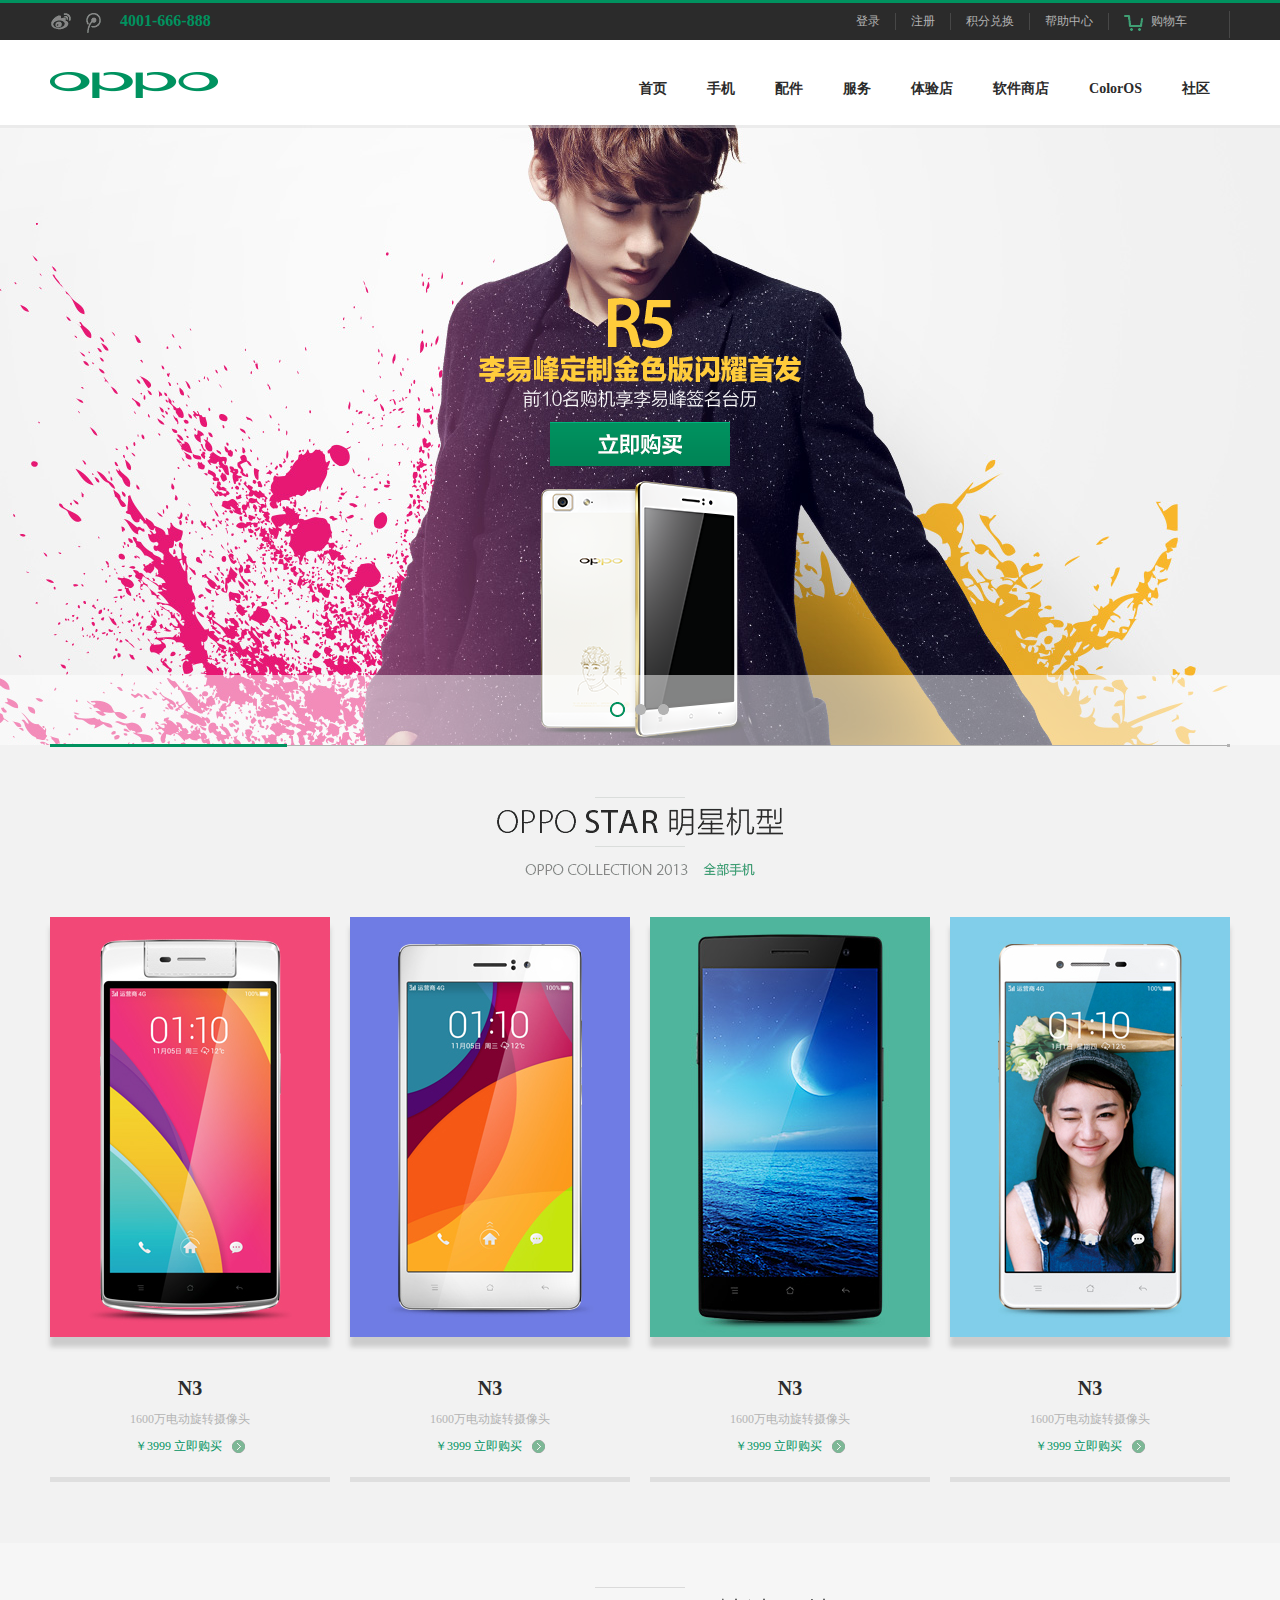
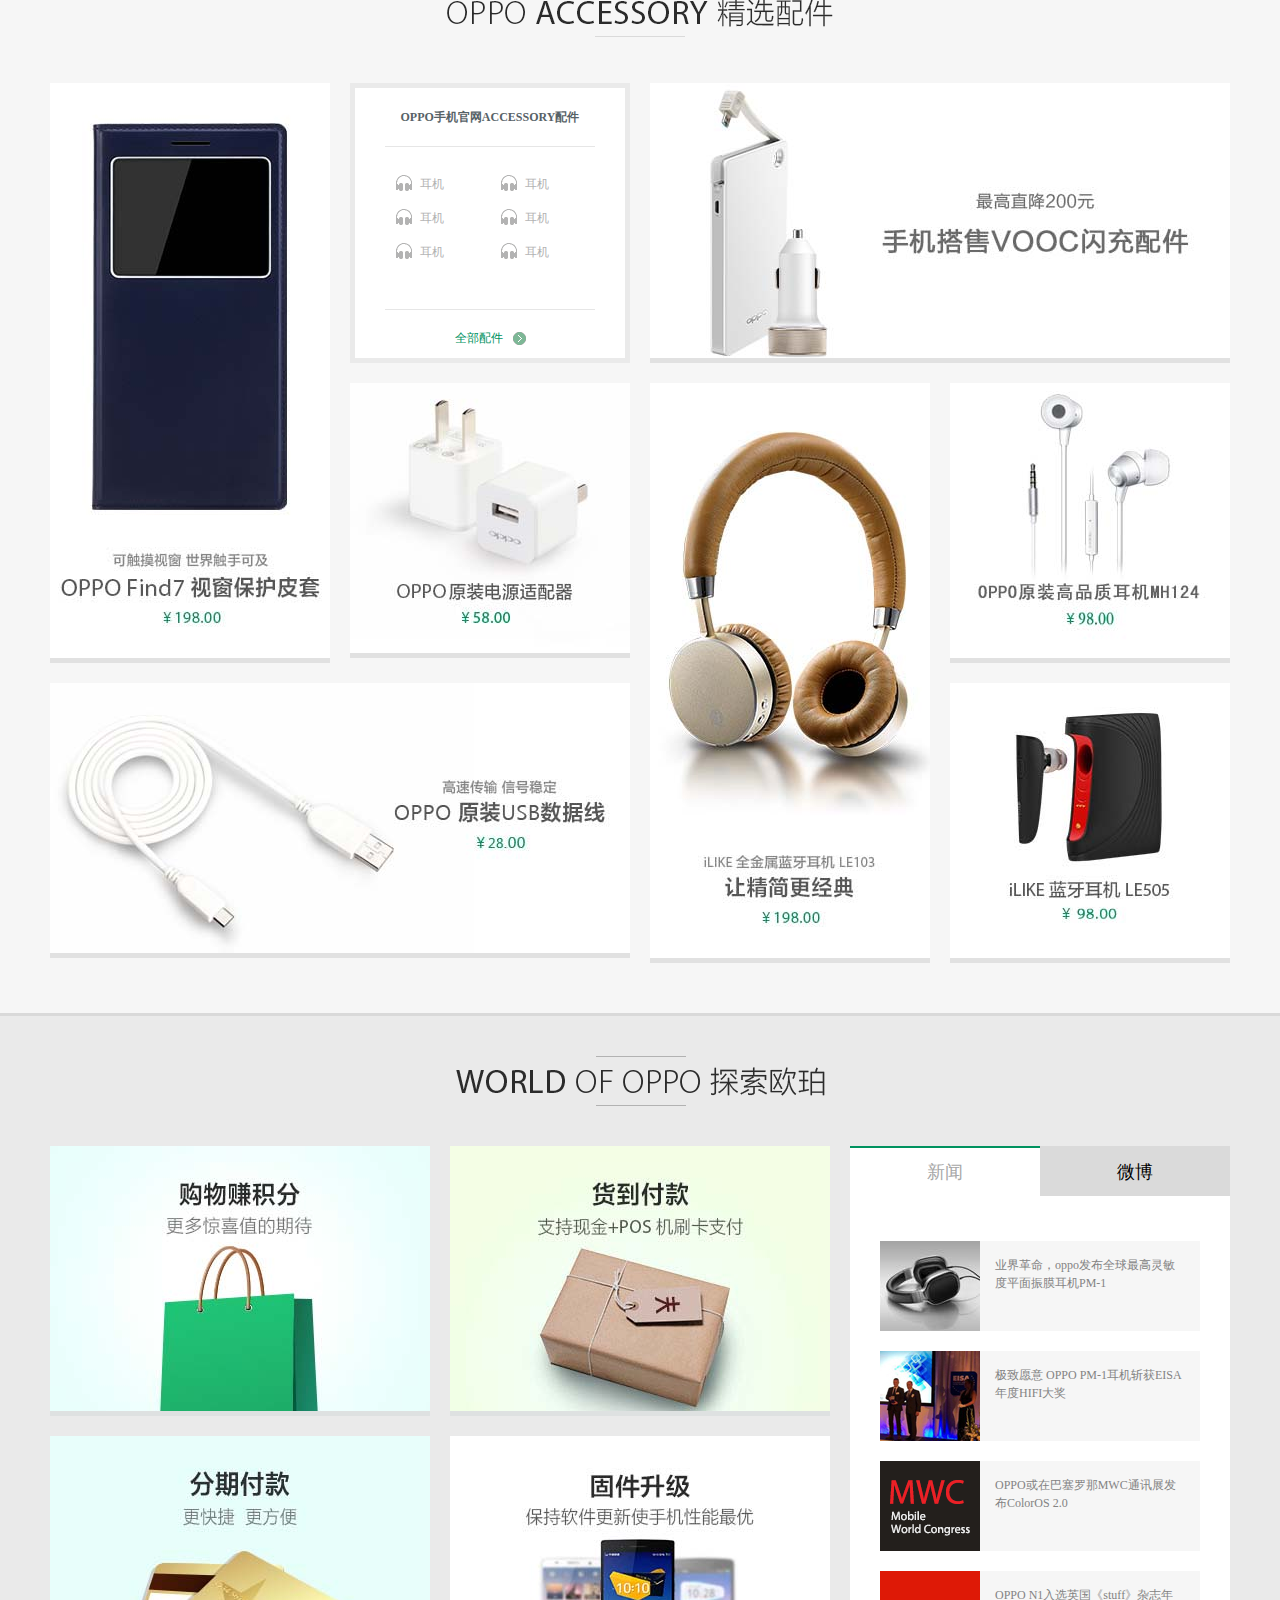
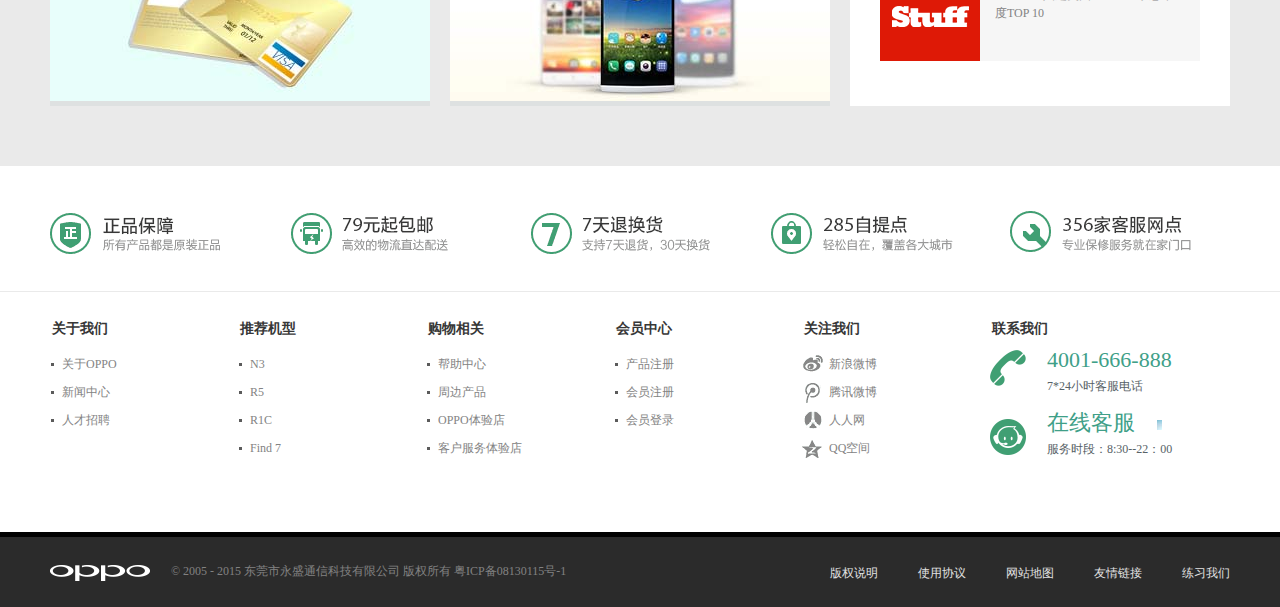
<file: wxr/html/oppo/7.html>
<!DOCTYPE html PUBLIC "-//W3C//DTD XHTML 1.0 Transitional//EN" "http://www.w3.org/TR/xhtml1/DTD/xhtml1-transitional.dtd">
<html xmlns="http://www.w3.org/1999/xhtml">
<head>
<meta http-equiv="Content-Type" content="text/html; charset=utf-8" />
<title>武修然的oppo</title>
<link rel="stylesheet" href="css/base.css" />
<link rel="stylesheet" href="css/oppo.css" />
<script src="jq/jquery-1.7.2.js"></script>
<script>
    $(function(){
		 $('.banner_key').mouseover(function(){
				 
			     $('.banner_list_pic').hide()
				 $('.banner_key').removeClass('banner_key_show');
				 $(this).addClass('banner_key_show');
				
				 $('.banner_list_pic').eq($(this).index()).show();
			 })
	    $('.main3_box_b_r_t_h').mouseover(function(){
			     $('.main3_box_b_r_b_box').hide();
				 $('.main3_box_b_r_t_h').removeClass('main3_box_b_r_t_h2');
				 $(this).addClass('main3_box_b_r_t_h2');
				 $('.main3_box_b_r_b_box').eq($(this).index()).show();
			
			})
		
		})
</script>


</head>

<body>
  <!--头部开始-->
   <div class="header">
        <div class="header_topbg">
           <div class="header_topbox clearfix">
               <div class="header_topbox_l clearfix">
                   <a href="#" class="header_topbox_l_xl"></a>
                   <a href="#" class="header_topbox_l_tx"></a>
                   <p class="header_topbox_l_phone">4001-666-888</p> 
               </div> 
               <ul class="header_topbox_r clearfix">
                  <li class="header_topbox_r_list clearfix"><a class="header_topbox_r_link" href="#">登录</a></li>
             
               <li class="header_topbox_r_list clearfix"><a class="header_topbox_r_link" href="#">注册</a></li>
               <li class="header_topbox_r_list clearfix"><a class="header_topbox_r_link" href="#">积分兑换</a></li>
               
               <li class="header_topbox_r_list clearfix"><a class="header_topbox_r_link" href="#">帮助中心</a></li>
               
               <li style="border-right:none;" class="header_topbox_r_list clearfix"><i class="header_topbox_r_buycar"></i><a style="margin-left:8px;" class="header_topbox_r_link" href="#">购物车</a></li>
               </ul>
           </div>
        </div>
        <div class="header_botbox">
           <h1 class="header_logo"><a class="header_logo_link" href="#">oppo手机</a></h1>
           <ul class="header_nav clearfix">
              <li class="header_nav_list"><a class="header_nav_link" href="#">首页</a></li>
              <li class="header_nav_list"><a class="header_nav_link" href="#">手机</a></li>
              <li class="header_nav_list"><a class="header_nav_link" href="#">配件</a></li>
              <li class="header_nav_list"><a class="header_nav_link" href="#">服务</a></li>
              <li class="header_nav_list"><a class="header_nav_link" href="#">体验店</a></li>
              <li class="header_nav_list"><a class="header_nav_link" href="#">软件商店</a></li>
              <li class="header_nav_list"><a class="header_nav_link" href="#">ColorOS</a></li>
              <li class="header_nav_list"><a class="header_nav_link" href="#">社区</a></li>
           </ul>
        </div>
   </div>
  <!--头部结束-->
   <div class="bannerbox">
      <div class="banner_opa_top"></div>
      <ul class="banner_list">
          <li style="display:block;" class="banner_list_pic">
          <a class="banner_list_pic_link" href="#"></a>
          <a href="#" class="banner_list_pic_link_bg"></a>
          </li>
          <li class="banner_list_pic banner_list_pic2"><a class="banner_list_pic_link" href="#"></a></li>
          <li class="banner_list_pic banner_list_pic3"><a class="banner_list_pic_link" href="#"></a></li>
      </ul>
      <div class="banner_opa_bot">
          <ul class="banner_keybox">
             <li style="margin-left:0;" class="banner_key banner_key_show"></li>
             <li class="banner_key"></li>
             <li class="banner_key"></li>
          </ul>
      </div>
      <div class="banner_botline"></div>
      
   </div>
  <!--第一版开始-->
   <div class="main1">
     <div class="main1_box">
      <h2 class="main1_h">
         <div class="main1_h_logo"></div>
         <ul>
            <li class="main1_list">
               <a href="#"><img class="main1_list_pic" src="img/2.png" alt="啊" /></a>
               <p class="main1_list_p1">N3</p>
               <p class="main1_list_p2">1600万电动旋转摄像头</p>
               <p class="main1_list_p2"><a class="main1_list_link" href="#">￥3999 立即购买<i></i></a></p>
               
            </li>
            <li class="main1_list">
               <a href="#"><img class="main1_list_pic" src="img/4.png" alt="啊" /></a>
               <p class="main1_list_p1">N3</p>
               <p class="main1_list_p2">1600万电动旋转摄像头</p>
               <p class="main1_list_p2"><a class="main1_list_link" href="#">￥3999 立即购买<i></i></a></p>
               
            </li>
            <li class="main1_list">
               <a href="#"><img class="main1_list_pic" src="img/20140319154524jUOVBkgi1v.jpg" alt="啊" /></a>
               <p class="main1_list_p1">N3</p>
               <p class="main1_list_p2">1600万电动旋转摄像头</p>
               <p class="main1_list_p2"><a class="main1_list_link" href="#">￥3999 立即购买<i></i></a></p>
               
            </li>
            <li class="main1_list" style="margin-right:0;">
               <a href="#"><img class="main1_list_pic" src="img/6.png" alt="啊" /></a>
               <p class="main1_list_p1">N3</p>
               <p class="main1_list_p2">1600万电动旋转摄像头</p>
               <p class="main1_list_p2"><a class="main1_list_link" href="#">￥3999 立即购买<i></i></a></p>
               
            </li>
         </ul>
      </h2>
     </div>
   </div>
  <!--第一版结束-->
   <div class="main2">
       <div class="main2_box">
          <h2 class="main2_box_h"></h2>
          <div class="main2_conbox clearfix">
              <div class="main2_box_l">
               <div class="main2_box_l_t clearfix">
                   <div class="main2_box_l_t_l">
                       <a href="#"><img src="img/10.jpg" /></a>
                   </div>
                   <div class="main2_box_l_t_r">
                        <div class="main2_box_l_t_r_t">
                            <h3 class="main2_box_l_t_r_t_h">OPPO手机官网ACCESSORY配件</h3>
                            <div class="main2_box_l_t_r_t_listbox">
                               <ul class="main2_box_l_t_r_t_list">
                                  <li class="main2_box_l_t_r_t_con clearfix">
                                      <i class="main2_box_l_t_r_t_bg"></i><a class="main2_box_l_t_r_t_link" href="#">耳机</a>
                                  </li>
                                  <li class="main2_box_l_t_r_t_con clearfix">
                                      <i class="main2_box_l_t_r_t_bg"></i><a class="main2_box_l_t_r_t_link" href="#">耳机</a>
                                  </li>
                                  <li class="main2_box_l_t_r_t_con clearfix">
                                      <i class="main2_box_l_t_r_t_bg"></i><a class="main2_box_l_t_r_t_link" href="#">耳机</a>
                                  </li>
                                  <li class="main2_box_l_t_r_t_con clearfix">
                                      <i class="main2_box_l_t_r_t_bg"></i><a class="main2_box_l_t_r_t_link" href="#">耳机</a>
                                  </li>
                                  <li class="main2_box_l_t_r_t_con clearfix">
                                      <i class="main2_box_l_t_r_t_bg"></i><a class="main2_box_l_t_r_t_link" href="#">耳机</a>
                                  </li>
                                  <li class="main2_box_l_t_r_t_con clearfix">
                                      <i class="main2_box_l_t_r_t_bg"></i><a class="main2_box_l_t_r_t_link" href="#">耳机</a>
                                  </li>
                                  
                               </ul>
                              
                            </div>
                             <p class="main2_box_l_t_r_t_p"><a class="main1_list_link" href="#">全部配件<i></i></a></p>
                        </div>
                        <div class="main2_box_l_t_r_b">
                           <a href="#"><img src="img/11.jpg" /></a>
                        </div>
                   </div>
               </div>
               <div class="main2_box_l_b">
                 <a href="#"><img src="img/12.jpg" /></a>
               </div>
            </div>
              <div class="main2_box_r">
                  <div class="main2_box_r_t">
                     <a href="#"><img src="img/13.jpg" /></a>
                  </div>
                  <div class="main2_box_r_b">
                     <div class="main2_box_r_b_t"></div>
                     <div class="main2_box_r_b_b clearfix">
                         <div class="main2_box_r_b_b_l">
                            <a href="#"><img src="img/14.jpg" /></a>
                         </div>
                         <div class="main2_box_r_b_b_r">
                             <div class="main2_box_r_b_b_r_t">
                               <a href="#"><img src="img/15.jpg" /></a>
                             </div>
                             <div class="main2_box_r_b_b_r_b">
                               <a href="#"><img src="img/16.jpg" /></a>
                             </div> 
                         </div>
                     </div>
                  </div>
              </div>
              
          </div>
       </div>
   </div>
  <!--第二版结束-->
   <div class="main3">
      <div class="main3_box">
         <h2 class="main3_box_h"></h2>
         <div class="main3_box_b clearfix">
             <ul class="main3_box_b_l">
                <li class="main3_box_b_list"><a href="#"><img src="img/17.jpg" /></a></li>
                <li class="main3_box_b_list"><a href="#"><img src="img/26.jpg" /></a></li>
                <li class="main3_box_b_list"><a href="#"><img src="img/27.jpg" /></a></li>
                <li class="main3_box_b_list"><a href="#"><img src="img/28.jpg" /></a></li>
             </ul>
             <div class="main3_box_b_r clearfix">
                 <div class="main3_box_b_r_t clearfix">
                     <h3 class="main3_box_b_r_t_h main3_box_b_r_t_h2">新闻</h3>
                     <h3 class="main3_box_b_r_t_h">微博</h3>
                 </div>
                 <div class="main3_box_b_r_b">
                      <ul class="main3_box_b_r_b_box">
                         <li class="main3_box_b_r_b_list clearfix">
                             <a class="main3_box_b_r_b_list_link" href="#"><img src="img/18.jpg" /></a>
                             <p class="main3_box_b_r_b_list_p">
                                <a class="main3_box_b_r_b_list_word" href="#">业界革命，oppo发布全球最高灵敏度平面振膜耳机PM-1</a>
                             </p>
                         </li>
                         <li class="main3_box_b_r_b_list clearfix">
                             <a class="main3_box_b_r_b_list_link" href="#"><img src="img/23.png" /></a>
                             <p class="main3_box_b_r_b_list_p">
                                <a class="main3_box_b_r_b_list_word" href="#">极致愿意 OPPO PM-1耳机斩获EISA年度HIFI大奖</a>
                             </p>
                         </li>
                         <li class="main3_box_b_r_b_list clearfix">
                             <a class="main3_box_b_r_b_list_link" href="#"><img src="img/24.png" /></a>
                             <p class="main3_box_b_r_b_list_p">
                                <a class="main3_box_b_r_b_list_word" href="#">OPPO或在巴塞罗那MWC通讯展发布ColorOS 2.0</a>
                             </p>
                         </li>
                         <li class="main3_box_b_r_b_list clearfix">
                             <a class="main3_box_b_r_b_list_link" href="#"><img src="img/25.png" /></a>
                             <p class="main3_box_b_r_b_list_p">
                                <a class="main3_box_b_r_b_list_word" href="#">OPPO N1入选英国《stuff》杂志年度TOP 10</a>
                             </p>
                         </li>
                      </ul>
                      <ul class="main3_box_b_r_b_box" style="display:none;">
                         <li class="main3_box_b_r_b_list clearfix">
                             <a class="main3_box_b_r_b_list_link" href="#"><img style="width:100px; height:90px;" src="img/30.png" /></a>
                             <p class="main3_box_b_r_b_list_p">
                                <a class="main3_box_b_r_b_list_word" href="#">土豪1：我今天又买了一只新手机</a>
                             </p>
                         </li>
                         <li class="main3_box_b_r_b_list clearfix">
                             <a class="main3_box_b_r_b_list_link" href="#"><img style="width:100px; height:90px;" src="img/31.png" /></a>
                             <p class="main3_box_b_r_b_list_p">
                                <a class="main3_box_b_r_b_list_word" href="#">土豪2：我今天又买了把玛雅哈的电吉它</a>
                             </p>
                         </li>
                         <li class="main3_box_b_r_b_list clearfix">
                             <a class="main3_box_b_r_b_list_link" href="#"><img style="width:100px; height:90px;" src="img/32.png" /></a>
                             <p class="main3_box_b_r_b_list_p">
                                <a class="main3_box_b_r_b_list_word" href="#">土豪3：我今天又买了一只新的尼康镜头</a>
                             </p>
                         </li>
                         <li class="main3_box_b_r_b_list clearfix">
                             <a class="main3_box_b_r_b_list_link" href="#"><img style="width:100px; height:90px;" src="img/94cad1c8a786c91799fdb61dcd3d70cf3bc7571c.jpg" /></a>
                             <p class="main3_box_b_r_b_list_p">
                                <a class="main3_box_b_r_b_list_word" href="#">屌丝程序员：我要报警了好吗，能不能让我安心写代。</a>
                             </p>
                         </li>
                      </ul>
                 </div>
             </div>
         </div>
      </div>
   </div>
  <!--第三版结束-->
   <div class="footer_top">
     <div class="footer_top_service"></div>
   </div>
   <div class="footer_middle">
       <dl class="footer_middle_list clearfix">
           <dt class="footer_middle_h">关于我们</dt>
           <dd class="footer_middle_con clearfix">
              <i class="footer_middle_conbg"></i>
              <a class="footer_middle_link" href="#">关于OPPO</a>
              </dd>
          
           <dd class="footer_middle_con clearfix">
              <i class="footer_middle_conbg"></i>
              <a class="footer_middle_link" href="#">新闻中心</a>
              </dd>
          
           <dd class="footer_middle_con clearfix">
              <i class="footer_middle_conbg"></i>
              <a class="footer_middle_link" href="#">人才招聘</a>
              
              </dd>
           </dl>
       <dl class="footer_middle_list clearfix">   
           <dt class="footer_middle_h">推荐机型</dt>
           <dd class="footer_middle_con clearfix">
              <i class="footer_middle_conbg"></i>
              <a class="footer_middle_link" href="#">N3</a>
              </dd>
          
           <dd class="footer_middle_con clearfix">
              <i class="footer_middle_conbg"></i>
              <a class="footer_middle_link" href="#">R5</a>
              </dd>
          
           <dd class="footer_middle_con clearfix">
              <i class="footer_middle_conbg"></i>
              <a class="footer_middle_link" href="#">R1C</a>
              
              </dd>
              <dd class="footer_middle_con clearfix">
              <i class="footer_middle_conbg"></i>
              <a class="footer_middle_link" href="#">Find 7</a>
              
              </dd>
           </dl>
       <dl class="footer_middle_list clearfix">    
           <dt class="footer_middle_h">购物相关</dt>
           <dd class="footer_middle_con clearfix">
              <i class="footer_middle_conbg"></i>
              <a class="footer_middle_link" href="#">帮助中心</a>
              </dd>
          <dd class="footer_middle_con clearfix">
              <i class="footer_middle_conbg"></i>
              <a class="footer_middle_link" href="#">周边产品</a>
              
              </dd>
           <dd class="footer_middle_con clearfix">
              <i class="footer_middle_conbg"></i>
              <a class="footer_middle_link" href="#">OPPO体验店</a>
              </dd>
          
           <dd class="footer_middle_con clearfix">
              <i class="footer_middle_conbg"></i>
              <a class="footer_middle_link" href="#">客户服务体验店</a>
              
              </dd>
           </dl>
       <dl class="footer_middle_list clearfix">    
           <dt class="footer_middle_h">会员中心</dt>
           <dd class="footer_middle_con clearfix">
              <i class="footer_middle_conbg"></i>
              <a class="footer_middle_link" href="#">产品注册</a>
              </dd>
          
           <dd class="footer_middle_con clearfix">
              <i class="footer_middle_conbg"></i>
              <a class="footer_middle_link" href="#">会员注册</a>
              </dd>
          
           <dd class="footer_middle_con clearfix">
              <i class="footer_middle_conbg"></i>
              <a class="footer_middle_link" href="#">会员登录</a>
              
              </dd>
           </dl>
       <dl class="footer_middle_list clearfix">
           <dt class="footer_middle_h">关注我们</dt>
           <dd class="footer_middle_con clearfix">
              <i class="footer_middle_conbg2"></i>
              <a class="footer_middle_link" href="#">新浪微博</a>
              </dd>
          
           <dd class="footer_middle_con clearfix">
              <i class="footer_middle_conbg2 footer_middle_conbg3"></i>
              <a class="footer_middle_link" href="#">腾讯微博</a>
              </dd>
          
           <dd class="footer_middle_con clearfix">
              <i class="footer_middle_conbg2 footer_middle_conbg4"></i>
              <a class="footer_middle_link" href="#">人人网</a>
              
              </dd>
           <dd class="footer_middle_con clearfix">
              <i class="footer_middle_conbg2 footer_middle_conbg5"></i>
              <a class="footer_middle_link" href="#">QQ空间</a>
              
              </dd>
           </dl>
        <dl class="footer_middle_list_last clearfix">
           <dt class="footer_middle_h">联系我们</dt>
           <dd class="clearfix">
              <i class="footer_middle_conbg_phone"></i>
              <div class="footer_middle_conbg_wordbox clearfix">
                 <p class="footer_middle_con_p1">4001-666-888</p>
                 <p class="footer_middle_con_p2">7*24小时客服电话</p>
              </div>
           </dd>
          <dd style="margin-top:19px;" class="clearfix">
              <i class="footer_middle_conbg_monkey"></i>
              <div class="footer_middle_conbg_wordbox clearfix">
                 <p class="footer_middle_con_p1"><a style="color:#409f88;" href="#">在线客服<span class="footer_middle_con_p1_s"></span></a></p>
                 <p class="footer_middle_con_p2">服务时段：8:30--22：00</p>
              </div>
           </dd>
          
          
           
           </dl>
           
   </div>
   
   
   
   
   <div class="footer_b">
      <div class="footer_b_box">
       <div class="footer_b_logo"></div>
       <p class="footer_b_p">© 2005 - 2015 东莞市永盛通信科技有限公司 版权所有 粤ICP备08130115号-1</p>
       <ul class="footer_b_list clearfix">
          <li class="footer_b_con">
              <a class="footer_b_link" href="#">版权说明</a>
          </li>
          <li class="footer_b_con">
              <a class="footer_b_link" href="#">使用协议</a>
          </li>
          <li class="footer_b_con">
              <a class="footer_b_link" href="#">网站地图</a>
          </li>
          <li class="footer_b_con">
              <a class="footer_b_link" href="#">友情链接</a>
          </li>
          <li class="footer_b_con">
              <a class="footer_b_link" href="#">练习我们</a>
          </li>
       </ul>
      </div>
   </div>
   
</body>
</html>
</file>
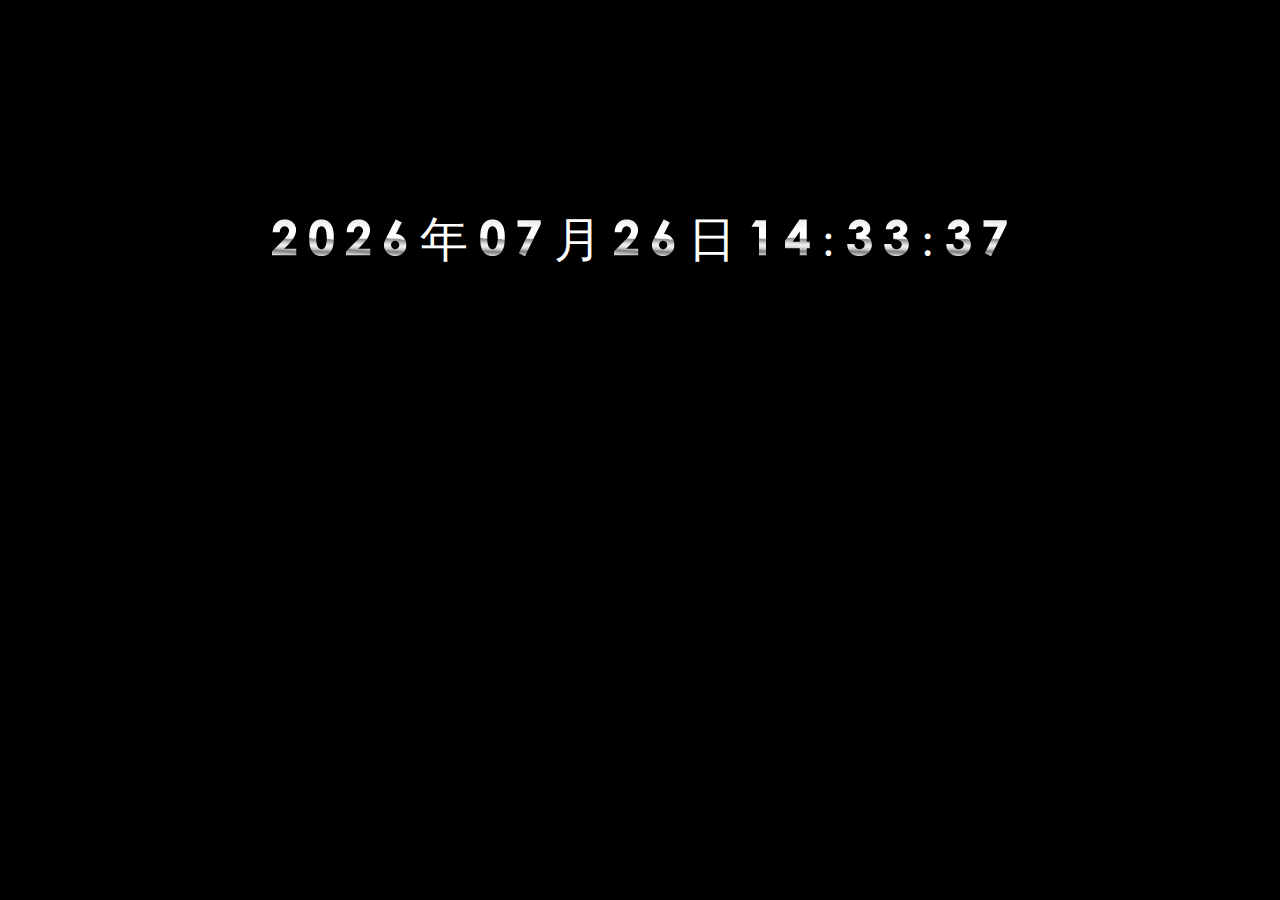
<file: wxr/html/time/1.html>
<!DOCTYPE html PUBLIC "-//W3C//DTD XHTML 1.0 Transitional//EN" "http://www.w3.org/TR/xhtml1/DTD/xhtml1-transitional.dtd">
<html xmlns="http://www.w3.org/1999/xhtml">
<head>
<meta http-equiv="Content-Type" content="text/html; charset=utf-8" />
<title>无标题文档</title>
<style>
	body{background:black; text-align:center; color:#FFF; font-size:48px;}
</style>
<script>
window.onload=function (){
	var oImg=document.getElementsByTagName('img');
	
	time();
	
	function toDub(n){
		return n<10 ? '0'+n	: n+'';
	}
	setInterval(time,1000)
		
	function time(){
		var now=new Date();
		var str=(now.getFullYear()+'')+(toDub(now.getMonth()+1)+'')+(toDub(now.getDate())+'')+(toDub(now.getHours())+'')+(toDub(now.getMinutes())+'')+(toDub(now.getSeconds())+'')
		for(var i=0;i<oImg.length;i++){
			oImg[i].src='images/'+str.charAt(i)+'.png';
		}
	;}	
	
};
</script>
</head>

<body style="padding-top:200px;">
<img src="images/2.png" />
<img src="images/0.png" />
<img src="images/1.png" />
<img src="images/5.png" />
年
<img src="images/1.png" />
<img src="images/2.png" />
月
<img src="images/0.png" />
<img src="images/4.png" />
日
<img src="images/1.png" />
<img src="images/4.png" />
:
<img src="images/4.png" />
<img src="images/1.png" />
:
<img src="images/2.png" />
<img src="images/2.png" />
</body>
</html>
</file>
<file: stylesheets/stylesheet.css>
* {
  box-sizing: border-box; }

body {
  padding: 0;
  margin: 0;
  font-family: "Open Sans", "Helvetica Neue", Helvetica, Arial, sans-serif;
  font-size: 16px;
  line-height: 1.5;
  color: #606c71; }

a {
  color: #1e6bb8;
  text-decoration: none; }
  a:hover {
    text-decoration: underline; }

.btn {
  display: inline-block;
  margin-bottom: 1rem;
  color: rgba(255, 255, 255, 0.7);
  background-color: rgba(255, 255, 255, 0.08);
  border-color: rgba(255, 255, 255, 0.2);
  border-style: solid;
  border-width: 1px;
  border-radius: 0.3rem;
  transition: color 0.2s, background-color 0.2s, border-color 0.2s; }
  .btn + .btn {
    margin-left: 1rem; }

.btn:hover {
  color: rgba(255, 255, 255, 0.8);
  text-decoration: none;
  background-color: rgba(255, 255, 255, 0.2);
  border-color: rgba(255, 255, 255, 0.3); }

@media screen and (min-width: 64em) {
  .btn {
    padding: 0.75rem 1rem; } }

@media screen and (min-width: 42em) and (max-width: 64em) {
  .btn {
    padding: 0.6rem 0.9rem;
    font-size: 0.9rem; } }

@media screen and (max-width: 42em) {
  .btn {
    display: block;
    width: 100%;
    padding: 0.75rem;
    font-size: 0.9rem; }
    .btn + .btn {
      margin-top: 1rem;
      margin-left: 0; } }

.page-header {
  color: #fff;
  text-align: center;
  background-color: #159957;
  background-image: linear-gradient(120deg, #155799, #159957); }

@media screen and (min-width: 64em) {
  .page-header {
    padding: 5rem 6rem; } }

@media screen and (min-width: 42em) and (max-width: 64em) {
  .page-header {
    padding: 3rem 4rem; } }

@media screen and (max-width: 42em) {
  .page-header {
    padding: 2rem 1rem; } }

.project-name {
  margin-top: 0;
  margin-bottom: 0.1rem; }

@media screen and (min-width: 64em) {
  .project-name {
    font-size: 3.25rem; } }

@media screen and (min-width: 42em) and (max-width: 64em) {
  .project-name {
    font-size: 2.25rem; } }

@media screen and (max-width: 42em) {
  .project-name {
    font-size: 1.75rem; } }

.project-tagline {
  margin-bottom: 2rem;
  font-weight: normal;
  opacity: 0.7; }

@media screen and (min-width: 64em) {
  .project-tagline {
    font-size: 1.25rem; } }

@media screen and (min-width: 42em) and (max-width: 64em) {
  .project-tagline {
    font-size: 1.15rem; } }

@media screen and (max-width: 42em) {
  .project-tagline {
    font-size: 1rem; } }

.main-content :first-child {
  margin-top: 0; }
.main-content img {
  max-width: 100%; }
.main-content h1, .main-content h2, .main-content h3, .main-content h4, .main-content h5, .main-content h6 {
  margin-top: 2rem;
  margin-bottom: 1rem;
  font-weight: normal;
  color: #159957; }
.main-content p {
  margin-bottom: 1em; }
.main-content code {
  padding: 2px 4px;
  font-family: Consolas, "Liberation Mono", Menlo, Courier, monospace;
  font-size: 0.9rem;
  color: #383e41;
  background-color: #f3f6fa;
  border-radius: 0.3rem; }
.main-content pre {
  padding: 0.8rem;
  margin-top: 0;
  margin-bottom: 1rem;
  font: 1rem Consolas, "Liberation Mono", Menlo, Courier, monospace;
  color: #567482;
  word-wrap: normal;
  background-color: #f3f6fa;
  border: solid 1px #dce6f0;
  border-radius: 0.3rem; }
  .main-content pre > code {
    padding: 0;
    margin: 0;
    font-size: 0.9rem;
    color: #567482;
    word-break: normal;
    white-space: pre;
    background: transparent;
    border: 0; }
.main-content .highlight {
  margin-bottom: 1rem; }
  .main-content .highlight pre {
    margin-bottom: 0;
    word-break: normal; }
.main-content .highlight pre, .main-content pre {
  padding: 0.8rem;
  overflow: auto;
  font-size: 0.9rem;
  line-height: 1.45;
  border-radius: 0.3rem; }
.main-content pre code, .main-content pre tt {
  display: inline;
  max-width: initial;
  padding: 0;
  margin: 0;
  overflow: initial;
  line-height: inherit;
  word-wrap: normal;
  background-color: transparent;
  border: 0; }
  .main-content pre code:before, .main-content pre code:after, .main-content pre tt:before, .main-content pre tt:after {
    content: normal; }
.main-content ul, .main-content ol {
  margin-top: 0; }
.main-content blockquote {
  padding: 0 1rem;
  margin-left: 0;
  color: #819198;
  border-left: 0.3rem solid #dce6f0; }
  .main-content blockquote > :first-child {
    margin-top: 0; }
  .main-content blockquote > :last-child {
    margin-bottom: 0; }
.main-content table {
  display: block;
  width: 100%;
  overflow: auto;
  word-break: normal;
  word-break: keep-all; }
  .main-content table th {
    font-weight: bold; }
  .main-content table th, .main-content table td {
    padding: 0.5rem 1rem;
    border: 1px solid #e9ebec; }
.main-content dl {
  padding: 0; }
  .main-content dl dt {
    padding: 0;
    margin-top: 1rem;
    font-size: 1rem;
    font-weight: bold; }
  .main-content dl dd {
    padding: 0;
    margin-bottom: 1rem; }
.main-content hr {
  height: 2px;
  padding: 0;
  margin: 1rem 0;
  background-color: #eff0f1;
  border: 0; }

@media screen and (min-width: 64em) {
  .main-content {
    max-width: 64rem;
    padding: 2rem 6rem;
    margin: 0 auto;
    font-size: 1.1rem; } }

@media screen and (min-width: 42em) and (max-width: 64em) {
  .main-content {
    padding: 2rem 4rem;
    font-size: 1.1rem; } }

@media screen and (max-width: 42em) {
  .main-content {
    padding: 2rem 1rem;
    font-size: 1rem; } }

.site-footer {
  padding-top: 2rem;
  margin-top: 2rem;
  border-top: solid 1px #eff0f1; }

.site-footer-owner {
  display: block;
  font-weight: bold; }

.site-footer-credits {
  color: #819198; }

@media screen and (min-width: 64em) {
  .site-footer {
    font-size: 1rem; } }

@media screen and (min-width: 42em) and (max-width: 64em) {
  .site-footer {
    font-size: 1rem; } }

@media screen and (max-width: 42em) {
  .site-footer {
    font-size: 0.9rem; } }
</file>
<file: stylesheets/github-light.css>
/*
   Copyright 2014 GitHub Inc.

   Licensed under the Apache License, Version 2.0 (the "License");
   you may not use this file except in compliance with the License.
   You may obtain a copy of the License at

       http://www.apache.org/licenses/LICENSE-2.0

   Unless required by applicable law or agreed to in writing, software
   distributed under the License is distributed on an "AS IS" BASIS,
   WITHOUT WARRANTIES OR CONDITIONS OF ANY KIND, either express or implied.
   See the License for the specific language governing permissions and
   limitations under the License.

*/

.pl-c /* comment */ {
  color: #969896;
}

.pl-c1      /* constant, markup.raw, meta.diff.header, meta.module-reference, meta.property-name, support, support.constant, support.variable, variable.other.constant */,
.pl-s .pl-v /* string variable */ {
  color: #0086b3;
}

.pl-e  /* entity */,
.pl-en /* entity.name */ {
  color: #795da3;
}

.pl-s .pl-s1 /* string source */,
.pl-smi      /* storage.modifier.import, storage.modifier.package, storage.type.java, variable.other, variable.parameter.function */ {
  color: #333;
}

.pl-ent /* entity.name.tag */ {
  color: #63a35c;
}

.pl-k /* keyword, storage, storage.type */ {
  color: #a71d5d;
}

.pl-pds              /* punctuation.definition.string, string.regexp.character-class */,
.pl-s                /* string */,
.pl-s .pl-pse .pl-s1 /* string punctuation.section.embedded source */,
.pl-sr               /* string.regexp */,
.pl-sr .pl-cce       /* string.regexp constant.character.escape */,
.pl-sr .pl-sra       /* string.regexp string.regexp.arbitrary-repitition */,
.pl-sr .pl-sre       /* string.regexp source.ruby.embedded */ {
  color: #183691;
}

.pl-v /* variable */ {
  color: #ed6a43;
}

.pl-id /* invalid.deprecated */ {
  color: #b52a1d;
}

.pl-ii /* invalid.illegal */ {
  background-color: #b52a1d;
  color: #f8f8f8;
}

.pl-sr .pl-cce /* string.regexp constant.character.escape */ {
  color: #63a35c;
  font-weight: bold;
}

.pl-ml /* markup.list */ {
  color: #693a17;
}

.pl-mh        /* markup.heading */,
.pl-mh .pl-en /* markup.heading entity.name */,
.pl-ms        /* meta.separator */ {
  color: #1d3e81;
  font-weight: bold;
}

.pl-mq /* markup.quote */ {
  color: #008080;
}

.pl-mi /* markup.italic */ {
  color: #333;
  font-style: italic;
}

.pl-mb /* markup.bold */ {
  color: #333;
  font-weight: bold;
}

.pl-md /* markup.deleted, meta.diff.header.from-file */ {
  background-color: #ffecec;
  color: #bd2c00;
}

.pl-mi1 /* markup.inserted, meta.diff.header.to-file */ {
  background-color: #eaffea;
  color: #55a532;
}

.pl-mdr /* meta.diff.range */ {
  color: #795da3;
  font-weight: bold;
}

.pl-mo /* meta.output */ {
  color: #1d3e81;
}
</file>
<file: aaa/base.css>
@charset "utf-8";
/* CSS Document */
 *{padding:0;margin:0;}
 h1,h2,h3,h4,h5,h6{font-weight:normal;font-size:12px;}
 a{color:#000;text-decoration:none;}
 ul,ol{list-style:none;}
 i;em{font-style:normal;}
 b,strong{font-weight:normal;}
 a img{border:none;}
 img{display:block;}
 .clearfix:after{display:block;content:'';clear:both;}
</file>
<file: wxr/html/aqy/css/base.css>
@charset "utf-8";
/* CSS Document */
 *{padding:0;margin:0;}
 h1,h2,h3,h4,h5,h6{font-weight:normal;font-size:12px;}
 a{color:#000;text-decoration:none;}
 ul,ol{list-style:none;}
 i;em{font-style:normal;}
 b,strong{font-weight:normal;}
 a img{border:none;}
 img{display:block;}
 .clearfix:after{display:block;content:'';clear:both;}
</file>
<file: wxr/html/aqy/css/aqy.css>
@charset "utf-8";
/* CSS Document */
*{font-family:'微软雅黑';}
.header_ban_box_bannerlist{ width:100%;height:410px; background:url(../img/1.jpg) no-repeat center center; display:none;}
.header_ban_box_bannerlist2{ background:url(../img/af542bf86c3b455e97484a4a5019df9f.jpg) center center no-repeat;}
.header_ban_box_bannerlist3{ background:url(../img/0891d28b2fd24d0ab3931fff87c0caa4.jpg) center center no-repeat;}
.header_ban_box_bannerlist4{ background:url(../img/69871792fee5454aa99e399f7ce12ea7.jpg) center center no-repeat;}
.header_ban_box_bannerlist5{ background:url(../img/f8c91b5e028445b78683d60bef9f6ce9.jpg) center center no-repeat;}
.header_ban_box_bannerlist6{ background:url(../img/3c1869821b554e4f987e9ee0710251c2.jpg) center center no-repeat;}
.header_ban_box_bannerlist7{ background:url(../img/64e5f4933f484a7faf47a205db070b4e.jpg) center center no-repeat;}
.header_ban_box_bannerlist8{ background:url(../img/57ff4f44bc7445108009c825751a4429.jpg) center center no-repeat;}
.header_ban_box_bannerlist9{ background:url(../img/55d5d03957454200bebb088c84df5255.jpg) center center no-repeat ;}
.header_ban_box_bannerlist10{ background:url(../img/3b1c49789ca34041bd76230d55637346.jpg) center center no-repeat;}


.header{ width:100%; height:516px; background:#010101;}
.header_ban{width:100%; height:410px; margin:0 auto; position:relative;}
.header_ban_link{ display:block;width:980px; height:410px; margin:0 auto;}
.header_ban_search{ width:980px; height:37px; position:absolute; top:0; left:50%; padding-top:7px; margin-left:-490px;}
.header_ban_box{ width:100%; height:410px; margin:0 auto; position:relative;}
.header_ban_search_box{ width:365px; height:30px; float:right; position:relative;}
.header_ban_loginbar{ height:30px; float:right; margin-left:22px;}

.header_inp_tex{ width:229px; height:28px; border:1px solid #88909f; border-right:none;float:left; outline:none; background:none; color:#ffffff; text-indent:9px; }
.header_inp_sub{ width:36px; height:30px; outline:none; background:url(../img/2.png) no-repeat; border:1px solid #74ba11;float:left; cursor:pointer;}
input::-webkit-input-placeholder,
textarea::-webkit-input-placeholder {color: #fff;}
.header_ban_search_lbox{ width:266px; height:30px; float:left; margin-right:19px; }
.header_ban_search_lbox:hover .header_inp_tex{background:#fff; color:#000000; border:1px solid #339900; border-right:none;} 
.header_ban_search_lbox:hover input::-webkit-input-placeholder,
textarea::-webkit-input-placeholder {color: #000;}	
.pos_point{position:absolute; width:7px; height:7px; top:4px; right:3px; background:url(../img/3.png) no-repeat;}
.header_inp_fil{ width:80px; height:30px; border:1px solid #468001; background:#4c8400; color:#e5e5e5; cursor:pointer; ouline:none;}
.header_ban_loginbar_list{line-height:30px; margin-left:12px; float:left; font-size:14px;}
.header_ban_loginbar_link{color:#e5e5e5;}
.header_ban_loginbar_link:hover{color:#99e000;}
.header_ban_loginbar_link_bg{ display:inline-block;width:10px; height:5px; background:url(../img/4.png) no-repeat right center; vertical-align:middle; margin-left:3px;}
.header_ban_loginbar_link:hover .header_ban_loginbar_link_bg{ background:url(../img/5.png) no-repeat;}
.header_ban_menu{width:247px; height:371px; position:absolute;right:50%; top:39px; background:url(../img/site-focuslist_bg.png) no-repeat;margin-right:-503px;}
.header_ban_menubox{ width:212px; height:340px; margin-top:18px; margin-left:17px;}
.header_ban_menubox_link{padding:0 8px; width:196px; height:34px; line-height:34px; font-size:14px; color:#cccccc; position:relative; display:block;}
.header_ban_menubox_link_tl{ position:absolute;top:0px; left:0px; width:5px; height:5px; display:block; background:url(../img/6.png) no-repeat;}
.header_ban_menubox_link_tr{ position:absolute;top:0px; right:0px; width:5px; height:5px;display:block; background:url(../img/7.png) no-repeat;}
.header_ban_menubox_link_bl{ position:absolute;bottom:0px; left:0px; width:5px; height:5px; display:none;background:url(../img/8.png) no-repeat;}
.header_ban_menubox_link_br{ position:absolute;bottom:0px; right:0px; width:5px; height:5px;display:none; background:url(../img/9.png) no-repeat;}
.moren{background:#699f00; color:#fff;}

.header_ban_menubox_link_js{padding:0 8px; width:196px; height:34px; line-height:34px; font-size:14px; position:relative; display:block;background:#699f00; color:#fff;}

.header_bbox{width:978px; height:82px; border:1px solid #688a00; margin:8px auto 0px; position:relative; padding-top:6px;}
.header_bbox_logobox{width:110px; height:100%; float:left; margin-left:17px;}
.header_bbox_logo{ width:110px; height:36px; text-indent:-9999em; margin-top:12px;}
.header_bbox_yxpz{ width:110px; height:14px;margin-top:3px;}
.header_bbox_logo_link{ width:110px; height:36px; display:block; background:url(../img/logo110x36_new.png) no-repeat;}
.header_bbox_angle_tl{position:absolute; left:-1px; top:-1px; background:url(../img/10.png) no-repeat; width:7px; height:7px;}
.header_bbox_angle_tr{position:absolute; right:-1px; top:-1px; background:url(../img/11.png) no-repeat; width:7px; height:7px;}
.header_bbox_angle_bl{position:absolute; left:-1px; bottom:-1px; background:url(../img/12.png) no-repeat; width:7px; height:7px;}
.header_bbox_angle_br{position:absolute; right:-1px; bottom:-1px; background:url(../img/13.png) no-repeat; width:7px; height:7px;}
.header_bbox_list1{ width:40px; height:76px; background:url(../img/14.png) right center no-repeat; float:left; margin-left:20px;}
.header_bbox_list1_con{line-height:25px; width:100%; font-size:14px;}
.header_bbox_list1_link{color:#ccc; position:relative;}
.header_bbox_list1_link:hover{ color:#78a524;}
.header_bbox_list2{width:105px; margin-left:16px;}
.header_bbox_list1_con2{line-height:25px; width:50%; font-size:14px; float:left;}
.header_point2{position:absolute; width:7px; height:7px; top:-1px; right:-7px; background:url(../img/3.png) no-repeat;}
.header_bbox_list3{ width:88px;margin-left:16px;}
.header_bbox_list4{ width:96px; margin-left:16px;}
.header_bbox_list5{ width:165px; margin-left:16px;}
.header_bbox_list6{ width:152px; margin-left:16px; background:none;}
 
.main1{ width:980px; height:438px; margin:0 auto; padding-top:25px;} 
.main1_l{ width:380px; height:438px; float:left; margin-right:20px;}
.main1_l_h{ width:380px; height:40px; border-bottom:2px solid #85ba4d;}
.main1_l_h_link{ color:#699f00; font-size:24px; float:left; line-height:24px; margin-top:6px;}
.main1_l_h_link span{ font-size:14px;}
.main1_l_h_link2{ float:right; width:37px; height:26px; background:url(../img/17.png) no-repeat; padding-left:29px; line-height:26px; font-size:14px; margin-top:5px; color:#333;}
 .main1_l_h_link2:hover{color:#699f00;}
 .main1_l_h2_link{ color:#333; font-size:20px;}
 .main1_l_h2_link:hover{color:#699f00;}
 .main1_l_h2{line-height:20px; margin-top:22px; height:20px; margin-bottom:10px;}
 .main1_l_con{ width:380px; line-height:32px; font-size:16px;}
 .main1_l_con_link{color:#333;}
 .main1_l_con_link:hover{color:#699f00;}
 .main1_l_con_bg{ display:inline-block; width:6px; height:6px; background:url(../img/18.png) no-repeat;margin-right:10px; vertical-align:middle;margin-bottom:2px;}
 .main1_l_list_2{ width:380px; height:136px; margin-top:9px;}
 .main1_l_list_2_sp_wordbox{ width:180px; height:34px; background:#f2f2f2; border-bottom:1px solid #ebebeb;}
 .main1_l_list_2_sp_link{font-size:14px; color:#333;}
 .main1_l_list_2_sp_link:hover{color:#699f00;}
 .main1_l_list_2_sp_p{line-height:14px; padding-left:5px; padding-top:11px;}
 .main1_l_list_2_sp{ width:180px; height:136px; float:left;}
 .main1_c{ width:380px; height:438px; float:left; margin-right:20px;}
 .main1_c_t{ width:380px; height:252px;}
 .main1_c_t_link{ display:block; width:380px; height:252px; position:relative;}
 .main1_c_t_opabox{ width:380px; height:40px; margin-top:-40px; position:relative;}
 .main1_c_t_opabg{ width:380px; height:40px; background:#000; opacity:0.5; filter:alpha(opacity:50);}
 .main1_c_t_opabox_wordbox{width:380px; height:40px; position:absolute; top:0; left:0px;} 
 .main1_c_t_opabg_bf{ float:left; width:32px; height:27px; margin-top:7px; margin-left:7px; background:url(../img/21.png) no-repeat; margin-right:12px;}
 .main1_c_t_opabg_word{ float:left; font-size:16px; color:#fff; line-height:16px; margin-top:13px;}
 .main1_c_b{ width:380px; height:170px; margin-top:16px;}
 .main1_l_con2{ line-height:34px;}
 .main1_r{ width:180px; height:438px; float:left;}
 .main1_l_list_2_sp2{ margin-bottom:15px; float:none; margin-right:0;}
 
 
 

.footer_t{ width:978px; height:182px; margin:0 auto 50px; border:1px solid #e7e7e7; background:#f7f7f7; }
.footer_t_l{ width:469px; height:161px; border-right:1px solid #e7e7e7; padding-left:20px; padding-top:21px; float:left;}
.footer_t_l_h{ line-height:100%; font-size:24px;}
.footer_t_l_h_link{color:#333;}
.footer_t_l_h_link span{font-size:12px;}
.footer_t_l_h_link:hover{color:#699f00;}
.footer_t_l_con{width:80px; line-height:28px; font-size:12px; float:left;}
.footer_t_l_list_link{color:333;}
.footer_t_l_list_link:hover{color:#699f00;}
.footer_t_l_list{width:400;}
.footer_t_r{ width:469px; height:161px; padding-left:19px; padding-top:21px; float:left;}
.footer_t_l_con2{width:190px;}
.footer_b{width:100%; height:172px; border-top:1px solid #ccc;}
.footer_b_t_p{ width:980px; margin:0 auto; text-align:center;  margin-top:10px;}
.footer_b_t_link{ font-size:12px; color:#333333; }
.footer_b_t_link:hover{color:#699f00;}
.footer_b_t_i{line-height:12px;font-size:12px; margin:0 5px; font-style:normal; color:#333333;}
.footer_b_t_p2{ text-align:center; font-size:12px; color:#666; line-height:12px; margin-top:17px;}
.footer_b_t_list{ width:980px; margin:0 auto; margin-top:17px;}
.footer_b_t_con{margin-right:8px; float:left;}
.footer_b_t_con_p1{ font-size:12px; margin-bottom:13px; height:16px;}
.footer_b_t_con_p2{ font-size:12px;color:#666;line-height:12px;}
.footer_b_t_con_i1{ width:16px; height:16px; float:left; background:url(../img/15.png)}
.footer_b_t_con_a{float:left; line-height:12px;color:#666;}
.footer_b_t_con_a:hover{color:#699f00;}
.footer_b_t_con_i2{ width:19px; height:16px; float:left; background:url(../img/16.png) no-repeat left center;}
.footer_b_t_p_last{line-height:12px; color:#666; text-align:center; margin-top:14px; font-size:12px;}
</file>
<file: wxr/html/meituan/css/index.css>
@charset "utf-8";
/* CSS Document */
.header_top{ width:100%; height:30px; background:#f9f9f9; border-top:1px solid #dddddd;  border-bottom:1px solid #dddddd;}
.header_topbox{ height:100%; width:1170px; margin:0 auto;}
.header_left_list{ float:left;}
.header_topbox_link1{ display:block;text-indent:4px;}
.header_topbox_link1 i{ background:url(../img/star.png) no-repeat; float:left; width:13px; height:13px; margin-top:3px;}

.header_topbox_list1{ float:left; padding:6px 8px 6px 0; height:18px;line-height:18px; }

.header_topbox_list1 a{font-size:12px; color:#666;}

.header_login{ padding-left:10px; padding-right:7px; color:#f76120; float:left;}
.header_topbox_list1 .header_login{ color:#f76120; }
.header_regsiter{ padding-left:7px; padding-right:10px; float:left; border-right:1px solid #ddd;}
.header_login:hover{ text-decoration:underline;}
.header_regsiter:hover{ text-decoration:underline;}

.header_phone_link{ width:100%; height:100%; color:#666; font-size:12px; line-height:30px; position:relative; display:block; text-indent:22px; border:1px solid #f9f9f9; border-top:none; border-bottom:#f9f9f9;}
.header_phone_link_phonebg{ width:8px; height:12px; background:url(../img/phone.png) no-repeat; position:absolute; left:10px; top:9px;}
.header_topbox_list2{ width:92px; height:30px; float:left;}
.header_phone_link_downbg{ width:6px; height:3px; position:absolute; background:url(../img/down.png) no-repeat; right:7px; top:14px;}


.header_right_list{ float:right;}
.header_topbox_list3{ height:30px; padding-left:9px; padding-right:9px; line-height:30px; float:left;}
.header_topbox_list3 a{ display:block; color:#666; font-size:12px; vertical-align:middle;}
.header_topbox_list3 a:hover{ color:#2bb8aa;}

.header_topbox_list4{ float:left; height:30px; line-height:30px;}
.header_topbox_list4_link{ padding-left:12px; padding-right:22px; font-size:12px; color:#666; display:block; position:relative;}
.header_topbox_list4_link_i1{ position:absolute; top:14px; right:9px; width:6px; height:3px; background:url(../img/down.png) no-repeat; }
.header_topbox_list4_link_i2{ position:absolute; width:1px; height:12px; background:#dddddd; top:9px; right:0px;}
.header_topbox_list4 a:hover{ color:#2bb8aa;}
.header_topbox_list4_link span{ color:red; font-weight:bold;}
.header_topbox_list4_link_buycar{ width:12px; height:10px; position:absolute; background:url(../img/buycar.png) no-repeat; top:10px; left:12px;}

.header_topbanner{ width:1170px; height:60px; margin:0 auto; position:relative;}
.header_topbanner_a1{ display:block; width:1170px; height:60px; background:url(../img/banner.png) no-repeat;}
.header_topbanner_closed{ position:absolute; width:11px; height:10px; top:9px; right:9px;}

.header_hBox{ width:1170px; height:105px; margin:0 auto; position:relative;}
.header_logo{ width:82px; height:54px; float:left; background:url(../img/script.png) 0px -896px no-repeat; margin-top:21px; position:relative;}
.header_logo_link{ position:absolute; width:100%; height:100%;text-indent:-999999em; }

.header_h2box{ width:60px; height:45px; float:left; margin-top:29px; margin-left:10px;}
.header_h2box_h2{ height:18px; font-size:18px; line-height:18px; font-weight:bold;}
.header_h2box_h2_a{ color:#000; font-family:'微软雅黑';}
.header_h2box_citylink{ display:block; width:58px; height:20px; border:1px solid #eee; color:#999; font-size:12px; text-align:center; margin-top:5px; line-height:20px;}

.header_searchbox{ width:488px; height:42px; position:absolute; top:21px; left:50%; margin-left:-244px;}
.header_searchbox_sel{ width:63px; height:38px; border:2px solid #2db8ad; border-right:none; float:left; }
.header_searchbox_sel_a1{ display:block; height:38px; width:61px; font-size:14px; color:#666; text-indent:13px; line-height:38px; position:relative; border-left:1px solid #fff; border-right:1px solid #ddd;}

.header_searchbox_sel_a1_b{ position:absolute; top:0; left:0; width:61px; height:76px; background:#fff; font-size:14px; color:#666; text-indent:13px;}
.header_searchbox_sel_a1_b span{ display:block; width:100%; height:50%; line-height:50%;}
.header_searchbox_sel_a1 i{ width:6px; height:3px; position:absolute; background:url(../img/down.png) no-repeat; right:7px; top:17px;}
.header_search_text{ width:358px; height:38px; border:none; border-top:2px solid #2db8ad; border-bottom:2px solid #2db8ad; outline:none; text-indent:5px; float:left;}
.header_search_btn{ width:65px; height:42px; background:#2bb8aa; text-align:center; line-height:42px; font-size:14px; color:#fff;  border:none; box-sizing:border-box;}
.header_service{ float:right; margin-top:29px; width:172px; height:39px; background:url(../img/service.png) no-repeat;}

/*头部结束*/

/*导航部分*/
.nav_left ul a:hover{ color:#2bb8aa;}
.nav_box{ width:1170px; height:518px; margin:0 auto;}
.nav_left{ width:246px; height:518px; float:left;}
.nav_left_hide{ display:none ; height:477px; border-right:1px solid #eee; border-bottom:1px solid #eee; padding-right:25px; position:absolute; top:0; left:246px; background:#fff; z-index:100;}
.nav_left_hide_box dt{ width:100%; height:52px; line-height:52px; font-size:24px; margin-bottom:5px;}
.nav_left_hide_box dt a{ color:#333;}
.nav_left_hide_box dd{ height:24px; line-height:24px; font-size:12px;}
.nav_left_hide_box dd a{ color:#666666;}
.nav_left_hide_box a:hover{ color:#2bb8aa ;}
.nav_left_hide_box{ height:477px; width:134px; float:left; text-indent:20px;}

.nav_left h3{ width:100%; height:40px; background:url(../img/script.png) 0px -31px no-repeat; font-size:15px; color:#fff; line-height:40px; text-indent:15px;}
.nav_left ul{ width:244px; height:477px; border:1px solid #eee; border-top:none; background:#fafafa;}
.nav_left_pos_father{ position:relative; width:246px; height:478px;}
.nav_left ul li{ width:244px; height:53px;  position:relative;}
.nav_left_h{ width:224px; height:52px; position:relative;border-bottom:1px solid #eee; margin-left:10px;}
.nav_left_h_h{ color:#333; font-size:14px; font-weight:bold; float:left; margin-top:22px; margin-left:5px;  line-height:14px; height:14px;}

.nav_left_h_sonh{ position:absolute; height:12px; line-height:12px; font-size:12px; top:22px; right:28px;}

.nav_left_h_sonh a{ color:#999; font-size:12px;}
.nav_left ul li i{ width:7px; height:12px; position:absolute; top:20px; right:15px; background:url(../img/gt.png) no-repeat;}


.nav_center{ width:689px; height:478px; float:left; margin-left:18px;}
.nav_center_top{ width:689px; height:159px; }
.nav_center_top_box{ width:689px; height:32px; border-bottom:1px solid #eee; position:relative; padding-top:20px;}
.nav_center_top_h,.nav_center_top_link1,.nav_center_top_link2{ float:left; margin-left:20px; color:#999; font-size:12px; line-height:12px; height:12px;}


.nav_center_top_box i{ width:15px; height:16px; position:absolute; top:16px; left:0;}
.nav_center_top_box_bg1{ background:url(../img/fire.png) no-repeat;}
.nav_center_top_box_bg2{ background:url(../img/pos.png) no-repeat;}
.nav_center_top_box_bg3{ background:url(../img/house.png) no-repeat;}
.nav_center_top_link1{ color:#666; }
.nav_center_top_link2{ color:#f76120; }
.nav_center_top a:hover{ color:#2bb8aa;}
.nav_right{ float:left; width:924px; height:518px;}
.nav_right_top{ width:924px; height:40px; background:#2bb8aa;}
.nav_right_top_list{ height:40px; float:left;}
.nav_right_top_list_link:hover{ background:#00c3b0;}
.nav_right_top_list_link{ display:block; height:40px; padding:0 20px; color:#fff; font-size:18px; line-height:40px; font-weight:bold; background:#2bb8aa;}

.nav_right_bottom{ width:924px; height:478px; }
.nav_center_bottom{ width:689px; height:318px; border-bottom:1px solid #eee; position:relative; overflow:hidden;}
.nav_center_bottom_toleft,.nav_center_bottom_toright{ position:absolute;top:50%; margin-top:-20px; height:39px;  z-index:2; opacity:0;}
.nav_center_bottom_toleft{ left:0; background:url(../img/script2.png) no-repeat; width:30px;}
.nav_center_bottom_toright{ width:60px; right:0; background:url(../img/script2.png) 0 -41px no-repeat; line-height:39px;}
.nav_center_bottom_toright_word{ color:#fff; font-size:16px; font-family:'微软雅黑'; padding-left:4px;}

.nav_center_bottom_box{ height:318px; position:absolute; top:0; left:0;}
.nav_center_list{ width:689px; height:318px; float:left; padding-right:4px;}
.nav_center_list_left,.nav_center_list_right{ width:333px; height:308px; float:left; padding-top:10px;}
.nav_center_list_right{ padding-left:11px;}
.nav_center_list_left{border-right:1px solid #eee; padding-right:11px;}
.nav_center_list_left img,.nav_center_list_right img{ width:333px; height:232px;}
.nav_center_list_word{ width:333px; height:76px;}
.nav_center_list_word_left{ float:left; width:224px; height:43px; border-right:1px dotted #eee; margin-top:20px;}

.nav_center_list_word_left_h{ font-size:14px; font-weight:bold; height:14px; line-height:14px; margin-top:5px;}

.nav_center_list_word_left_h_a{ display:block; width:333px; height:232px; color:#666; position:relative;}
.price_war{ position:absolute; width:61px; background:url(../img/script.png) 0 -830px no-repeat; height:50px; top:0; right:10px;}
.price_war i{ position:absolute;  font-size:18px; color:#fff; font-family:arial,sans-serif; font-style:normal; top:16px; left:13px; font-weight:bold; }

.nav_center_list_word_left_h_a:hover{ text-decoration:underline;}
.nav_center_list_word_left_cont{ color:#999; font-size:12px; height:12px; line-height:12px; margin-top:10px;}
.nav_center_list_price{ float:left; width:108px; height:43px; margin-top:20px; color:#f76120; text-align:right; font-family:arial,sans-serif; font-size:30px; font-weight:bold;}

.nav_right_bottom_right{ width:197px; height:477px; float:left; border:1px solid #eee; border-top:none; margin-left:18px;}
.nav_right_bottom_right_phonedown{ width:197px; height:158px; background:url(../img/phonedown.png) no-repeat; border-bottom:1px solid #eee;}
.nav_right_bottom_right_b_p1{ font-size:24px; height:24px; line-height:24px; margin-top:59px; text-align:center; font-weight:bold;}
.nav_right_bottom_right_b_p1 a{color:#333;}
.nav_right_bottom_right_b_p2{ font-size:14px; height:14px; line-height:14px; margin-top:10px; text-align:center;}
.nav_right_bottom_right_b_p2 a{color:#999;}

.nav_right_bottom_right_b_piclink{ display:block; margin-left:10px; margin-top:5px;}


/*第一部分*/

.main1{ width:1172px; height:340px; margin:0 auto;}
.main1_top{ width:1172px; height:78px;}

.main1_top_h{ float:left; margin-top:30px;}
.main1_top_h_word{ font-size:20px; color:#666; margin-top:12px; float:left;}
.main1_top_h_bg{ width:37px; height:40px; background:url(../img/script2.png) 0 -321px no-repeat; float:left;}
.main1_tab_list{ width:1172px; height:262px; float:left;}
.main1_tab_list_box{ width:1171px; height:261px; border-left:1px solid #eee; border-top:1px solid #eee;}
.main1_tab_list_cont{ float:left; width:217px; height:245px;border-right:1px solid #eee; border-bottom:1px solid #eee; padding-left:16px; padding-top:15px;}
.main1_tab_list_cont_pic_link{ width:205px; height:124px; display:block; position:relative;}
.main1_tab_list_cont_word_box{ width:205px; height:55px; border-bottom:1px dotted #ddd;padding-top:20px;}
.main1_tab_list_cont_pic_link img{ width:205px; height:124px;}
.main1_tab_list_cont_word_link{ display:block; height:14px; font-size:14px; line-height:14px; color:#666;; font-weight:bold;}
.main1_tab_list_cont_word_price{ height:16px; line-height:16px; margin-top:14px;}
.main1_tab_list_cont_word_price i{ color:#999; font-size:12px; float:right;}
.main1_tab_list_cont_word_price span{ font-size:16px; color:#f76120; float:left;}
.main1_tab_list_cont_bottom{ height:18px; margin-top:11px;}
.main1_tab_list_cont_bottom_word{ float:left; color:#fff; background:#f76120; padding:0 4px; font-size:12px; line-height:18px; height:18px;}
.main1_tab_list_cont_pic_link_pos_money{ position:absolute; width:43px; height:40px; background:url(../img/script.png) 0 -619px no-repeat; top:-4px; left:0px;}





/*第二部分*/
.main2{ width:1170px; height:1680px; margin:0 auto; padding-bottom:8px;}
.main2_h{ width:1170px; height:72px;}
.main2_h_link{ height:29px; float:left; margin-top:30px;}
.main2_h_link i{ width:37px; height:29px; background:url(../img/h1.png) no-repeat; float:left; margin-right:7px;}
.main2_h_link span{ float:left; color:#666; font-size:20px; line-height:20px; height:20px; margin-top:6px;}
.main2_h_list{ float:right; height:18px; margin-top:35px;}
.main2_h_list li{ float:left; height:18px; border-right:1px solid #eee;}
.main2_h_list_link{ display:block; padding:0 9px; font-size:14px; color:#666; line-height:18px; height:18px;}
.main2_h_list_lastlink{ display:block; padding:0 23px 0 20px; font-size:14px; color:#666; line-height:18px; height:18px; position:relative;}
.main2_h_list_lastlink i{ position:absolute; width:5px; height:7px; top:7px; right:14px; background:url(../img/you.png) no-repeat;}
.main2_h_list li a:hover{ color:#2bb8aa;}
.main2_cont{ width:1169px; height:1560px; border-left:1px solid #eee; border-top:1px solid #eee;  list-style:none;}
.main2_cont_list{ float:left; width:276px; height:299px; border-right:1px solid #eee; border-bottom:1px solid #eee; padding-left:15px; padding-top:12px;}
.main2_cont_list img{ width:260px; height:154px;}
.main2_cont_list_pic_link{ display:block;width:260px; height:154px;}
.main2_cont_list_word_link{ display:block; width:260px; margin-top:17px;}
.main2_cont_list_word_link span{ display:block; font-weight:bold; font-size:14px; line-height:14px; height:14px; color:#666;}
.main2_cont_list_word_link i{ display:block; font-size:14px; height:14px; line-height:14px; margin-top:12px; color:#999; font-style:normal;}
.main2_cont_list_word_link:hover i{ color:#333;}
.main2_cont_list_word_cont{ width:261px; height:30px; margin-top:15px; border-bottom:1px dotted #eee;}
.main2_cont_list_word_cont_s1{ float:left;color:#f76120; font-size:20px; line-height:20px; height:20px; margin-top:3px; font-weight:bold;}
.main2_cont_list_word_cont_s2{ float:left; font-size:12px; color:#999; margin-left:8px; height:12px; line-height:12px; margin-top:8px;}
.main2_cont_list_word_cont_s2 i{ text-decoration:line-through; font-style:normal;}
.main2_cont_list_word_cont_s3{ float:right; font-size:12px; color:#999; height:12px; line-height:12px; margin-top:8px;}
.main2_cont_list_bottom{ width:261px; height:40px;}
.main2_cont_list_bottom_link{ float:right; font-size:12px; height:12px; line-height:12px; color:#999; text-align:right; padding-top:12px;}
.main2_cont_list_bottom_link span{ width:60px; height:12px; background:url(../img/star5.png) no-repeat; float:left; margin-right:10px;}
/* hover的颜色2bb8aa */
.main2_cont_list_bottom_link:hover{ color:#2bb8aa;}
.main2_footer{ width:1170px; height:48px;}
.main2_footer_link{ display:block; color:#666; background:#f6f6f6; text-align:center; line-height:48px; height:48px; font-size:14px;}
.main2_footer_link:hover{ color:#2bb8aa;}
.main2_footer_link span{ margin-left:4px; display:inline-block; width:5px; height:7px; background:url(../img/you.png) no-repeat;}

.main3{ width:1170px; height:1056px; margin:0 auto; padding-bottom:8px;}
.main3_cont{ width:1169px; height:936px; border-left:1px solid #eee; border-top:1px solid #eee;}
.main3_h_link i{ background:url(../img/playplay.png) no-repeat;}

.main4{ width:1170px; height:744px; margin:0 auto; padding-bottom:8px;}
.main4_h_link i{ background:url(../img/movie.png) no-repeat;}
.main4_cont{ width:1169px; height:624px; border-left:1px solid #eee; border-top:1px solid #eee;}

.main5{ width:1170px; height:744px; margin:0 auto; padding-bottom:8px;}
.main5_h_link i{ background:url(../img/hotel.png) no-repeat;}.main5_cont{ width:1169px; height:624px; border-left:1px solid #eee; border-top:1px solid #eee;}

.main6{ width:1170px; height:744px; margin:0 auto; padding-bottom:8px;}
.main6_h_link i{ background:url(../img/live.png) no-repeat;}.main6_cont{ width:1169px; height:624px; border-left:1px solid #eee; border-top:1px solid #eee;}

.main7{ width:1170px; height:744px; margin:0 auto; padding-bottom:8px;}
.main7_h_link i{ background:url(../img/shopping.png) no-repeat;}.main7_cont{ width:1169px; height:624px; border-left:1px solid #eee; border-top:1px solid #eee;}

.main8{ width:1170px; height:744px; margin:0 auto; padding-bottom:8px;}
.main8_h_link i{ background:url(../img/woman.png) no-repeat;}.main8_cont{ width:1169px; height:624px; border-left:1px solid #eee; border-top:1px solid #eee;}

.main9{ width:1170px; height:744px; margin:0 auto; padding-bottom:8px;}
.main9_h_link i{ background:url(../img/fly.png) no-repeat;}.main9_cont{ width:1169px; height:624px; border-left:1px solid #eee; border-top:1px solid #eee;}


.footer_middle{ width:1170px; height:195px; border-top:1px solid #eee; margin:0 auto; padding-top:20px;}
.footer_middle_listbox{ float:left; width:865px; height:161px; border-right:1px solid #eee;}
.footer_middle_listbox dl{ float:left; padding-left:10px; width:206px; height:158px; padding-top:3px}
.footer_middle_listbox dt{ font-weight:bold; font-size:14px; height:14px; line-height:14px; padding-bottom:21px; color:#666;}
.footer_middle_listbox dd{ font-size:12px; color:#999; margin-bottom:9px; line-height:12px; height:12px;}
.footer_middle_listbox dd a{ color:#666;}
.footer_middle_listbox dd a:hover{ text-decoration:underline;}
.footer_service_box{ padding-left:37px; width:267px; height:161px; float:left;}
.footer_service_box_logo{ height:45px; width:49px; background:url(../img/bottom.png) 0 -80px no-repeat;}
.footer_service_box_p1{ margin-top:8px; font-size:14px; color:#666; height:-14px; line-height:14px;}
.footer_service_box_p2{font-family: "Hiragino Sans GB"," Microsoft YaHei","WenQuanYi Micro Hei",arial,sans-serif; font-size:18px; font-weight:bold; color:#666; margin-top:8px; height:18px; line-height:18px;}
.footer_service_box_p2 span{font-family: "Hiragino Sans GB"," Microsoft YaHei","WenQuanYi Micro Hei",arial,sans-serif; font-size:12px; color:#999; }
.footer_service_box_p3{ font-size:12px; height:12px; line-height:12px; color:#666; margin-top:35px;}
.footer_service_box_p4{ font-size:12px; height:12px; line-height:12px; margin-top:6px;}
.footer_service_box_p4 a{ color:#2bb8aa;}
.footer_service_box_p4 a:hover{ text-decoration:underline;}
.footer_bottom{ width:100%; height:168px; border-top:1px solid #eee; background:#f9f9f9;}

.footer_bottom_p{ color:#999; font-size:12px; height:12px; line-height:12px; margin-top:28px; text-align:center;}
.footer_bottom_p a{ color:#999;}
.footer_bottom_p a:hover{ text-decoration:underline;}
.footer_bottom_copyright{ height:38px; margin-top:30px; text-align:center;}
.footer_bottom_copyright a{ display:inline-block; height:38px;}
.footer_bottom_copyright_a1{ width:109px; background:url(../img/bottom.png) 0 -167px no-repeat;}
.footer_bottom_copyright_a2{ width:123px; background:url(../img/bottom.png) 0 0 no-repeat;}
.footer_bottom_copyright_a3{ width:83px; background:url(../img/bottom.png) 0 -207px no-repeat;}
.footer_bottom_copyright_a4{ width:107px; background:url(../img/bottom.png) 0 -127px no-repeat;}
.footer_bottom_copyright_a5{ width:107px; background:url(../img/bottom.png) 0 -40px no-repeat;}



/*js 样式*/


.fixed_lb_box_start{ width:115px; height:115px; background:url(../img/cfe1c1925429bcc695b207580288b80f12995.png) no-repeat; position:fixed; left:0; bottom:65px; z-index:222221;}
.fixed_lb_box_end{ width:100%; height:180px; position:fixed; left:-100%; bottom:0; z-index:222222; text-align:center;}
.fixed_lb_box_end img{ display:inline-block; position:relative; z-index:1;}
.fixed_lb_box_end_opa{ position:absolute; left:0; bottom:0; height:150px; width:100%; background:#000; opacity:0.77; filter:alpha(opacity:77);}
.fixed_lb_box_end_close{ position:absolute; width:24px; height:24px; background:url(../img/close.png) 0 -204px no-repeat; right:15px; top:10px;}

.fixed_rb_box{ width:43px; height:168px; border-bottom:1px solid #eee; position:fixed; right:10px; bottom:19px;}

.fixed_rb_box_a{ display:block; width:41px; height:41px; border:1px solid #eee; border-bottom:none;}
.fixed_rb_box_a1{ background:url(../img/rb.png) 0 -88px no-repeat;}
.fixed_rb_box_a2{ background:url(../img/rb.png) 0 -132px no-repeat;}
.fixed_rb_box_a3{ background:url(../img/rb.png) 0 -44px no-repeat;}
.fixed_rb_box_a4{ background:url(../img/rb.png) 0 0 no-repeat;}
</file>
<file: wxr/html/meituan/css/base.css>
@charset "utf-8";
/* CSS Document */
 *{padding:0;margin:0;}
 h1,h2,h3,h4,h5,h6{font-weight:normal;font-size:12px;}
 a{color:#000;text-decoration:none;}
 ul,ol{list-style:none;}
 i,em{font-style:normal;}
 b,strong{font-weight:normal;}
 a img{border:none;}
 img{display:block;}
 .clearfix:after{display:block;content:'';clear:both;}
</file>
<file: wxr/html/oppo/css/base.css>
@charset "utf-8";
/* CSS Document */
 *{padding:0;margin:0; font-family:'微软雅黑';}
 h1,h2,h3,h4,h5,h6{font-weight:normal;font-size:12px;}
 a{color:#000;text-decoration:none;}
 ul,ol{list-style:none;}
 i;em{font-style:normal;}
 b,strong{font-weight:normal;}
 a img{border:none;}
 img{display:block;}
 .clearfix:after{display:block;content:'';clear:both;}
</file>
<file: wxr/html/oppo/css/oppo.css>
@charset "utf-8";
/* CSS Document */
/*头部开始*/
.header{ width:100%; height:122px; border-top:3px solid #00925f; }
.header_topbg{ width:100%; height:37px; background:#2b2b2b;}
.header_topbox{ width:1180px; height:37px; margin:0 auto;}
.header_topbox_l{ float:left; height:37px;}
.header_topbox_l_xl{ width:21px; height:17px; float:left; margin-top:10px; background:url(../img/icons.png) no-repeat -265px -3px;}
.header_topbox_l_tx{ width:15px; height:20px; float:left; margin-top:10px; background:url(../img/icons.png) no-repeat -318px -2px; margin-left:15px;}
.header_topbox_l_phone{ font-size:16px; color:#00925f; font-family:'微软雅黑'; line-height:16px; float:left; margin-top:10px; font-weight:bold; margin-left:19px;}
.header_topbox_r{ float:right; height:27px; margin-top:8px;border-right:1px solid #474747; padding-right:27px;}
.header_topbox_r_list{float:left; margin-top:2px; border-right:1px solid #474747;}
.header_topbox_r_link{ margin:0 15px; float:left; color:#b2b2b2; font-size:12px;}
.header_topbox_r_buycar{ float:left; width:19px; height:16px; background:url(../img/icons.png) no-repeat 0 -1014px; margin-left:15px; margin-top:2px;}
.header_botbox{ width:1180px; height:53px; margin:0 auto;padding-top:32px;}
.header_logo{ width:168px; height:26px; float:left; background:url(../img/20141103155741_RL4uKj.png) no-repeat 0 -32px; text-indent:-9999em;}
.header_logo_link{ width:168; height:26px; display:block;}
.header_nav{ float:right; padding-right:20px; margin-top:7px;}
.header_nav_list{ margin-left:40px; float:left;}
.header_nav_link{color:#2b2b2b; font-size:14px; font-weight:bold;}
/*头部结束*/
.bannerbox{ width:100%; height:620px; position:relative;}
.banner_list{ width:100%; height:620px; }
.banner_list_pic_link{ display:block; width:1180px; height:620px; margin:0 auto; position:absolute; top:0px; left:50%; margin-left:-590px;}
.banner_opa_top{ width:100%; height:3px; background:rgba(224,224,224,0.5); position:absolute; top:0px; left:0px; z-index:1;}
.banner_opa_bot{ width:100%; height:70px; background:rgba(255,255,255,0.5); position:absolute; bottom:0px; left:0px;}
.banner_botline{ width:1180px; height:3px; position:absolute; bottom:-2px; left:50%; margin-left:-590px; background:url(../img/1.png) no-repeat;}
.banner_keybox{ position:absolute; width:61px; height:15px; top:27px; left:50%; margin-left:-30px;}
.banner_key{ float:left; width:15px; height:15px; background:url(../img/icons.png) no-repeat -303px -929px; margin-left:8px; cursor:pointer;}
.banner_list_pic{display:none;background:url(../img/20150202100021_PPLCdk.jpg) no-repeat center top;width:100%; height:620px; position:relative;}
.banner_key_show{background:url(../img/icons.png) no-repeat -280px -929px;}
.banner_list_pic2{background:url(../img/2.jpg) no-repeat center center;}
.banner_list_pic3{background:url(../img/4.jpg) no-repeat center center;}
.banner_list_pic_link_bg{ width:322px; height:447px; background:url(../img/3.png) no-repeat; position:absolute; bottom:0px; left:50%; margin-left:-161px;}
.main1{ height:798px; width:100%; background:#f2f2f2;}
.main1_box{ height:798px; width:1180px; margin:0 auto;}
.main1_h{ width:1180px; height:170px; padding-top:3px;}
.main1_h_logo{ height:169px; width:286px; margin:0 auto; background:url(../img/icons.png) no-repeat -1px -659px;}
.main1_list{ width:280px; height:560px; float:left; border-bottom:5px solid #dfdfdf; margin-right:20px;}
.main1_list_p1{ font-size:20px; line-height:20px; color:#2b2b2b; margin-top:41px; font-weight:bold; text-align:center;}
.main1_list_p2{ font-size:12px; line-height:12px; color:#b4b4b4; margin-top:15px;text-align:center; height:12px;}
.main1_list_link{color:#00925f;}
.main1_list_link i{ display:inline-block; width:13px; height:13px; vertical-align:middle; background:url(../img/icons.png) no-repeat -177px -1014px; margin-bottom:2px; margin-left:10px;}
.main1_list_pic:hover{transform:translate(0,-10px) scale(1.1);-ms-transform:translate(0,-10px) scale(1.1);
-moz-transform:translate(0,-10px) scale(1.1); -o-transform:translate(0,-10px) scale(1.1);}
/*第二版内容*/
.main2{height:1070px; background:#f6f6f6;border-bottom:3px solid #d9d9d9;}
.main2_box{ width:1180px; height:1070px; margin:0 auto;}
.main1_list_pic{box-shadow:0px 10px 5px 0px #ccc; transition:all 1s ease-in-out;}
.main2_box_h{ width:386px; height:140px; background:url(../img/7.png) no-repeat; margin:0 auto;}
.main2_conbox{ width:1180px; height:880px;}
.main2_box_l{ width:580px; height:875px; float:left; margin-right:20px;}
.main2_box_l_t{ width:580px; height:580px;}
.main2_box_l_t_l{ width:280px; height:575px; border-bottom:5px solid #e1e1e1; float:left; margin-right:20px;}
.main2_box_l_t_r{ width:280px; height:575px; float:left;}
.main2_box_l_t_r_t{ width:270px; height:270px; border:5px solid #eaeaea; background:#fff;}
.main2_box_l_t_r_t_h{ width:210px; height:58px; line-height:58px; border-bottom:1px solid #e6e6e6; color:#576267; font-size:12px; font-weight:bold; margin:0 auto; text-align:center;}
.main2_box_l_t_r_t_listbox{ width:210px; height:150px;border-bottom:1px solid #e6e6e6; margin:12px auto 0;}
.main2_box_l_t_r_t_list{ width:210px;}
.main2_box_l_t_r_t_bg{float:left; width:16px; height:18px; background:url(../img/icons.png) no-repeat -135px -356px; margin-left:11px; margin-right:8px;}
.main2_box_l_t_r_t_con{width:50%; float:left; line-height:18px; height:18px; margin-top:16px;}
.main2_box_l_t_r_t_link{color:#b2b2b2; font-size:12px;}
.main2_box_l_t_r_t_link:hover{color:#0f9266;}
.main2_box_l_t_r_t_p{ height:12px; line-height:12px; text-align:center; font-size:12px; margin-top:22px;}
.main2_box_l_t_r_b{ width:280px; height:270px; margin-top:20px; border-bottom:5px solid #e1e1e1;} 
.main2_box_l_b{ width:580px; height:270px; margin-top:20px;border-bottom:5px solid #e1e1e1;}
.main2_box_r{ width:580px; height:880px; float:left;}
.main2_box_r_t{ width:580px; height:275px;border-bottom:5px solid #e1e1e1;}
.main2_box_r_b_b{ width:580px; height:580px; margin-top:20px;}
.main2_box_r_b_b_l{width:280px;height:575px; float:left; margin-right:20px;border-bottom:5px solid #e1e1e1;}
.main2_box_r_b_b_r{width:280px;height:575px; float:left;}
.main2_box_r_b_b_r_t{ width:280px; height:275px; border-bottom:5px solid #e1e1e1; margin-bottom:20px;}
.main2_box_r_b_b_r_b{ width:280px; height:275px; border-bottom:5px solid #e1e1e1;}
/*第二版结束*/
.main3{ width:100%; height:750px; background:#eaeaea;}
.main3_box{ width:1180px; height:750px; margin:0 auto;}
.main3_box_h{ width:371px; height:130px; background:url(../img/18.png) no-repeat; margin:0 auto;}
.main3_box_b{ width:1180px; height:560px;}
.main3_box_b_l{ width:800px; height:580px; float:left;}
.main3_box_b_list{ width:380px; height:265px; border-bottom:5px solid #dee1e1; margin-right:20px; float:left; margin-bottom:20px;} 
.main3_box_b_r{ width:380px; height:560px; float:left;}

.main3_box_b_r_t_h{ font-size:18px; cursor:pointer; float:left;text-align:center;  line-height:48px; width:190px;background:#dadada; border-top:2px solid #dadada;}
.main3_box_b_r_t_h2{  background:#fff; color:#a7a7a7; border-top:2px solid #00925f;}
.main3_box_b_r_b{ width:380px; height:510px; background:#fff;}
.main3_box_b_r_b_box{ width:320px; height:380px;padding-top:45px; margin-left:30px;}
.main3_box_b_r_b_list{ width:320px; height:90px; background:#f6f6f6;  margin-bottom:20px;}
.main3_box_b_r_b_list_link{float:left;}
.main3_box_b_r_b_list_p{ float:left; width:190px; font-size:12px; line-height:18px; margin-top:15px;margin-left:15px;}
.main3_box_b_r_b_list_word{color:#838383;}
.footer_top{ height:125px; background:#fff; border-bottom:1px solid #eaeaea;}
.footer_top_service{ width:1180px; height:125px; margin:0 auto; background:url(../img/icons.png) -244px -541px no-repeat;}
.footer_middle{ width:1180px; height:240px; margin:0 auto;}
.footer_middle_list{ width:188px; float:left; margin-top:30px;}
.footer_middle_h{color:#373737;font-size:14px; line-height:14px; font-weight:bold; text-indent:2px; margin-bottom:14px;}
.footer_middle_conbg{ float:left; margin-left:1px; margin-right:2px; width:3px; height:3px; background:url(../img/icons.png) no-repeat -331px -1018px; margin-top:13px;}
.footer_middle_con{height:28px;}
.footer_middle_link{ font-size:12px; float:left; color:#838383;line-height:12px; margin-top:8px; margin-left:6px;}
.footer_middle_conbg2{ float:left; width:21px; height:20px; background:url(../img/icons.png) no-repeat 0px -882px; margin-top:5px;}
.footer_middle_conbg3{background:url(../img/icons.png) no-repeat 0px -910px;}
.footer_middle_conbg4{background:url(../img/icons.png) no-repeat 0px -939px;}
.footer_middle_conbg5{background:url(../img/icons.png) no-repeat 0px -853px;}
.footer_middle_link:hover{color:#00925f;}

.footer_b{ width:100%; height:42px; background:#2b2b2b; border-top:5px solid #000; padding-top:28px;}
.footer_b_logo{ float:left; width:100px; height:16px; background:url(../img/19.png);}
.footer_b_box{ width:1180px; height:42px; margin:0 auto;}
.footer_b_p{float:left; font-size:12px; line-height:12px; color:#828282; margin-left:21px;}
.footer_b_list{ float:right; }
.footer_b_con{float:left; margin-left:40px; font-size:12px;}
.footer_b_link{color:#e2e2e2;}
.footer_b_link:hover{color:#00925f;}
.header_topbox_r_link:hover{color:#00925f;}
.footer_middle_conbg_phone{ width:36px; height:44px; float:left; background:url(../img/20.png) no-repeat; margin-right:21px;}
.footer_middle_con_p1{ font-size:22px; color:#409f88; line-height:20px;}
.footer_middle_con_p2{color:#576267;font-size:12px; line-height:12px; margin-top:10px;}
.footer_middle_conbg_wordbox{float:left;}
.footer_middle_list_last{float:left; margin-top:30px;}
.footer_middle_conbg_monkey{ width:36px; height:44px; float:left; background:url(../img/22.png) no-repeat; margin-right:21px;}
.footer_middle_con_p1_s{ display:inline-block; width:5px; height:10px; background:url(../img/23.png) no-repeat; vertical-align:middle; margin-left:22px;}
</file>
